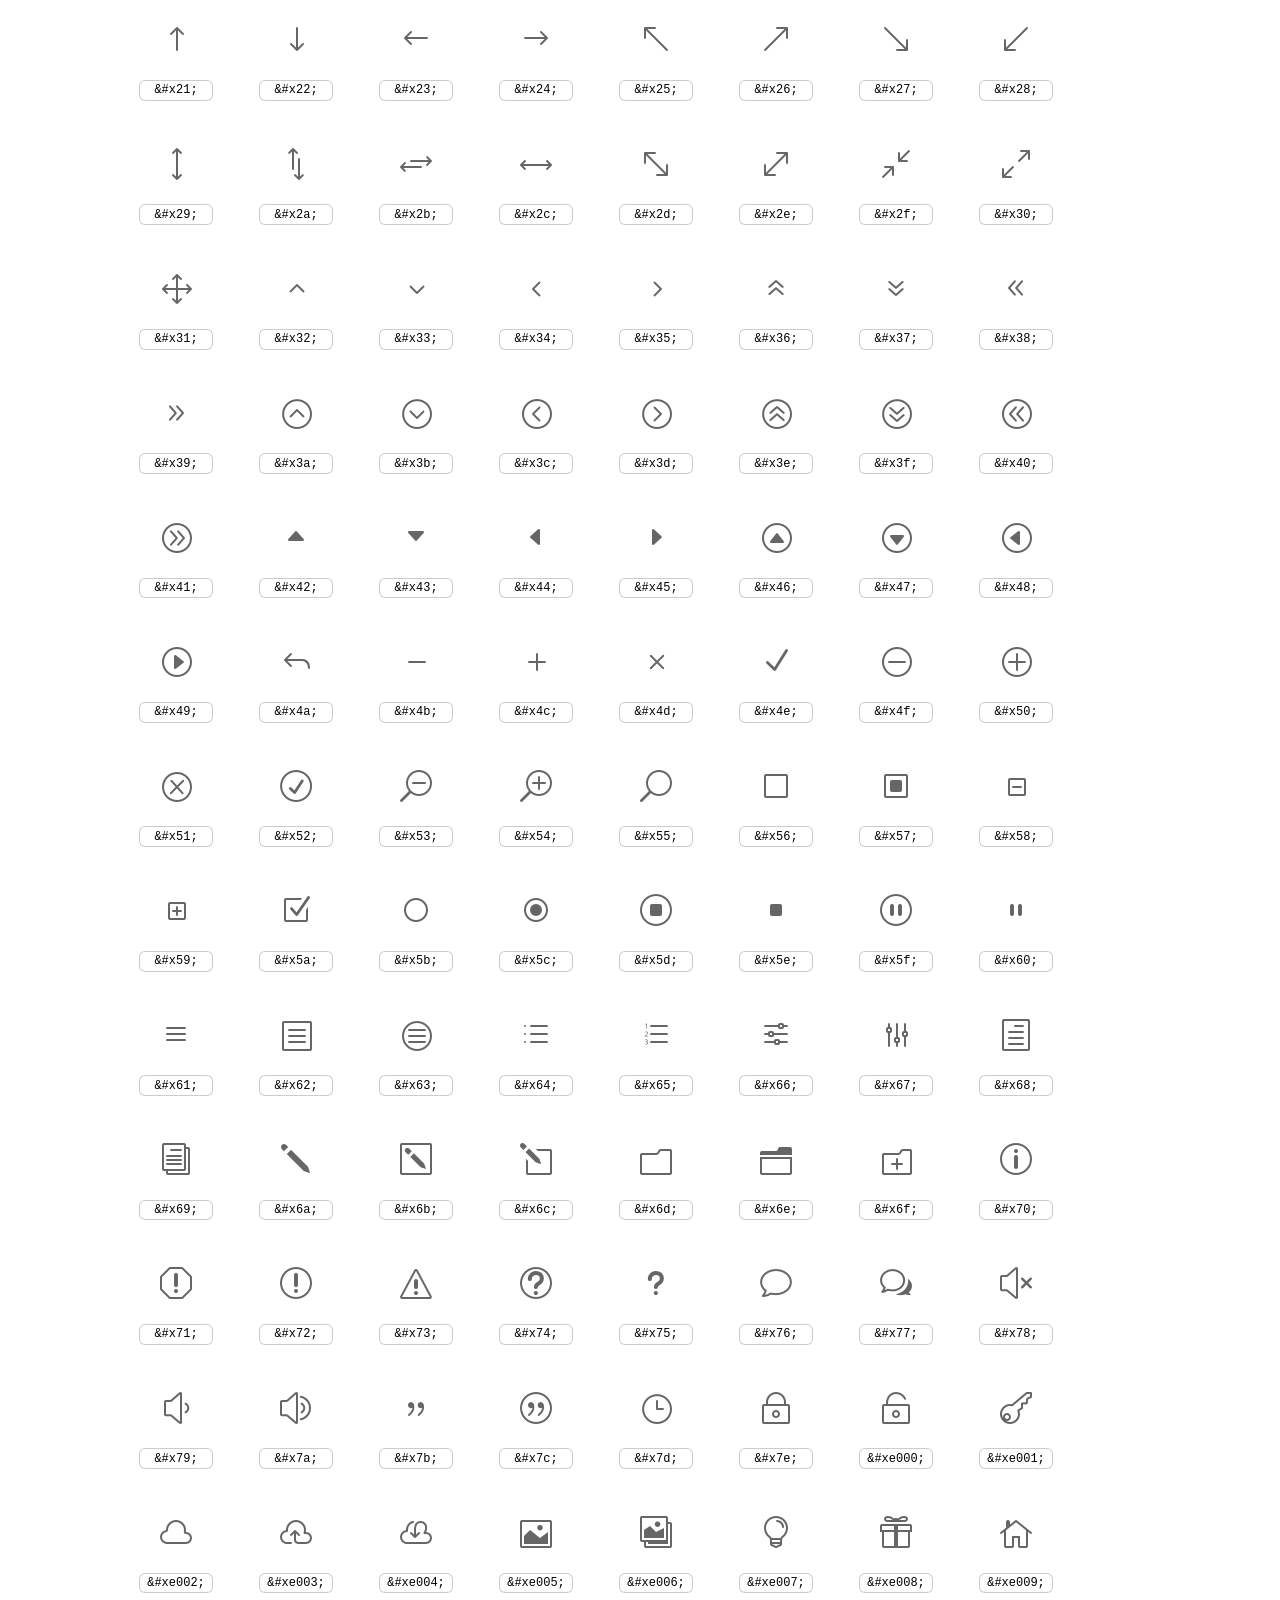
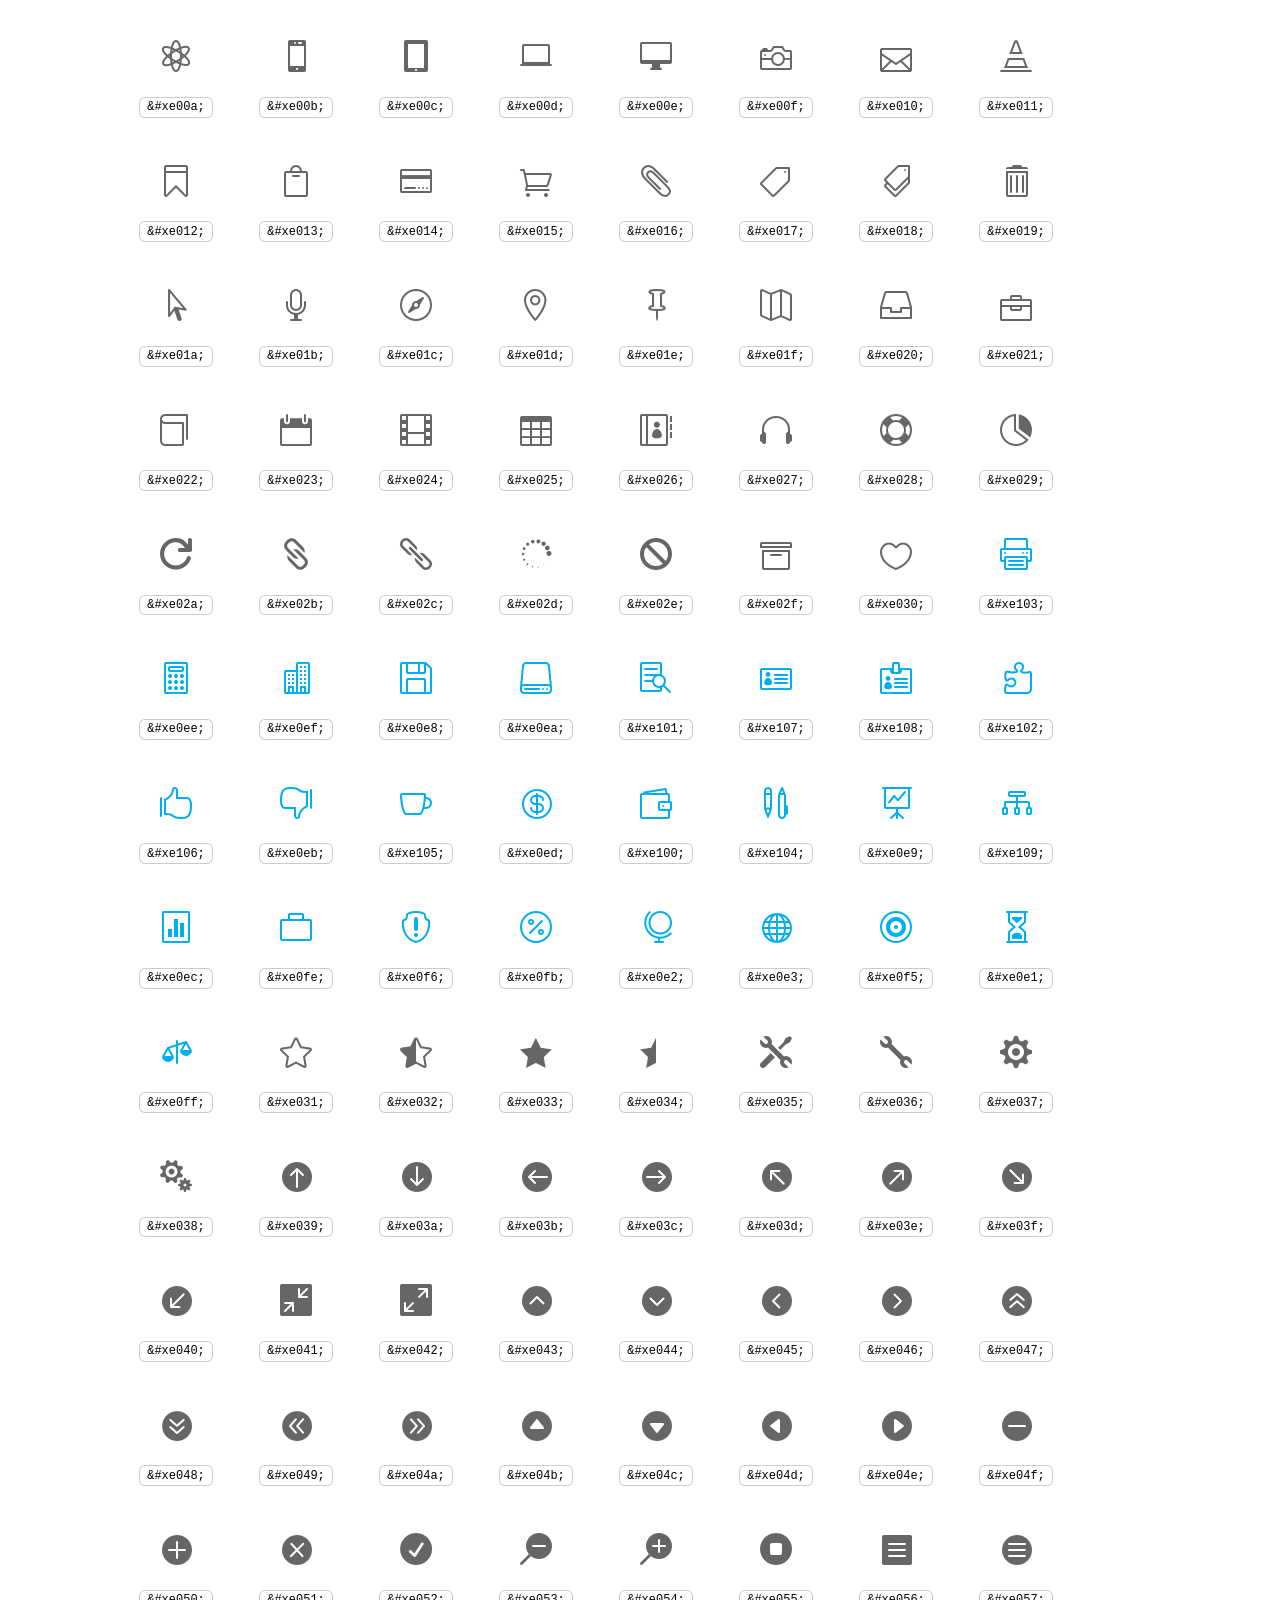
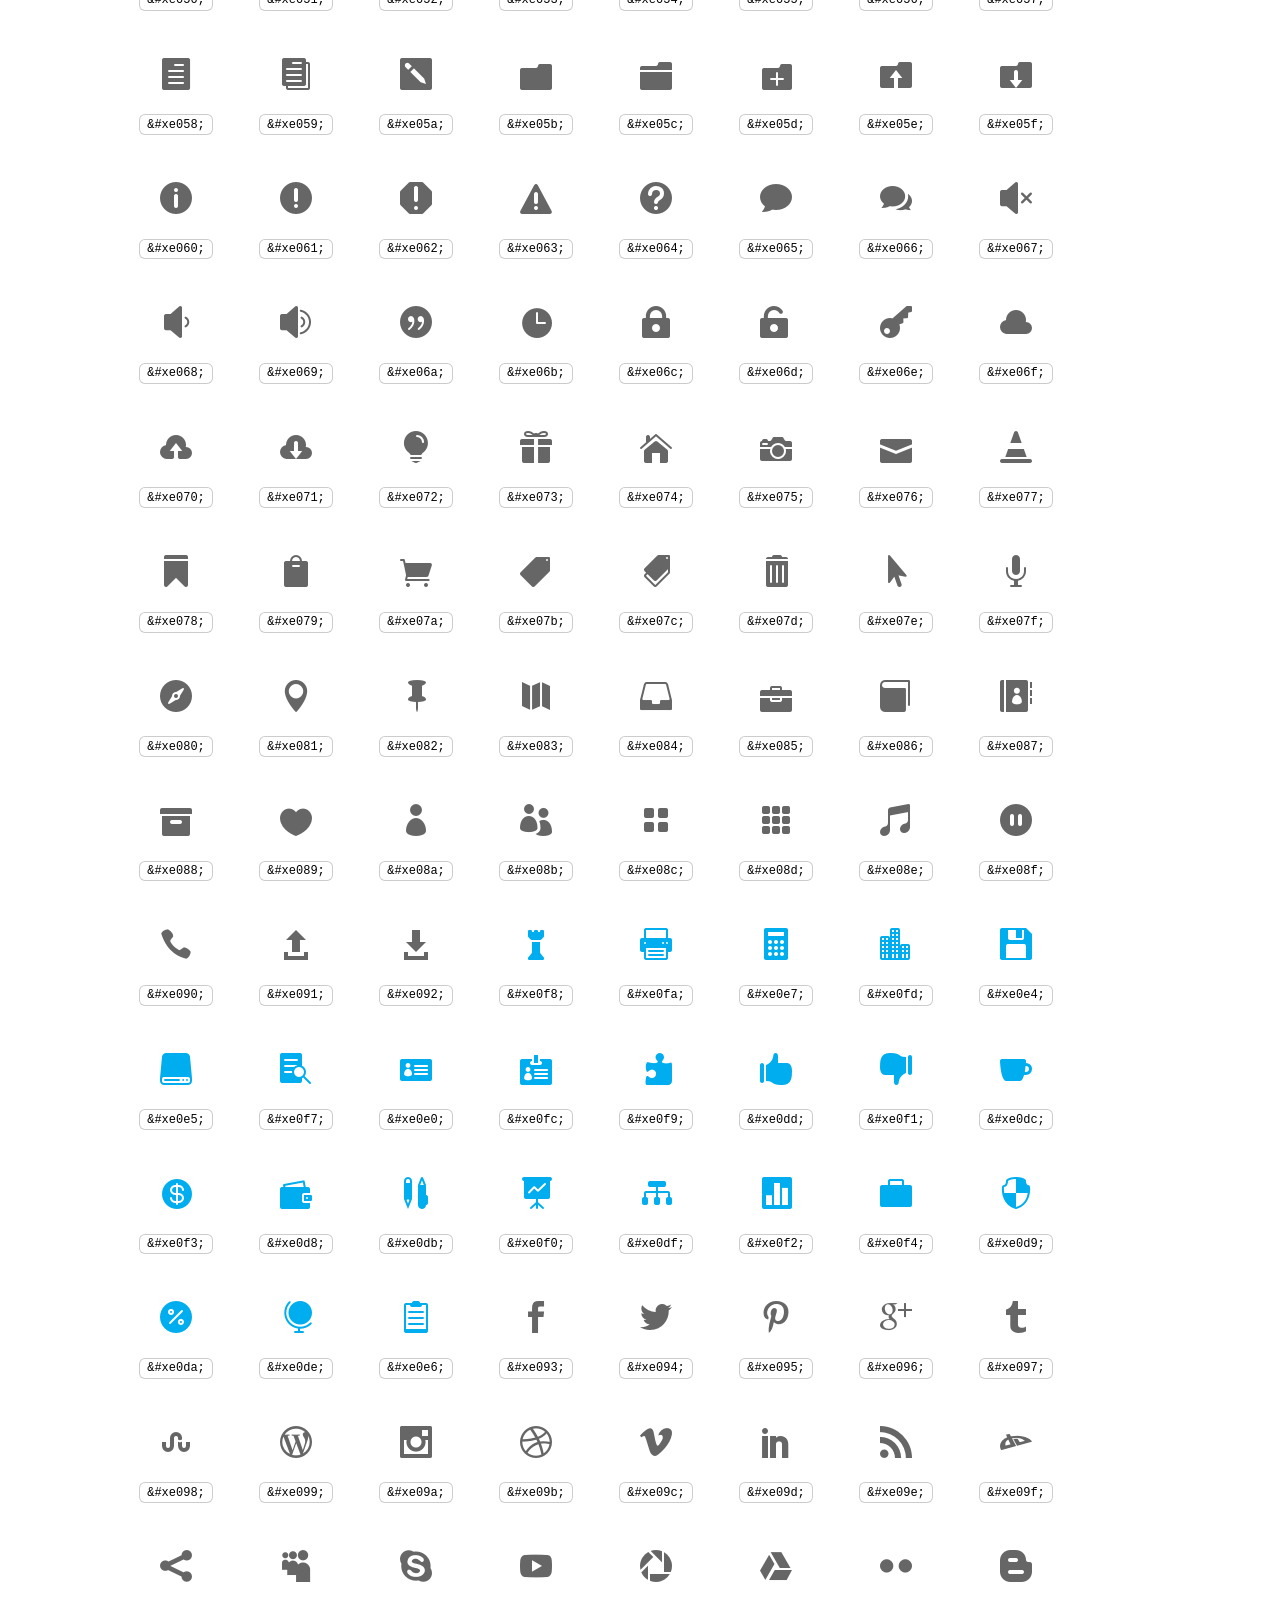
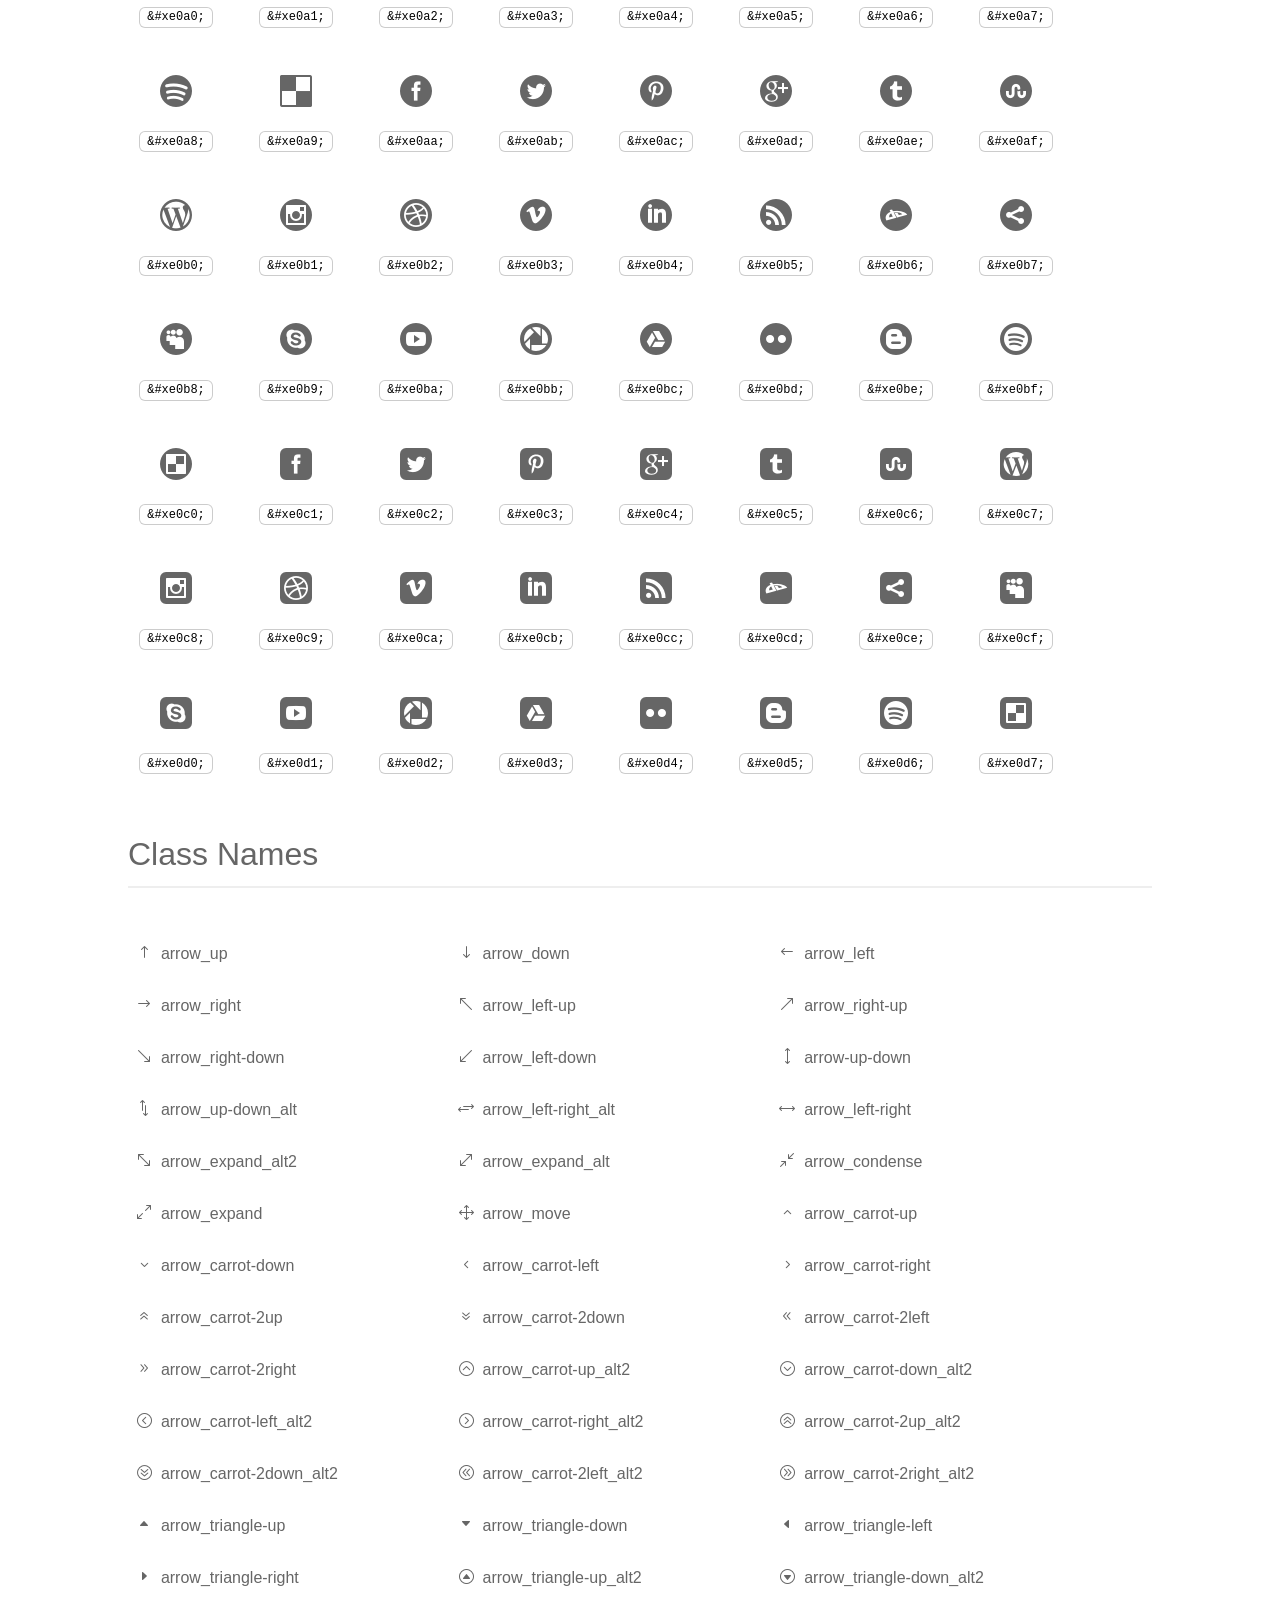
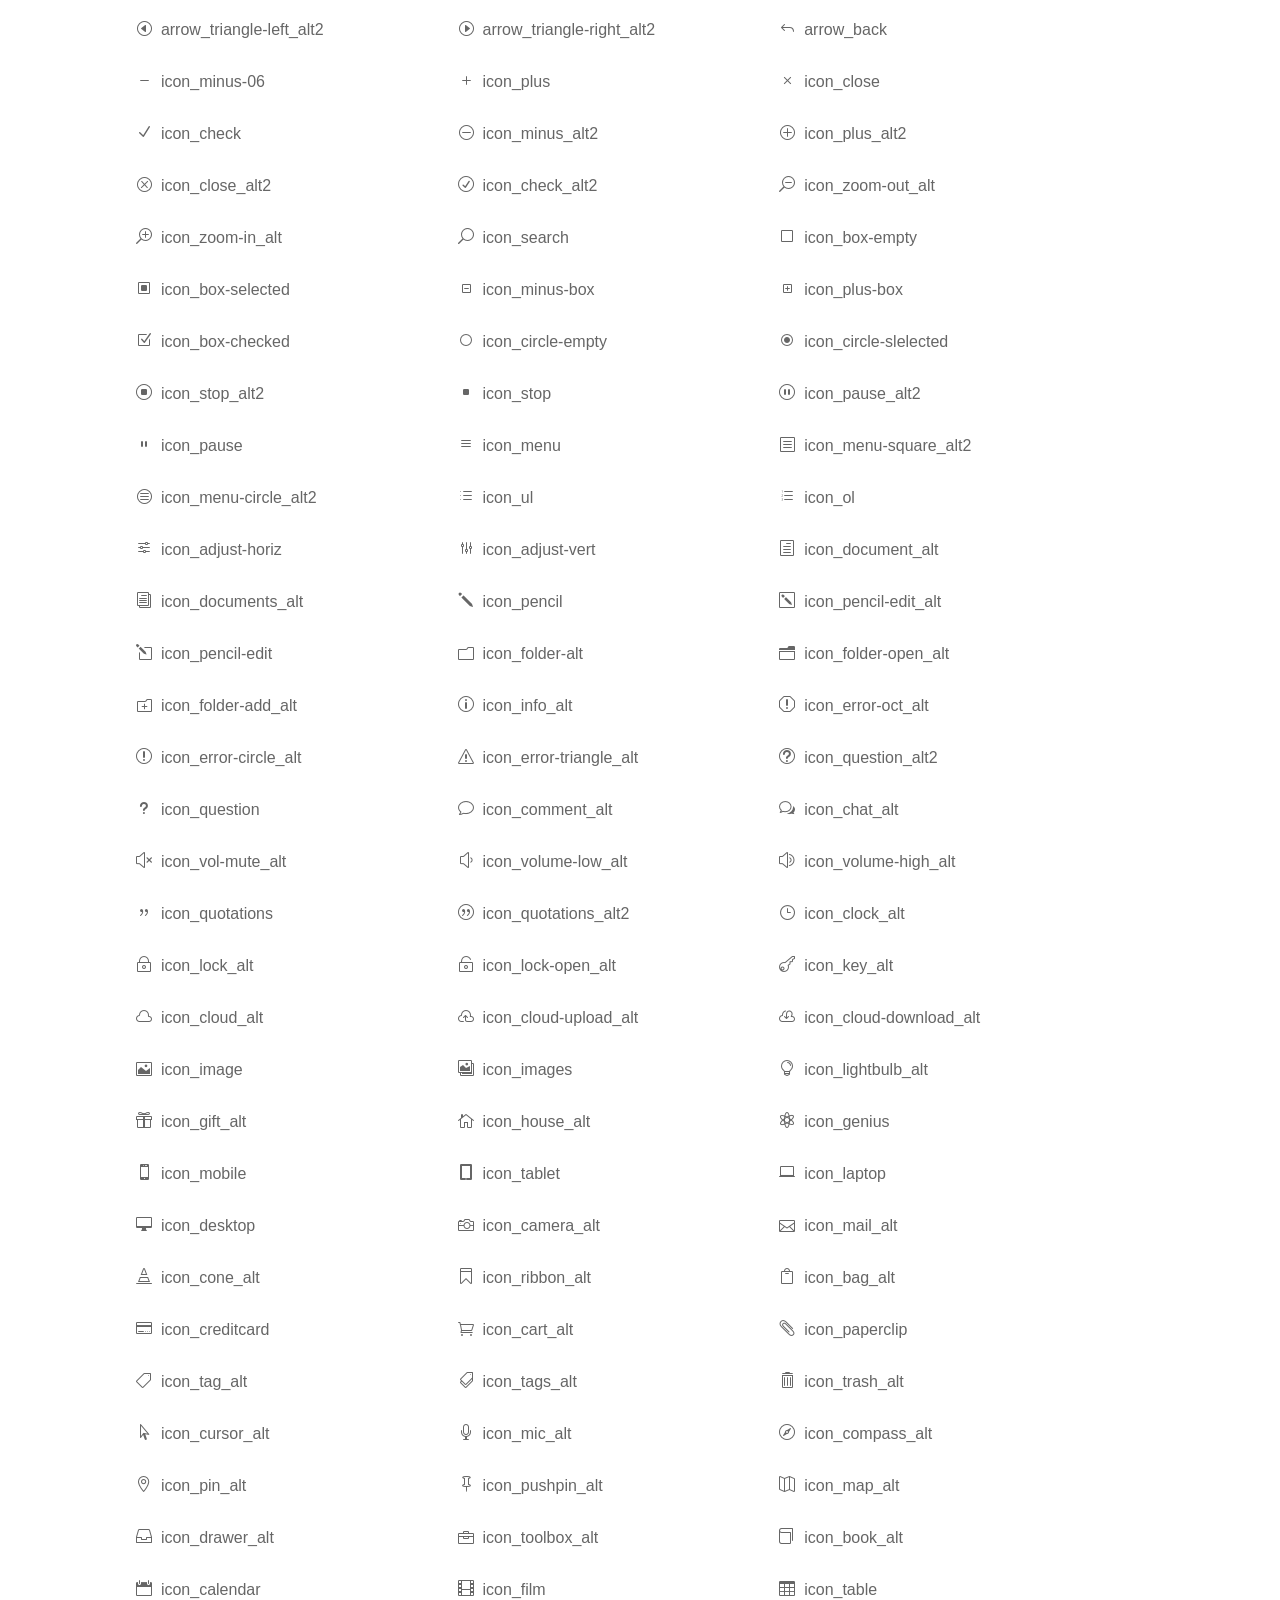
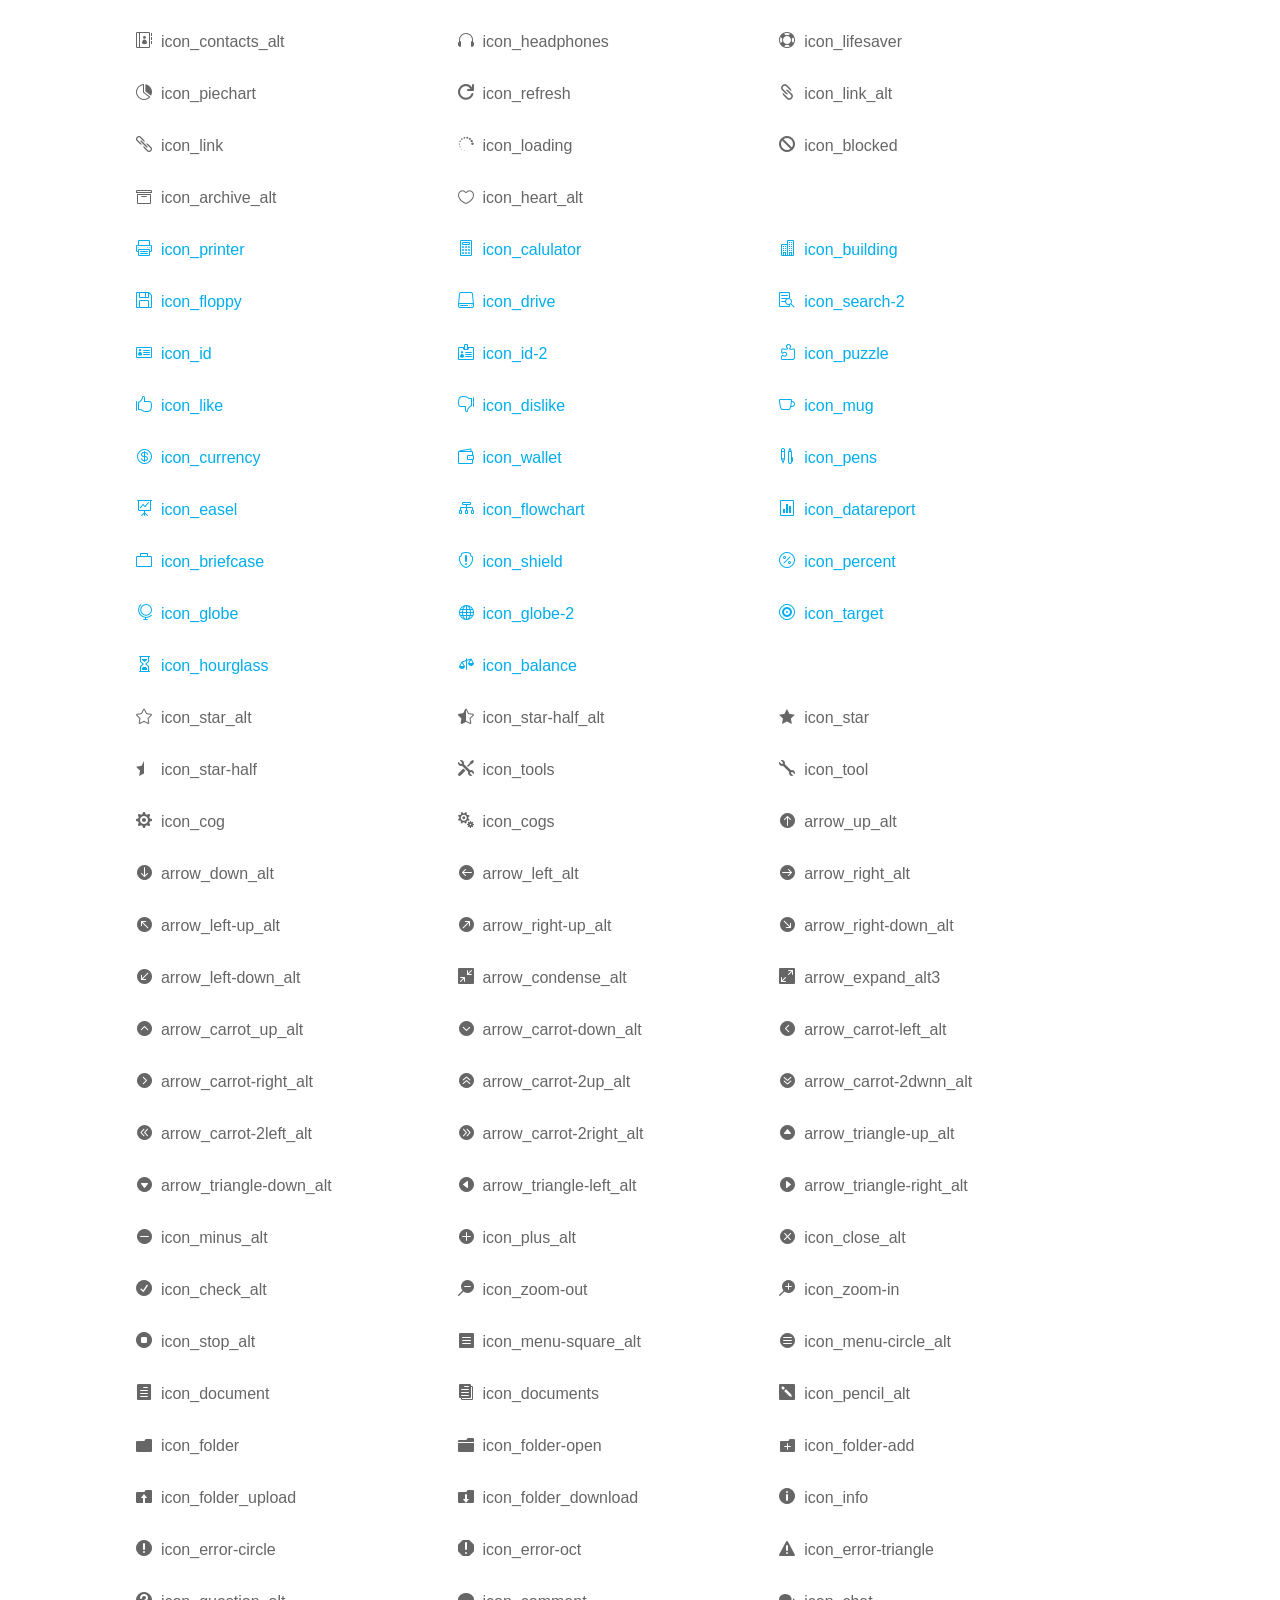
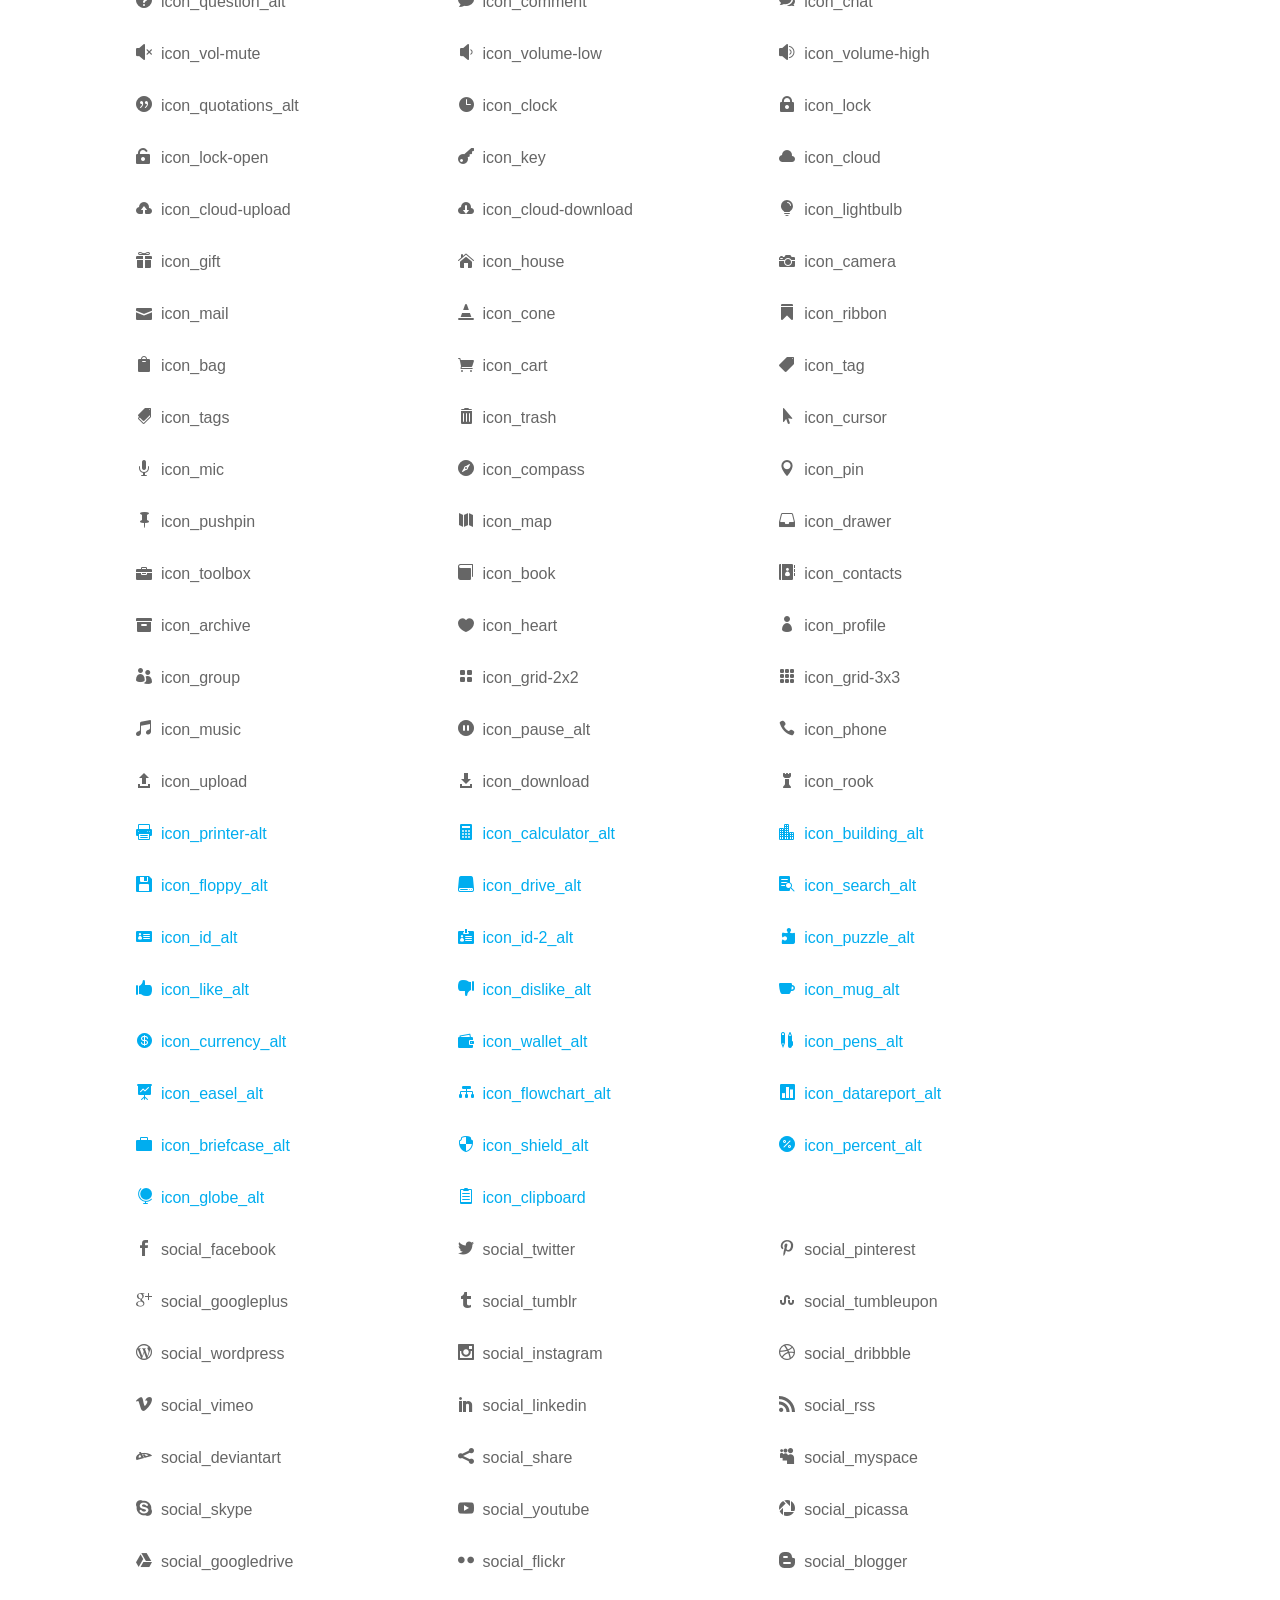
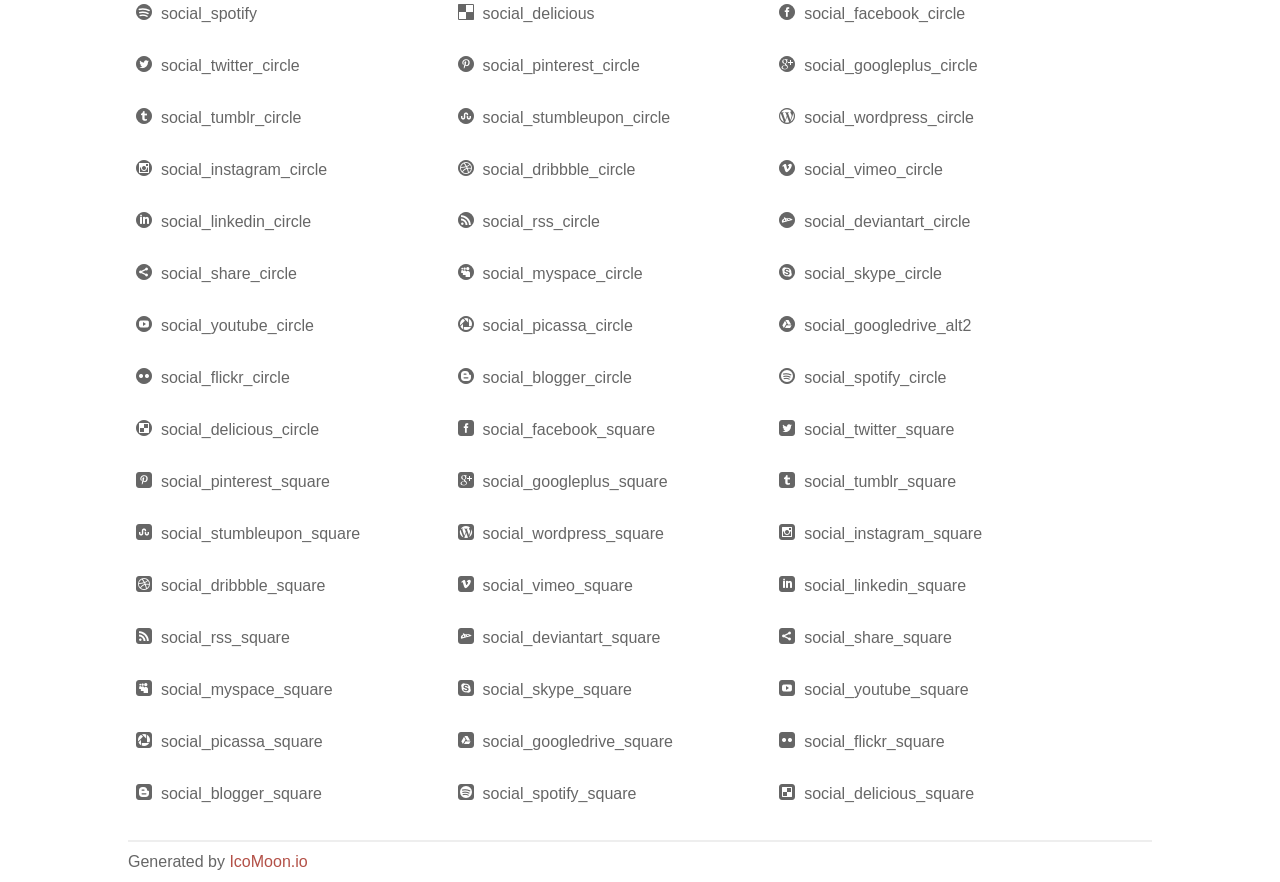
<file: assets/icons/Elegant/index.html>
<!doctype html>
<html>
<head>
<title>Your Font/Glyphs</title>
<link rel="stylesheet" href="style.css" />
<!--[if lte IE 7]><script src="lte-ie7.js"></script><![endif]-->
<style>
	section, header, footer {display: block;}
	body {
		font-family: sans-serif;
		color: #666;
		line-height: 1.5;
		font-size: 1em;
	}
	* {
		-moz-box-sizing: border-box;
		-webkit-box-sizing: border-box;
		box-sizing: border-box;
		margin: 0;
		padding: 0;
	}
	.glyph {
		float: left;
		text-align: center;
		padding: .75em;
		margin: .4em 1.5em .75em 0;
		width: 6em;
		text-shadow: none;
	}
	
	.glyph input {
		font-family: consolas, monospace;
		font-size: 12px;
		width: 100%;
		text-align: center;
		border: 0;
		box-shadow: 0 0 0 1px #ccc;
		padding: .2em;
                -moz-border-radius: 5px;
                -webkit-border-radius: 5px;
	}
	
	

	.new {
		color:#00adef !important;
	}

	
	.w-main {
		width: 80%;
	}
	.centered {
		margin-left: auto;
		margin-right: auto;
	}
	.fs1 {
		font-size: 2em;
	}
	header {
		margin: 2em 0;
		padding-bottom: .5em;
		color: #666;
		box-shadow: 0 2px #eee;
	}
	header h1 {
		font-size: 2em;
		font-weight: normal;
	}
	.clearfix:before, .clearfix:after { content: ""; display: table; }
	.clearfix:after, .clear { clear: both; }
	footer {
		margin-top: 2em;
		padding: .5em 0;
		box-shadow: 0 -2px #eee;
	}
	a, a:visited {
		color: #B35047;
		text-decoration: none;
	}
	a:hover, a:focus {color: #000;}
	
	.box1 {
		font-size: 16px;
		display: inline-block;
		width: 30%;
		padding: .25em .5em;
		margin: 20px 10px 0 0;
	}
</style>
</head>
<body>
	<div class="w-main centered">
	<section class="mtm clearfix" id="glyphs">
	<div class="glyph">
		<div class="fs1" aria-hidden="true" data-icon="&#x21;"></div>
		<input type="text" readonly value="&amp;#x21;" />
	</div>
	<div class="glyph">
		<div class="fs1" aria-hidden="true" data-icon="&#x22;"></div>
		<input type="text" readonly value="&amp;#x22;" />
	</div>
	<div class="glyph">
		<div class="fs1" aria-hidden="true" data-icon="&#x23;"></div>
		<input type="text" readonly value="&amp;#x23;" />
	</div>
	<div class="glyph">
		<div class="fs1" aria-hidden="true" data-icon="&#x24;"></div>
		<input type="text" readonly value="&amp;#x24;" />
	</div>
	<div class="glyph">
		<div class="fs1" aria-hidden="true" data-icon="&#x25;"></div>
		<input type="text" readonly value="&amp;#x25;" />
	</div>
	<div class="glyph">
		<div class="fs1" aria-hidden="true" data-icon="&#x26;"></div>
		<input type="text" readonly value="&amp;#x26;" />
	</div>
	<div class="glyph">
		<div class="fs1" aria-hidden="true" data-icon="&#x27;"></div>
		<input type="text" readonly value="&amp;#x27;" />
	</div>
	<div class="glyph">
		<div class="fs1" aria-hidden="true" data-icon="&#x28;"></div>
		<input type="text" readonly value="&amp;#x28;" />
	</div>
	<div class="glyph">
		<div class="fs1" aria-hidden="true" data-icon="&#x29;"></div>
		<input type="text" readonly value="&amp;#x29;" />
	</div>
	<div class="glyph">
		<div class="fs1" aria-hidden="true" data-icon="&#x2a;"></div>
		<input type="text" readonly value="&amp;#x2a;" />
	</div>
	<div class="glyph">
		<div class="fs1" aria-hidden="true" data-icon="&#x2b;"></div>
		<input type="text" readonly value="&amp;#x2b;" />
	</div>
	<div class="glyph">
		<div class="fs1" aria-hidden="true" data-icon="&#x2c;"></div>
		<input type="text" readonly value="&amp;#x2c;" />
	</div>
	<div class="glyph">
		<div class="fs1" aria-hidden="true" data-icon="&#x2d;"></div>
		<input type="text" readonly value="&amp;#x2d;" />
	</div>
	<div class="glyph">
		<div class="fs1" aria-hidden="true" data-icon="&#x2e;"></div>
		<input type="text" readonly value="&amp;#x2e;" />
	</div>
	<div class="glyph">
		<div class="fs1" aria-hidden="true" data-icon="&#x2f;"></div>
		<input type="text" readonly value="&amp;#x2f;" />
	</div>
	<div class="glyph">
		<div class="fs1" aria-hidden="true" data-icon="&#x30;"></div>
		<input type="text" readonly value="&amp;#x30;" />
	</div>
	<div class="glyph">
		<div class="fs1" aria-hidden="true" data-icon="&#x31;"></div>
		<input type="text" readonly value="&amp;#x31;" />
	</div>
	<div class="glyph">
		<div class="fs1" aria-hidden="true" data-icon="&#x32;"></div>
		<input type="text" readonly value="&amp;#x32;" />
	</div>
	<div class="glyph">
		<div class="fs1" aria-hidden="true" data-icon="&#x33;"></div>
		<input type="text" readonly value="&amp;#x33;" />
	</div>
	<div class="glyph">
		<div class="fs1" aria-hidden="true" data-icon="&#x34;"></div>
		<input type="text" readonly value="&amp;#x34;" />
	</div>
	<div class="glyph">
		<div class="fs1" aria-hidden="true" data-icon="&#x35;"></div>
		<input type="text" readonly value="&amp;#x35;" />
	</div>
	<div class="glyph">
		<div class="fs1" aria-hidden="true" data-icon="&#x36;"></div>
		<input type="text" readonly value="&amp;#x36;" />
	</div>
	<div class="glyph">
		<div class="fs1" aria-hidden="true" data-icon="&#x37;"></div>
		<input type="text" readonly value="&amp;#x37;" />
	</div>
	<div class="glyph">
		<div class="fs1" aria-hidden="true" data-icon="&#x38;"></div>
		<input type="text" readonly value="&amp;#x38;" />
	</div>
	<div class="glyph">
		<div class="fs1" aria-hidden="true" data-icon="&#x39;"></div>
		<input type="text" readonly value="&amp;#x39;" />
	</div>
	<div class="glyph">
		<div class="fs1" aria-hidden="true" data-icon="&#x3a;"></div>
		<input type="text" readonly value="&amp;#x3a;" />
	</div>
	<div class="glyph">
		<div class="fs1" aria-hidden="true" data-icon="&#x3b;"></div>
		<input type="text" readonly value="&amp;#x3b;" />
	</div>
	<div class="glyph">
		<div class="fs1" aria-hidden="true" data-icon="&#x3c;"></div>
		<input type="text" readonly value="&amp;#x3c;" />
	</div>
	<div class="glyph">
		<div class="fs1" aria-hidden="true" data-icon="&#x3d;"></div>
		<input type="text" readonly value="&amp;#x3d;" />
	</div>
	<div class="glyph">
		<div class="fs1" aria-hidden="true" data-icon="&#x3e;"></div>
		<input type="text" readonly value="&amp;#x3e;" />
	</div>
	<div class="glyph">
		<div class="fs1" aria-hidden="true" data-icon="&#x3f;"></div>
		<input type="text" readonly value="&amp;#x3f;" />
	</div>
	<div class="glyph">
		<div class="fs1" aria-hidden="true" data-icon="&#x40;"></div>
		<input type="text" readonly value="&amp;#x40;" />
	</div>
	<div class="glyph">
		<div class="fs1" aria-hidden="true" data-icon="&#x41;"></div>
		<input type="text" readonly value="&amp;#x41;" />
	</div>
	<div class="glyph">
		<div class="fs1" aria-hidden="true" data-icon="&#x42;"></div>
		<input type="text" readonly value="&amp;#x42;" />
	</div>
	<div class="glyph">
		<div class="fs1" aria-hidden="true" data-icon="&#x43;"></div>
		<input type="text" readonly value="&amp;#x43;" />
	</div>
	<div class="glyph">
		<div class="fs1" aria-hidden="true" data-icon="&#x44;"></div>
		<input type="text" readonly value="&amp;#x44;" />
	</div>
	<div class="glyph">
		<div class="fs1" aria-hidden="true" data-icon="&#x45;"></div>
		<input type="text" readonly value="&amp;#x45;" />
	</div>
	<div class="glyph">
		<div class="fs1" aria-hidden="true" data-icon="&#x46;"></div>
		<input type="text" readonly value="&amp;#x46;" />
	</div>
	<div class="glyph">
		<div class="fs1" aria-hidden="true" data-icon="&#x47;"></div>
		<input type="text" readonly value="&amp;#x47;" />
	</div>
	<div class="glyph">
		<div class="fs1" aria-hidden="true" data-icon="&#x48;"></div>
		<input type="text" readonly value="&amp;#x48;" />
	</div>
	<div class="glyph">
		<div class="fs1" aria-hidden="true" data-icon="&#x49;"></div>
		<input type="text" readonly value="&amp;#x49;" />
	</div>
	<div class="glyph">
		<div class="fs1" aria-hidden="true" data-icon="&#x4a;"></div>
		<input type="text" readonly value="&amp;#x4a;" />
	</div>
	<div class="glyph">
		<div class="fs1" aria-hidden="true" data-icon="&#x4b;"></div>
		<input type="text" readonly value="&amp;#x4b;" />
	</div>
	<div class="glyph">
		<div class="fs1" aria-hidden="true" data-icon="&#x4c;"></div>
		<input type="text" readonly value="&amp;#x4c;" />
	</div>
	<div class="glyph">
		<div class="fs1" aria-hidden="true" data-icon="&#x4d;"></div>
		<input type="text" readonly value="&amp;#x4d;" />
	</div>
	<div class="glyph">
		<div class="fs1" aria-hidden="true" data-icon="&#x4e;"></div>
		<input type="text" readonly value="&amp;#x4e;" />
	</div>
	<div class="glyph">
		<div class="fs1" aria-hidden="true" data-icon="&#x4f;"></div>
		<input type="text" readonly value="&amp;#x4f;" />
	</div>
	<div class="glyph">
		<div class="fs1" aria-hidden="true" data-icon="&#x50;"></div>
		<input type="text" readonly value="&amp;#x50;" />
	</div>
	<div class="glyph">
		<div class="fs1" aria-hidden="true" data-icon="&#x51;"></div>
		<input type="text" readonly value="&amp;#x51;" />
	</div>
	<div class="glyph">
		<div class="fs1" aria-hidden="true" data-icon="&#x52;"></div>
		<input type="text" readonly value="&amp;#x52;" />
	</div>
	<div class="glyph">
		<div class="fs1" aria-hidden="true" data-icon="&#x53;"></div>
		<input type="text" readonly value="&amp;#x53;" />
	</div>
	<div class="glyph">
		<div class="fs1" aria-hidden="true" data-icon="&#x54;"></div>
		<input type="text" readonly value="&amp;#x54;" />
	</div>
	<div class="glyph">
		<div class="fs1" aria-hidden="true" data-icon="&#x55;"></div>
		<input type="text" readonly value="&amp;#x55;" />
	</div>
	<div class="glyph">
		<div class="fs1" aria-hidden="true" data-icon="&#x56;"></div>
		<input type="text" readonly value="&amp;#x56;" />
	</div>
	<div class="glyph">
		<div class="fs1" aria-hidden="true" data-icon="&#x57;"></div>
		<input type="text" readonly value="&amp;#x57;" />
	</div>
	<div class="glyph">
		<div class="fs1" aria-hidden="true" data-icon="&#x58;"></div>
		<input type="text" readonly value="&amp;#x58;" />
	</div>
	<div class="glyph">
		<div class="fs1" aria-hidden="true" data-icon="&#x59;"></div>
		<input type="text" readonly value="&amp;#x59;" />
	</div>
	<div class="glyph">
		<div class="fs1" aria-hidden="true" data-icon="&#x5a;"></div>
		<input type="text" readonly value="&amp;#x5a;" />
	</div>
	<div class="glyph">
		<div class="fs1" aria-hidden="true" data-icon="&#x5b;"></div>
		<input type="text" readonly value="&amp;#x5b;" />
	</div>
	<div class="glyph">
		<div class="fs1" aria-hidden="true" data-icon="&#x5c;"></div>
		<input type="text" readonly value="&amp;#x5c;" />
	</div>
	<div class="glyph">
		<div class="fs1" aria-hidden="true" data-icon="&#x5d;"></div>
		<input type="text" readonly value="&amp;#x5d;" />
	</div>
	<div class="glyph">
		<div class="fs1" aria-hidden="true" data-icon="&#x5e;"></div>
		<input type="text" readonly value="&amp;#x5e;" />
	</div>
	<div class="glyph">
		<div class="fs1" aria-hidden="true" data-icon="&#x5f;"></div>
		<input type="text" readonly value="&amp;#x5f;" />
	</div>
	<div class="glyph">
		<div class="fs1" aria-hidden="true" data-icon="&#x60;"></div>
		<input type="text" readonly value="&amp;#x60;" />
	</div>
	<div class="glyph">
		<div class="fs1" aria-hidden="true" data-icon="&#x61;"></div>
		<input type="text" readonly value="&amp;#x61;" />
	</div>
	<div class="glyph">
		<div class="fs1" aria-hidden="true" data-icon="&#x62;"></div>
		<input type="text" readonly value="&amp;#x62;" />
	</div>
	<div class="glyph">
		<div class="fs1" aria-hidden="true" data-icon="&#x63;"></div>
		<input type="text" readonly value="&amp;#x63;" />
	</div>
	<div class="glyph">
		<div class="fs1" aria-hidden="true" data-icon="&#x64;"></div>
		<input type="text" readonly value="&amp;#x64;" />
	</div>
	<div class="glyph">
		<div class="fs1" aria-hidden="true" data-icon="&#x65;"></div>
		<input type="text" readonly value="&amp;#x65;" />
	</div>
	<div class="glyph">
		<div class="fs1" aria-hidden="true" data-icon="&#x66;"></div>
		<input type="text" readonly value="&amp;#x66;" />
	</div>
	<div class="glyph">
		<div class="fs1" aria-hidden="true" data-icon="&#x67;"></div>
		<input type="text" readonly value="&amp;#x67;" />
	</div>
	<div class="glyph">
		<div class="fs1" aria-hidden="true" data-icon="&#x68;"></div>
		<input type="text" readonly value="&amp;#x68;" />
	</div>
	<div class="glyph">
		<div class="fs1" aria-hidden="true" data-icon="&#x69;"></div>
		<input type="text" readonly value="&amp;#x69;" />
	</div>
	<div class="glyph">
		<div class="fs1" aria-hidden="true" data-icon="&#x6a;"></div>
		<input type="text" readonly value="&amp;#x6a;" />
	</div>
	<div class="glyph">
		<div class="fs1" aria-hidden="true" data-icon="&#x6b;"></div>
		<input type="text" readonly value="&amp;#x6b;" />
	</div>
	<div class="glyph">
		<div class="fs1" aria-hidden="true" data-icon="&#x6c;"></div>
		<input type="text" readonly value="&amp;#x6c;" />
	</div>
	<div class="glyph">
		<div class="fs1" aria-hidden="true" data-icon="&#x6d;"></div>
		<input type="text" readonly value="&amp;#x6d;" />
	</div>
	<div class="glyph">
		<div class="fs1" aria-hidden="true" data-icon="&#x6e;"></div>
		<input type="text" readonly value="&amp;#x6e;" />
	</div>
	<div class="glyph">
		<div class="fs1" aria-hidden="true" data-icon="&#x6f;"></div>
		<input type="text" readonly value="&amp;#x6f;" />
	</div>
	<div class="glyph">
		<div class="fs1" aria-hidden="true" data-icon="&#x70;"></div>
		<input type="text" readonly value="&amp;#x70;" />
	</div>
	<div class="glyph">
		<div class="fs1" aria-hidden="true" data-icon="&#x71;"></div>
		<input type="text" readonly value="&amp;#x71;" />
	</div>
	<div class="glyph">
		<div class="fs1" aria-hidden="true" data-icon="&#x72;"></div>
		<input type="text" readonly value="&amp;#x72;" />
	</div>
	<div class="glyph">
		<div class="fs1" aria-hidden="true" data-icon="&#x73;"></div>
		<input type="text" readonly value="&amp;#x73;" />
	</div>
	<div class="glyph">
		<div class="fs1" aria-hidden="true" data-icon="&#x74;"></div>
		<input type="text" readonly value="&amp;#x74;" />
	</div>
	<div class="glyph">
		<div class="fs1" aria-hidden="true" data-icon="&#x75;"></div>
		<input type="text" readonly value="&amp;#x75;" />
	</div>
	<div class="glyph">
		<div class="fs1" aria-hidden="true" data-icon="&#x76;"></div>
		<input type="text" readonly value="&amp;#x76;" />
	</div>
	<div class="glyph">
		<div class="fs1" aria-hidden="true" data-icon="&#x77;"></div>
		<input type="text" readonly value="&amp;#x77;" />
	</div>
	<div class="glyph">
		<div class="fs1" aria-hidden="true" data-icon="&#x78;"></div>
		<input type="text" readonly value="&amp;#x78;" />
	</div>
	<div class="glyph">
		<div class="fs1" aria-hidden="true" data-icon="&#x79;"></div>
		<input type="text" readonly value="&amp;#x79;" />
	</div>
	<div class="glyph">
		<div class="fs1" aria-hidden="true" data-icon="&#x7a;"></div>
		<input type="text" readonly value="&amp;#x7a;" />
	</div>
	<div class="glyph">
		<div class="fs1" aria-hidden="true" data-icon="&#x7b;"></div>
		<input type="text" readonly value="&amp;#x7b;" />
	</div>
	<div class="glyph">
		<div class="fs1" aria-hidden="true" data-icon="&#x7c;"></div>
		<input type="text" readonly value="&amp;#x7c;" />
	</div>
	<div class="glyph">
		<div class="fs1" aria-hidden="true" data-icon="&#x7d;"></div>
		<input type="text" readonly value="&amp;#x7d;" />
	</div>
	<div class="glyph">
		<div class="fs1" aria-hidden="true" data-icon="&#x7e;"></div>
		<input type="text" readonly value="&amp;#x7e;" />
	</div>
	<div class="glyph">
		<div class="fs1" aria-hidden="true" data-icon="&#xe000;"></div>
		<input type="text" readonly value="&amp;#xe000;" />
	</div>
	<div class="glyph">
		<div class="fs1" aria-hidden="true" data-icon="&#xe001;"></div>
		<input type="text" readonly value="&amp;#xe001;" />
	</div>
	<div class="glyph">
		<div class="fs1" aria-hidden="true" data-icon="&#xe002;"></div>
		<input type="text" readonly value="&amp;#xe002;" />
	</div>
	<div class="glyph">
		<div class="fs1" aria-hidden="true" data-icon="&#xe003;"></div>
		<input type="text" readonly value="&amp;#xe003;" />
	</div>
	<div class="glyph">
		<div class="fs1" aria-hidden="true" data-icon="&#xe004;"></div>
		<input type="text" readonly value="&amp;#xe004;" />
	</div>
	<div class="glyph">
		<div class="fs1" aria-hidden="true" data-icon="&#xe005;"></div>
		<input type="text" readonly value="&amp;#xe005;" />
	</div>
	<div class="glyph">
		<div class="fs1" aria-hidden="true" data-icon="&#xe006;"></div>
		<input type="text" readonly value="&amp;#xe006;" />
	</div>
	<div class="glyph">
		<div class="fs1" aria-hidden="true" data-icon="&#xe007;"></div>
		<input type="text" readonly value="&amp;#xe007;" />
	</div>
	<div class="glyph">
		<div class="fs1" aria-hidden="true" data-icon="&#xe008;"></div>
		<input type="text" readonly value="&amp;#xe008;" />
	</div>
	<div class="glyph">
		<div class="fs1" aria-hidden="true" data-icon="&#xe009;"></div>
		<input type="text" readonly value="&amp;#xe009;" />
	</div>
	<div class="glyph">
		<div class="fs1" aria-hidden="true" data-icon="&#xe00a;"></div>
		<input type="text" readonly value="&amp;#xe00a;" />
	</div>
	<div class="glyph">
		<div class="fs1" aria-hidden="true" data-icon="&#xe00b;"></div>
		<input type="text" readonly value="&amp;#xe00b;" />
	</div>
	<div class="glyph">
		<div class="fs1" aria-hidden="true" data-icon="&#xe00c;"></div>
		<input type="text" readonly value="&amp;#xe00c;" />
	</div>
	<div class="glyph">
		<div class="fs1" aria-hidden="true" data-icon="&#xe00d;"></div>
		<input type="text" readonly value="&amp;#xe00d;" />
	</div>
	<div class="glyph">
		<div class="fs1" aria-hidden="true" data-icon="&#xe00e;"></div>
		<input type="text" readonly value="&amp;#xe00e;" />
	</div>
	<div class="glyph">
		<div class="fs1" aria-hidden="true" data-icon="&#xe00f;"></div>
		<input type="text" readonly value="&amp;#xe00f;" />
	</div>
	<div class="glyph">
		<div class="fs1" aria-hidden="true" data-icon="&#xe010;"></div>
		<input type="text" readonly value="&amp;#xe010;" />
	</div>
	<div class="glyph">
		<div class="fs1" aria-hidden="true" data-icon="&#xe011;"></div>
		<input type="text" readonly value="&amp;#xe011;" />
	</div>
	<div class="glyph">
		<div class="fs1" aria-hidden="true" data-icon="&#xe012;"></div>
		<input type="text" readonly value="&amp;#xe012;" />
	</div>
	<div class="glyph">
		<div class="fs1" aria-hidden="true" data-icon="&#xe013;"></div>
		<input type="text" readonly value="&amp;#xe013;" />
	</div>
	<div class="glyph">
		<div class="fs1" aria-hidden="true" data-icon="&#xe014;"></div>
		<input type="text" readonly value="&amp;#xe014;" />
	</div>
	<div class="glyph">
		<div class="fs1" aria-hidden="true" data-icon="&#xe015;"></div>
		<input type="text" readonly value="&amp;#xe015;" />
	</div>
	<div class="glyph">
		<div class="fs1" aria-hidden="true" data-icon="&#xe016;"></div>
		<input type="text" readonly value="&amp;#xe016;" />
	</div>
	<div class="glyph">
		<div class="fs1" aria-hidden="true" data-icon="&#xe017;"></div>
		<input type="text" readonly value="&amp;#xe017;" />
	</div>
	<div class="glyph">
		<div class="fs1" aria-hidden="true" data-icon="&#xe018;"></div>
		<input type="text" readonly value="&amp;#xe018;" />
	</div>
	<div class="glyph">
		<div class="fs1" aria-hidden="true" data-icon="&#xe019;"></div>
		<input type="text" readonly value="&amp;#xe019;" />
	</div>
	<div class="glyph">
		<div class="fs1" aria-hidden="true" data-icon="&#xe01a;"></div>
		<input type="text" readonly value="&amp;#xe01a;" />
	</div>
	<div class="glyph">
		<div class="fs1" aria-hidden="true" data-icon="&#xe01b;"></div>
		<input type="text" readonly value="&amp;#xe01b;" />
	</div>
	<div class="glyph">
		<div class="fs1" aria-hidden="true" data-icon="&#xe01c;"></div>
		<input type="text" readonly value="&amp;#xe01c;" />
	</div>
	<div class="glyph">
		<div class="fs1" aria-hidden="true" data-icon="&#xe01d;"></div>
		<input type="text" readonly value="&amp;#xe01d;" />
	</div>
	<div class="glyph">
		<div class="fs1" aria-hidden="true" data-icon="&#xe01e;"></div>
		<input type="text" readonly value="&amp;#xe01e;" />
	</div>
	<div class="glyph">
		<div class="fs1" aria-hidden="true" data-icon="&#xe01f;"></div>
		<input type="text" readonly value="&amp;#xe01f;" />
	</div>
	<div class="glyph">
		<div class="fs1" aria-hidden="true" data-icon="&#xe020;"></div>
		<input type="text" readonly value="&amp;#xe020;" />
	</div>
	<div class="glyph">
		<div class="fs1" aria-hidden="true" data-icon="&#xe021;"></div>
		<input type="text" readonly value="&amp;#xe021;" />
	</div>
	<div class="glyph">
		<div class="fs1" aria-hidden="true" data-icon="&#xe022;"></div>
		<input type="text" readonly value="&amp;#xe022;" />
	</div>
	<div class="glyph">
		<div class="fs1" aria-hidden="true" data-icon="&#xe023;"></div>
		<input type="text" readonly value="&amp;#xe023;" />
	</div>
	<div class="glyph">
		<div class="fs1" aria-hidden="true" data-icon="&#xe024;"></div>
		<input type="text" readonly value="&amp;#xe024;" />
	</div>
	<div class="glyph">
		<div class="fs1" aria-hidden="true" data-icon="&#xe025;"></div>
		<input type="text" readonly value="&amp;#xe025;" />
	</div>
	<div class="glyph">
		<div class="fs1" aria-hidden="true" data-icon="&#xe026;"></div>
		<input type="text" readonly value="&amp;#xe026;" />
	</div>
	<div class="glyph">
		<div class="fs1" aria-hidden="true" data-icon="&#xe027;"></div>
		<input type="text" readonly value="&amp;#xe027;" />
	</div>
	<div class="glyph">
		<div class="fs1" aria-hidden="true" data-icon="&#xe028;"></div>
		<input type="text" readonly value="&amp;#xe028;" />
	</div>
	<div class="glyph">
		<div class="fs1" aria-hidden="true" data-icon="&#xe029;"></div>
		<input type="text" readonly value="&amp;#xe029;" />
	</div>
	<div class="glyph">
		<div class="fs1" aria-hidden="true" data-icon="&#xe02a;"></div>
		<input type="text" readonly value="&amp;#xe02a;" />
	</div>
	<div class="glyph">
		<div class="fs1" aria-hidden="true" data-icon="&#xe02b;"></div>
		<input type="text" readonly value="&amp;#xe02b;" />
	</div>
	<div class="glyph">
		<div class="fs1" aria-hidden="true" data-icon="&#xe02c;"></div>
		<input type="text" readonly value="&amp;#xe02c;" />
	</div>
	<div class="glyph">
		<div class="fs1" aria-hidden="true" data-icon="&#xe02d;"></div>
		<input type="text" readonly value="&amp;#xe02d;" />
	</div>
	<div class="glyph">
		<div class="fs1" aria-hidden="true" data-icon="&#xe02e;"></div>
		<input type="text" readonly value="&amp;#xe02e;" />
	</div>
	<div class="glyph">
		<div class="fs1" aria-hidden="true" data-icon="&#xe02f;"></div>
		<input type="text" readonly value="&amp;#xe02f;" />
	</div>
	<div class="glyph">
		<div class="fs1" aria-hidden="true" data-icon="&#xe030;"></div>
		<input type="text" readonly value="&amp;#xe030;" />
	</div>
    
    <div class="new">
    
    <div class="glyph">
		<div class="fs1" aria-hidden="true" data-icon="&#xe103;"></div>
		<input type="text" readonly value="&amp;#xe103;" />
	</div>
	<div class="glyph">
		<div class="fs1" aria-hidden="true" data-icon="&#xe0ee;"></div>
		<input type="text" readonly value="&amp;#xe0ee;" />
	</div>
	<div class="glyph">
		<div class="fs1" aria-hidden="true" data-icon="&#xe0ef;"></div>
		<input type="text" readonly value="&amp;#xe0ef;" />
	</div>
	<div class="glyph">
		<div class="fs1" aria-hidden="true" data-icon="&#xe0e8;"></div>
		<input type="text" readonly value="&amp;#xe0e8;" />
	</div>
	<div class="glyph">
		<div class="fs1" aria-hidden="true" data-icon="&#xe0ea;"></div>
		<input type="text" readonly value="&amp;#xe0ea;" />
	</div>
	<div class="glyph">
		<div class="fs1" aria-hidden="true" data-icon="&#xe101;"></div>
		<input type="text" readonly value="&amp;#xe101;" />
	</div>
	<div class="glyph">
		<div class="fs1" aria-hidden="true" data-icon="&#xe107;"></div>
		<input type="text" readonly value="&amp;#xe107;" />
	</div>
	<div class="glyph">
		<div class="fs1" aria-hidden="true" data-icon="&#xe108;"></div>
		<input type="text" readonly value="&amp;#xe108;" />
	</div>
	<div class="glyph">
		<div class="fs1" aria-hidden="true" data-icon="&#xe102;"></div>
		<input type="text" readonly value="&amp;#xe102;" />
	</div>
	<div class="glyph">
		<div class="fs1" aria-hidden="true" data-icon="&#xe106;"></div>
		<input type="text" readonly value="&amp;#xe106;" />
	</div>
	<div class="glyph">
		<div class="fs1" aria-hidden="true" data-icon="&#xe0eb;"></div>
		<input type="text" readonly value="&amp;#xe0eb;" />
	</div>
	<div class="glyph">
		<div class="fs1" aria-hidden="true" data-icon="&#xe105;"></div>
		<input type="text" readonly value="&amp;#xe105;" />
	</div>
	<div class="glyph">
		<div class="fs1" aria-hidden="true" data-icon="&#xe0ed;"></div>
		<input type="text" readonly value="&amp;#xe0ed;" />
	</div>
	<div class="glyph">
		<div class="fs1" aria-hidden="true" data-icon="&#xe100;"></div>
		<input type="text" readonly value="&amp;#xe100;" />
	</div>
	<div class="glyph">
		<div class="fs1" aria-hidden="true" data-icon="&#xe104;"></div>
		<input type="text" readonly value="&amp;#xe104;" />
	</div>
	<div class="glyph">
		<div class="fs1" aria-hidden="true" data-icon="&#xe0e9;"></div>
		<input type="text" readonly value="&amp;#xe0e9;" />
	</div>
	<div class="glyph">
		<div class="fs1" aria-hidden="true" data-icon="&#xe109;"></div>
		<input type="text" readonly value="&amp;#xe109;" />
	</div>
	<div class="glyph">
		<div class="fs1" aria-hidden="true" data-icon="&#xe0ec;"></div>
		<input type="text" readonly value="&amp;#xe0ec;" />
	</div>
	<div class="glyph">
		<div class="fs1" aria-hidden="true" data-icon="&#xe0fe;"></div>
		<input type="text" readonly value="&amp;#xe0fe;" />
	</div>
	<div class="glyph">
		<div class="fs1" aria-hidden="true" data-icon="&#xe0f6;"></div>
		<input type="text" readonly value="&amp;#xe0f6;" />
	</div>
	<div class="glyph">
		<div class="fs1" aria-hidden="true" data-icon="&#xe0fb;"></div>
		<input type="text" readonly value="&amp;#xe0fb;" />
	</div>
	<div class="glyph">
		<div class="fs1" aria-hidden="true" data-icon="&#xe0e2;"></div>
		<input type="text" readonly value="&amp;#xe0e2;" />
	</div>
	<div class="glyph">
		<div class="fs1" aria-hidden="true" data-icon="&#xe0e3;"></div>
		<input type="text" readonly value="&amp;#xe0e3;" />
	</div>
	<div class="glyph">
		<div class="fs1" aria-hidden="true" data-icon="&#xe0f5;"></div>
		<input type="text" readonly value="&amp;#xe0f5;" />
	</div>
	<div class="glyph">
		<div class="fs1" aria-hidden="true" data-icon="&#xe0e1;"></div>
		<input type="text" readonly value="&amp;#xe0e1;" />
	</div>
	<div class="glyph">
		<div class="fs1" aria-hidden="true" data-icon="&#xe0ff;"></div>
		<input type="text" readonly value="&amp;#xe0ff;" />
	</div>
    
    </div>
    
	<div class="glyph">
		<div class="fs1" aria-hidden="true" data-icon="&#xe031;"></div>
		<input type="text" readonly value="&amp;#xe031;" />
	</div>
	<div class="glyph">
		<div class="fs1" aria-hidden="true" data-icon="&#xe032;"></div>
		<input type="text" readonly value="&amp;#xe032;" />
	</div>
	<div class="glyph">
		<div class="fs1" aria-hidden="true" data-icon="&#xe033;"></div>
		<input type="text" readonly value="&amp;#xe033;" />
	</div>
	<div class="glyph">
		<div class="fs1" aria-hidden="true" data-icon="&#xe034;"></div>
		<input type="text" readonly value="&amp;#xe034;" />
	</div>
	<div class="glyph">
		<div class="fs1" aria-hidden="true" data-icon="&#xe035;"></div>
		<input type="text" readonly value="&amp;#xe035;" />
	</div>
	<div class="glyph">
		<div class="fs1" aria-hidden="true" data-icon="&#xe036;"></div>
		<input type="text" readonly value="&amp;#xe036;" />
	</div>
	<div class="glyph">
		<div class="fs1" aria-hidden="true" data-icon="&#xe037;"></div>
		<input type="text" readonly value="&amp;#xe037;" />
	</div>
	<div class="glyph">
		<div class="fs1" aria-hidden="true" data-icon="&#xe038;"></div>
		<input type="text" readonly value="&amp;#xe038;" />
	</div>
	<div class="glyph">
		<div class="fs1" aria-hidden="true" data-icon="&#xe039;"></div>
		<input type="text" readonly value="&amp;#xe039;" />
	</div>
	<div class="glyph">
		<div class="fs1" aria-hidden="true" data-icon="&#xe03a;"></div>
		<input type="text" readonly value="&amp;#xe03a;" />
	</div>
	<div class="glyph">
		<div class="fs1" aria-hidden="true" data-icon="&#xe03b;"></div>
		<input type="text" readonly value="&amp;#xe03b;" />
	</div>
	<div class="glyph">
		<div class="fs1" aria-hidden="true" data-icon="&#xe03c;"></div>
		<input type="text" readonly value="&amp;#xe03c;" />
	</div>
	<div class="glyph">
		<div class="fs1" aria-hidden="true" data-icon="&#xe03d;"></div>
		<input type="text" readonly value="&amp;#xe03d;" />
	</div>
	<div class="glyph">
		<div class="fs1" aria-hidden="true" data-icon="&#xe03e;"></div>
		<input type="text" readonly value="&amp;#xe03e;" />
	</div>
	<div class="glyph">
		<div class="fs1" aria-hidden="true" data-icon="&#xe03f;"></div>
		<input type="text" readonly value="&amp;#xe03f;" />
	</div>
	<div class="glyph">
		<div class="fs1" aria-hidden="true" data-icon="&#xe040;"></div>
		<input type="text" readonly value="&amp;#xe040;" />
	</div>
	<div class="glyph">
		<div class="fs1" aria-hidden="true" data-icon="&#xe041;"></div>
		<input type="text" readonly value="&amp;#xe041;" />
	</div>
	<div class="glyph">
		<div class="fs1" aria-hidden="true" data-icon="&#xe042;"></div>
		<input type="text" readonly value="&amp;#xe042;" />
	</div>
	<div class="glyph">
		<div class="fs1" aria-hidden="true" data-icon="&#xe043;"></div>
		<input type="text" readonly value="&amp;#xe043;" />
	</div>
	<div class="glyph">
		<div class="fs1" aria-hidden="true" data-icon="&#xe044;"></div>
		<input type="text" readonly value="&amp;#xe044;" />
	</div>
	<div class="glyph">
		<div class="fs1" aria-hidden="true" data-icon="&#xe045;"></div>
		<input type="text" readonly value="&amp;#xe045;" />
	</div>
	<div class="glyph">
		<div class="fs1" aria-hidden="true" data-icon="&#xe046;"></div>
		<input type="text" readonly value="&amp;#xe046;" />
	</div>
	<div class="glyph">
		<div class="fs1" aria-hidden="true" data-icon="&#xe047;"></div>
		<input type="text" readonly value="&amp;#xe047;" />
	</div>
	<div class="glyph">
		<div class="fs1" aria-hidden="true" data-icon="&#xe048;"></div>
		<input type="text" readonly value="&amp;#xe048;" />
	</div>
	<div class="glyph">
		<div class="fs1" aria-hidden="true" data-icon="&#xe049;"></div>
		<input type="text" readonly value="&amp;#xe049;" />
	</div>
	<div class="glyph">
		<div class="fs1" aria-hidden="true" data-icon="&#xe04a;"></div>
		<input type="text" readonly value="&amp;#xe04a;" />
	</div>
	<div class="glyph">
		<div class="fs1" aria-hidden="true" data-icon="&#xe04b;"></div>
		<input type="text" readonly value="&amp;#xe04b;" />
	</div>
	<div class="glyph">
		<div class="fs1" aria-hidden="true" data-icon="&#xe04c;"></div>
		<input type="text" readonly value="&amp;#xe04c;" />
	</div>
	<div class="glyph">
		<div class="fs1" aria-hidden="true" data-icon="&#xe04d;"></div>
		<input type="text" readonly value="&amp;#xe04d;" />
	</div>
	<div class="glyph">
		<div class="fs1" aria-hidden="true" data-icon="&#xe04e;"></div>
		<input type="text" readonly value="&amp;#xe04e;" />
	</div>
	<div class="glyph">
		<div class="fs1" aria-hidden="true" data-icon="&#xe04f;"></div>
		<input type="text" readonly value="&amp;#xe04f;" />
	</div>
	<div class="glyph">
		<div class="fs1" aria-hidden="true" data-icon="&#xe050;"></div>
		<input type="text" readonly value="&amp;#xe050;" />
	</div>
	<div class="glyph">
		<div class="fs1" aria-hidden="true" data-icon="&#xe051;"></div>
		<input type="text" readonly value="&amp;#xe051;" />
	</div>
	<div class="glyph">
		<div class="fs1" aria-hidden="true" data-icon="&#xe052;"></div>
		<input type="text" readonly value="&amp;#xe052;" />
	</div>
	<div class="glyph">
		<div class="fs1" aria-hidden="true" data-icon="&#xe053;"></div>
		<input type="text" readonly value="&amp;#xe053;" />
	</div>
	<div class="glyph">
		<div class="fs1" aria-hidden="true" data-icon="&#xe054;"></div>
		<input type="text" readonly value="&amp;#xe054;" />
	</div>
	<div class="glyph">
		<div class="fs1" aria-hidden="true" data-icon="&#xe055;"></div>
		<input type="text" readonly value="&amp;#xe055;" />
	</div>
	<div class="glyph">
		<div class="fs1" aria-hidden="true" data-icon="&#xe056;"></div>
		<input type="text" readonly value="&amp;#xe056;" />
	</div>
	<div class="glyph">
		<div class="fs1" aria-hidden="true" data-icon="&#xe057;"></div>
		<input type="text" readonly value="&amp;#xe057;" />
	</div>
	<div class="glyph">
		<div class="fs1" aria-hidden="true" data-icon="&#xe058;"></div>
		<input type="text" readonly value="&amp;#xe058;" />
	</div>
	<div class="glyph">
		<div class="fs1" aria-hidden="true" data-icon="&#xe059;"></div>
		<input type="text" readonly value="&amp;#xe059;" />
	</div>
	<div class="glyph">
		<div class="fs1" aria-hidden="true" data-icon="&#xe05a;"></div>
		<input type="text" readonly value="&amp;#xe05a;" />
	</div>
	<div class="glyph">
		<div class="fs1" aria-hidden="true" data-icon="&#xe05b;"></div>
		<input type="text" readonly value="&amp;#xe05b;" />
	</div>
	<div class="glyph">
		<div class="fs1" aria-hidden="true" data-icon="&#xe05c;"></div>
		<input type="text" readonly value="&amp;#xe05c;" />
	</div>
	<div class="glyph">
		<div class="fs1" aria-hidden="true" data-icon="&#xe05d;"></div>
		<input type="text" readonly value="&amp;#xe05d;" />
	</div>
	<div class="glyph">
		<div class="fs1" aria-hidden="true" data-icon="&#xe05e;"></div>
		<input type="text" readonly value="&amp;#xe05e;" />
	</div>
	<div class="glyph">
		<div class="fs1" aria-hidden="true" data-icon="&#xe05f;"></div>
		<input type="text" readonly value="&amp;#xe05f;" />
	</div>
	<div class="glyph">
		<div class="fs1" aria-hidden="true" data-icon="&#xe060;"></div>
		<input type="text" readonly value="&amp;#xe060;" />
	</div>
	<div class="glyph">
		<div class="fs1" aria-hidden="true" data-icon="&#xe061;"></div>
		<input type="text" readonly value="&amp;#xe061;" />
	</div>
	<div class="glyph">
		<div class="fs1" aria-hidden="true" data-icon="&#xe062;"></div>
		<input type="text" readonly value="&amp;#xe062;" />
	</div>
	<div class="glyph">
		<div class="fs1" aria-hidden="true" data-icon="&#xe063;"></div>
		<input type="text" readonly value="&amp;#xe063;" />
	</div>
	<div class="glyph">
		<div class="fs1" aria-hidden="true" data-icon="&#xe064;"></div>
		<input type="text" readonly value="&amp;#xe064;" />
	</div>
	<div class="glyph">
		<div class="fs1" aria-hidden="true" data-icon="&#xe065;"></div>
		<input type="text" readonly value="&amp;#xe065;" />
	</div>
	<div class="glyph">
		<div class="fs1" aria-hidden="true" data-icon="&#xe066;"></div>
		<input type="text" readonly value="&amp;#xe066;" />
	</div>
	<div class="glyph">
		<div class="fs1" aria-hidden="true" data-icon="&#xe067;"></div>
		<input type="text" readonly value="&amp;#xe067;" />
	</div>
	<div class="glyph">
		<div class="fs1" aria-hidden="true" data-icon="&#xe068;"></div>
		<input type="text" readonly value="&amp;#xe068;" />
	</div>
	<div class="glyph">
		<div class="fs1" aria-hidden="true" data-icon="&#xe069;"></div>
		<input type="text" readonly value="&amp;#xe069;" />
	</div>
	<div class="glyph">
		<div class="fs1" aria-hidden="true" data-icon="&#xe06a;"></div>
		<input type="text" readonly value="&amp;#xe06a;" />
	</div>
	<div class="glyph">
		<div class="fs1" aria-hidden="true" data-icon="&#xe06b;"></div>
		<input type="text" readonly value="&amp;#xe06b;" />
	</div>
	<div class="glyph">
		<div class="fs1" aria-hidden="true" data-icon="&#xe06c;"></div>
		<input type="text" readonly value="&amp;#xe06c;" />
	</div>
	<div class="glyph">
		<div class="fs1" aria-hidden="true" data-icon="&#xe06d;"></div>
		<input type="text" readonly value="&amp;#xe06d;" />
	</div>
	<div class="glyph">
		<div class="fs1" aria-hidden="true" data-icon="&#xe06e;"></div>
		<input type="text" readonly value="&amp;#xe06e;" />
	</div>
	<div class="glyph">
		<div class="fs1" aria-hidden="true" data-icon="&#xe06f;"></div>
		<input type="text" readonly value="&amp;#xe06f;" />
	</div>
	<div class="glyph">
		<div class="fs1" aria-hidden="true" data-icon="&#xe070;"></div>
		<input type="text" readonly value="&amp;#xe070;" />
	</div>
	<div class="glyph">
		<div class="fs1" aria-hidden="true" data-icon="&#xe071;"></div>
		<input type="text" readonly value="&amp;#xe071;" />
	</div>
	<div class="glyph">
		<div class="fs1" aria-hidden="true" data-icon="&#xe072;"></div>
		<input type="text" readonly value="&amp;#xe072;" />
	</div>
	<div class="glyph">
		<div class="fs1" aria-hidden="true" data-icon="&#xe073;"></div>
		<input type="text" readonly value="&amp;#xe073;" />
	</div>
	<div class="glyph">
		<div class="fs1" aria-hidden="true" data-icon="&#xe074;"></div>
		<input type="text" readonly value="&amp;#xe074;" />
	</div>
	<div class="glyph">
		<div class="fs1" aria-hidden="true" data-icon="&#xe075;"></div>
		<input type="text" readonly value="&amp;#xe075;" />
	</div>
	<div class="glyph">
		<div class="fs1" aria-hidden="true" data-icon="&#xe076;"></div>
		<input type="text" readonly value="&amp;#xe076;" />
	</div>
	<div class="glyph">
		<div class="fs1" aria-hidden="true" data-icon="&#xe077;"></div>
		<input type="text" readonly value="&amp;#xe077;" />
	</div>
	<div class="glyph">
		<div class="fs1" aria-hidden="true" data-icon="&#xe078;"></div>
		<input type="text" readonly value="&amp;#xe078;" />
	</div>
	<div class="glyph">
		<div class="fs1" aria-hidden="true" data-icon="&#xe079;"></div>
		<input type="text" readonly value="&amp;#xe079;" />
	</div>
	<div class="glyph">
		<div class="fs1" aria-hidden="true" data-icon="&#xe07a;"></div>
		<input type="text" readonly value="&amp;#xe07a;" />
	</div>
	<div class="glyph">
		<div class="fs1" aria-hidden="true" data-icon="&#xe07b;"></div>
		<input type="text" readonly value="&amp;#xe07b;" />
	</div>
	<div class="glyph">
		<div class="fs1" aria-hidden="true" data-icon="&#xe07c;"></div>
		<input type="text" readonly value="&amp;#xe07c;" />
	</div>
	<div class="glyph">
		<div class="fs1" aria-hidden="true" data-icon="&#xe07d;"></div>
		<input type="text" readonly value="&amp;#xe07d;" />
	</div>
	<div class="glyph">
		<div class="fs1" aria-hidden="true" data-icon="&#xe07e;"></div>
		<input type="text" readonly value="&amp;#xe07e;" />
	</div>
	<div class="glyph">
		<div class="fs1" aria-hidden="true" data-icon="&#xe07f;"></div>
		<input type="text" readonly value="&amp;#xe07f;" />
	</div>
	<div class="glyph">
		<div class="fs1" aria-hidden="true" data-icon="&#xe080;"></div>
		<input type="text" readonly value="&amp;#xe080;" />
	</div>
	<div class="glyph">
		<div class="fs1" aria-hidden="true" data-icon="&#xe081;"></div>
		<input type="text" readonly value="&amp;#xe081;" />
	</div>
	<div class="glyph">
		<div class="fs1" aria-hidden="true" data-icon="&#xe082;"></div>
		<input type="text" readonly value="&amp;#xe082;" />
	</div>
	<div class="glyph">
		<div class="fs1" aria-hidden="true" data-icon="&#xe083;"></div>
		<input type="text" readonly value="&amp;#xe083;" />
	</div>
	<div class="glyph">
		<div class="fs1" aria-hidden="true" data-icon="&#xe084;"></div>
		<input type="text" readonly value="&amp;#xe084;" />
	</div>
	<div class="glyph">
		<div class="fs1" aria-hidden="true" data-icon="&#xe085;"></div>
		<input type="text" readonly value="&amp;#xe085;" />
	</div>
	<div class="glyph">
		<div class="fs1" aria-hidden="true" data-icon="&#xe086;"></div>
		<input type="text" readonly value="&amp;#xe086;" />
	</div>
	<div class="glyph">
		<div class="fs1" aria-hidden="true" data-icon="&#xe087;"></div>
		<input type="text" readonly value="&amp;#xe087;" />
	</div>
	<div class="glyph">
		<div class="fs1" aria-hidden="true" data-icon="&#xe088;"></div>
		<input type="text" readonly value="&amp;#xe088;" />
	</div>
	<div class="glyph">
		<div class="fs1" aria-hidden="true" data-icon="&#xe089;"></div>
		<input type="text" readonly value="&amp;#xe089;" />
	</div>
	<div class="glyph">
		<div class="fs1" aria-hidden="true" data-icon="&#xe08a;"></div>
		<input type="text" readonly value="&amp;#xe08a;" />
	</div>
	<div class="glyph">
		<div class="fs1" aria-hidden="true" data-icon="&#xe08b;"></div>
		<input type="text" readonly value="&amp;#xe08b;" />
	</div>
	<div class="glyph">
		<div class="fs1" aria-hidden="true" data-icon="&#xe08c;"></div>
		<input type="text" readonly value="&amp;#xe08c;" />
	</div>
	<div class="glyph">
		<div class="fs1" aria-hidden="true" data-icon="&#xe08d;"></div>
		<input type="text" readonly value="&amp;#xe08d;" />
	</div>
	<div class="glyph">
		<div class="fs1" aria-hidden="true" data-icon="&#xe08e;"></div>
		<input type="text" readonly value="&amp;#xe08e;" />
	</div>
	<div class="glyph">
		<div class="fs1" aria-hidden="true" data-icon="&#xe08f;"></div>
		<input type="text" readonly value="&amp;#xe08f;" />
	</div>
	<div class="glyph">
		<div class="fs1" aria-hidden="true" data-icon="&#xe090;"></div>
		<input type="text" readonly value="&amp;#xe090;" />
	</div>
	<div class="glyph">
		<div class="fs1" aria-hidden="true" data-icon="&#xe091;"></div>
		<input type="text" readonly value="&amp;#xe091;" />
	</div>
	<div class="glyph">
		<div class="fs1" aria-hidden="true" data-icon="&#xe092;"></div>
		<input type="text" readonly value="&amp;#xe092;" />
	</div>
    
    <div class="new">
    
    <div class="glyph">
		<div class="fs1" aria-hidden="true" data-icon="&#xe0f8;"></div>
		<input type="text" readonly value="&amp;#xe0f8;" />
	</div>
	<div class="glyph">
		<div class="fs1" aria-hidden="true" data-icon="&#xe0fa;"></div>
		<input type="text" readonly value="&amp;#xe0fa;" />
	</div>
	<div class="glyph">
		<div class="fs1" aria-hidden="true" data-icon="&#xe0e7;"></div>
		<input type="text" readonly value="&amp;#xe0e7;" />
	</div>
	<div class="glyph">
		<div class="fs1" aria-hidden="true" data-icon="&#xe0fd;"></div>
		<input type="text" readonly value="&amp;#xe0fd;" />
	</div>
	<div class="glyph">
		<div class="fs1" aria-hidden="true" data-icon="&#xe0e4;"></div>
		<input type="text" readonly value="&amp;#xe0e4;" />
	</div>
	<div class="glyph">
		<div class="fs1" aria-hidden="true" data-icon="&#xe0e5;"></div>
		<input type="text" readonly value="&amp;#xe0e5;" />
	</div>
	<div class="glyph">
		<div class="fs1" aria-hidden="true" data-icon="&#xe0f7;"></div>
		<input type="text" readonly value="&amp;#xe0f7;" />
	</div>
	<div class="glyph">
		<div class="fs1" aria-hidden="true" data-icon="&#xe0e0;"></div>
		<input type="text" readonly value="&amp;#xe0e0;" />
	</div>
	<div class="glyph">
		<div class="fs1" aria-hidden="true" data-icon="&#xe0fc;"></div>
		<input type="text" readonly value="&amp;#xe0fc;" />
	</div>
	<div class="glyph">
		<div class="fs1" aria-hidden="true" data-icon="&#xe0f9;"></div>
		<input type="text" readonly value="&amp;#xe0f9;" />
	</div>
	<div class="glyph">
		<div class="fs1" aria-hidden="true" data-icon="&#xe0dd;"></div>
		<input type="text" readonly value="&amp;#xe0dd;" />
	</div>
	<div class="glyph">
		<div class="fs1" aria-hidden="true" data-icon="&#xe0f1;"></div>
		<input type="text" readonly value="&amp;#xe0f1;" />
	</div>
	<div class="glyph">
		<div class="fs1" aria-hidden="true" data-icon="&#xe0dc;"></div>
		<input type="text" readonly value="&amp;#xe0dc;" />
	</div>
	<div class="glyph">
		<div class="fs1" aria-hidden="true" data-icon="&#xe0f3;"></div>
		<input type="text" readonly value="&amp;#xe0f3;" />
	</div>
	<div class="glyph">
		<div class="fs1" aria-hidden="true" data-icon="&#xe0d8;"></div>
		<input type="text" readonly value="&amp;#xe0d8;" />
	</div>
	<div class="glyph">
		<div class="fs1" aria-hidden="true" data-icon="&#xe0db;"></div>
		<input type="text" readonly value="&amp;#xe0db;" />
	</div>
	<div class="glyph">
		<div class="fs1" aria-hidden="true" data-icon="&#xe0f0;"></div>
		<input type="text" readonly value="&amp;#xe0f0;" />
	</div>
	<div class="glyph">
		<div class="fs1" aria-hidden="true" data-icon="&#xe0df;"></div>
		<input type="text" readonly value="&amp;#xe0df;" />
	</div>
	<div class="glyph">
		<div class="fs1" aria-hidden="true" data-icon="&#xe0f2;"></div>
		<input type="text" readonly value="&amp;#xe0f2;" />
	</div>
	<div class="glyph">
		<div class="fs1" aria-hidden="true" data-icon="&#xe0f4;"></div>
		<input type="text" readonly value="&amp;#xe0f4;" />
	</div>
	<div class="glyph">
		<div class="fs1" aria-hidden="true" data-icon="&#xe0d9;"></div>
		<input type="text" readonly value="&amp;#xe0d9;" />
	</div>
	<div class="glyph">
		<div class="fs1" aria-hidden="true" data-icon="&#xe0da;"></div>
		<input type="text" readonly value="&amp;#xe0da;" />
	</div>
	<div class="glyph">
		<div class="fs1" aria-hidden="true" data-icon="&#xe0de;"></div>
		<input type="text" readonly value="&amp;#xe0de;" />
	</div>
	<div class="glyph">
		<div class="fs1" aria-hidden="true" data-icon="&#xe0e6;"></div>
		<input type="text" readonly value="&amp;#xe0e6;" />
	</div>
    
    </div>
    
	<div class="glyph">
		<div class="fs1" aria-hidden="true" data-icon="&#xe093;"></div>
		<input type="text" readonly value="&amp;#xe093;" />
	</div>
	<div class="glyph">
		<div class="fs1" aria-hidden="true" data-icon="&#xe094;"></div>
		<input type="text" readonly value="&amp;#xe094;" />
	</div>
	<div class="glyph">
		<div class="fs1" aria-hidden="true" data-icon="&#xe095;"></div>
		<input type="text" readonly value="&amp;#xe095;" />
	</div>
	<div class="glyph">
		<div class="fs1" aria-hidden="true" data-icon="&#xe096;"></div>
		<input type="text" readonly value="&amp;#xe096;" />
	</div>
	<div class="glyph">
		<div class="fs1" aria-hidden="true" data-icon="&#xe097;"></div>
		<input type="text" readonly value="&amp;#xe097;" />
	</div>
	<div class="glyph">
		<div class="fs1" aria-hidden="true" data-icon="&#xe098;"></div>
		<input type="text" readonly value="&amp;#xe098;" />
	</div>
	<div class="glyph">
		<div class="fs1" aria-hidden="true" data-icon="&#xe099;"></div>
		<input type="text" readonly value="&amp;#xe099;" />
	</div>
	<div class="glyph">
		<div class="fs1" aria-hidden="true" data-icon="&#xe09a;"></div>
		<input type="text" readonly value="&amp;#xe09a;" />
	</div>
	<div class="glyph">
		<div class="fs1" aria-hidden="true" data-icon="&#xe09b;"></div>
		<input type="text" readonly value="&amp;#xe09b;" />
	</div>
	<div class="glyph">
		<div class="fs1" aria-hidden="true" data-icon="&#xe09c;"></div>
		<input type="text" readonly value="&amp;#xe09c;" />
	</div>
	<div class="glyph">
		<div class="fs1" aria-hidden="true" data-icon="&#xe09d;"></div>
		<input type="text" readonly value="&amp;#xe09d;" />
	</div>
	<div class="glyph">
		<div class="fs1" aria-hidden="true" data-icon="&#xe09e;"></div>
		<input type="text" readonly value="&amp;#xe09e;" />
	</div>
	<div class="glyph">
		<div class="fs1" aria-hidden="true" data-icon="&#xe09f;"></div>
		<input type="text" readonly value="&amp;#xe09f;" />
	</div>
	<div class="glyph">
		<div class="fs1" aria-hidden="true" data-icon="&#xe0a0;"></div>
		<input type="text" readonly value="&amp;#xe0a0;" />
	</div>
	<div class="glyph">
		<div class="fs1" aria-hidden="true" data-icon="&#xe0a1;"></div>
		<input type="text" readonly value="&amp;#xe0a1;" />
	</div>
	<div class="glyph">
		<div class="fs1" aria-hidden="true" data-icon="&#xe0a2;"></div>
		<input type="text" readonly value="&amp;#xe0a2;" />
	</div>
	<div class="glyph">
		<div class="fs1" aria-hidden="true" data-icon="&#xe0a3;"></div>
		<input type="text" readonly value="&amp;#xe0a3;" />
	</div>
	<div class="glyph">
		<div class="fs1" aria-hidden="true" data-icon="&#xe0a4;"></div>
		<input type="text" readonly value="&amp;#xe0a4;" />
	</div>
	<div class="glyph">
		<div class="fs1" aria-hidden="true" data-icon="&#xe0a5;"></div>
		<input type="text" readonly value="&amp;#xe0a5;" />
	</div>
	<div class="glyph">
		<div class="fs1" aria-hidden="true" data-icon="&#xe0a6;"></div>
		<input type="text" readonly value="&amp;#xe0a6;" />
	</div>
	<div class="glyph">
		<div class="fs1" aria-hidden="true" data-icon="&#xe0a7;"></div>
		<input type="text" readonly value="&amp;#xe0a7;" />
	</div>
	<div class="glyph">
		<div class="fs1" aria-hidden="true" data-icon="&#xe0a8;"></div>
		<input type="text" readonly value="&amp;#xe0a8;" />
	</div>
	<div class="glyph">
		<div class="fs1" aria-hidden="true" data-icon="&#xe0a9;"></div>
		<input type="text" readonly value="&amp;#xe0a9;" />
	</div>
	<div class="glyph">
		<div class="fs1" aria-hidden="true" data-icon="&#xe0aa;"></div>
		<input type="text" readonly value="&amp;#xe0aa;" />
	</div>
	<div class="glyph">
		<div class="fs1" aria-hidden="true" data-icon="&#xe0ab;"></div>
		<input type="text" readonly value="&amp;#xe0ab;" />
	</div>
	<div class="glyph">
		<div class="fs1" aria-hidden="true" data-icon="&#xe0ac;"></div>
		<input type="text" readonly value="&amp;#xe0ac;" />
	</div>
	<div class="glyph">
		<div class="fs1" aria-hidden="true" data-icon="&#xe0ad;"></div>
		<input type="text" readonly value="&amp;#xe0ad;" />
	</div>
	<div class="glyph">
		<div class="fs1" aria-hidden="true" data-icon="&#xe0ae;"></div>
		<input type="text" readonly value="&amp;#xe0ae;" />
	</div>
	<div class="glyph">
		<div class="fs1" aria-hidden="true" data-icon="&#xe0af;"></div>
		<input type="text" readonly value="&amp;#xe0af;" />
	</div>
	<div class="glyph">
		<div class="fs1" aria-hidden="true" data-icon="&#xe0b0;"></div>
		<input type="text" readonly value="&amp;#xe0b0;" />
	</div>
	<div class="glyph">
		<div class="fs1" aria-hidden="true" data-icon="&#xe0b1;"></div>
		<input type="text" readonly value="&amp;#xe0b1;" />
	</div>
	<div class="glyph">
		<div class="fs1" aria-hidden="true" data-icon="&#xe0b2;"></div>
		<input type="text" readonly value="&amp;#xe0b2;" />
	</div>
	<div class="glyph">
		<div class="fs1" aria-hidden="true" data-icon="&#xe0b3;"></div>
		<input type="text" readonly value="&amp;#xe0b3;" />
	</div>
	<div class="glyph">
		<div class="fs1" aria-hidden="true" data-icon="&#xe0b4;"></div>
		<input type="text" readonly value="&amp;#xe0b4;" />
	</div>
	<div class="glyph">
		<div class="fs1" aria-hidden="true" data-icon="&#xe0b5;"></div>
		<input type="text" readonly value="&amp;#xe0b5;" />
	</div>
	<div class="glyph">
		<div class="fs1" aria-hidden="true" data-icon="&#xe0b6;"></div>
		<input type="text" readonly value="&amp;#xe0b6;" />
	</div>
	<div class="glyph">
		<div class="fs1" aria-hidden="true" data-icon="&#xe0b7;"></div>
		<input type="text" readonly value="&amp;#xe0b7;" />
	</div>
	<div class="glyph">
		<div class="fs1" aria-hidden="true" data-icon="&#xe0b8;"></div>
		<input type="text" readonly value="&amp;#xe0b8;" />
	</div>
	<div class="glyph">
		<div class="fs1" aria-hidden="true" data-icon="&#xe0b9;"></div>
		<input type="text" readonly value="&amp;#xe0b9;" />
	</div>
	<div class="glyph">
		<div class="fs1" aria-hidden="true" data-icon="&#xe0ba;"></div>
		<input type="text" readonly value="&amp;#xe0ba;" />
	</div>
	<div class="glyph">
		<div class="fs1" aria-hidden="true" data-icon="&#xe0bb;"></div>
		<input type="text" readonly value="&amp;#xe0bb;" />
	</div>
	<div class="glyph">
		<div class="fs1" aria-hidden="true" data-icon="&#xe0bc;"></div>
		<input type="text" readonly value="&amp;#xe0bc;" />
	</div>
	<div class="glyph">
		<div class="fs1" aria-hidden="true" data-icon="&#xe0bd;"></div>
		<input type="text" readonly value="&amp;#xe0bd;" />
	</div>
	<div class="glyph">
		<div class="fs1" aria-hidden="true" data-icon="&#xe0be;"></div>
		<input type="text" readonly value="&amp;#xe0be;" />
	</div>
	<div class="glyph">
		<div class="fs1" aria-hidden="true" data-icon="&#xe0bf;"></div>
		<input type="text" readonly value="&amp;#xe0bf;" />
	</div>
	<div class="glyph">
		<div class="fs1" aria-hidden="true" data-icon="&#xe0c0;"></div>
		<input type="text" readonly value="&amp;#xe0c0;" />
	</div>
	<div class="glyph">
		<div class="fs1" aria-hidden="true" data-icon="&#xe0c1;"></div>
		<input type="text" readonly value="&amp;#xe0c1;" />
	</div>
	<div class="glyph">
		<div class="fs1" aria-hidden="true" data-icon="&#xe0c2;"></div>
		<input type="text" readonly value="&amp;#xe0c2;" />
	</div>
	<div class="glyph">
		<div class="fs1" aria-hidden="true" data-icon="&#xe0c3;"></div>
		<input type="text" readonly value="&amp;#xe0c3;" />
	</div>
	<div class="glyph">
		<div class="fs1" aria-hidden="true" data-icon="&#xe0c4;"></div>
		<input type="text" readonly value="&amp;#xe0c4;" />
	</div>
	<div class="glyph">
		<div class="fs1" aria-hidden="true" data-icon="&#xe0c5;"></div>
		<input type="text" readonly value="&amp;#xe0c5;" />
	</div>
	<div class="glyph">
		<div class="fs1" aria-hidden="true" data-icon="&#xe0c6;"></div>
		<input type="text" readonly value="&amp;#xe0c6;" />
	</div>
	<div class="glyph">
		<div class="fs1" aria-hidden="true" data-icon="&#xe0c7;"></div>
		<input type="text" readonly value="&amp;#xe0c7;" />
	</div>
	<div class="glyph">
		<div class="fs1" aria-hidden="true" data-icon="&#xe0c8;"></div>
		<input type="text" readonly value="&amp;#xe0c8;" />
	</div>
	<div class="glyph">
		<div class="fs1" aria-hidden="true" data-icon="&#xe0c9;"></div>
		<input type="text" readonly value="&amp;#xe0c9;" />
	</div>
	<div class="glyph">
		<div class="fs1" aria-hidden="true" data-icon="&#xe0ca;"></div>
		<input type="text" readonly value="&amp;#xe0ca;" />
	</div>
	<div class="glyph">
		<div class="fs1" aria-hidden="true" data-icon="&#xe0cb;"></div>
		<input type="text" readonly value="&amp;#xe0cb;" />
	</div>
	<div class="glyph">
		<div class="fs1" aria-hidden="true" data-icon="&#xe0cc;"></div>
		<input type="text" readonly value="&amp;#xe0cc;" />
	</div>
	<div class="glyph">
		<div class="fs1" aria-hidden="true" data-icon="&#xe0cd;"></div>
		<input type="text" readonly value="&amp;#xe0cd;" />
	</div>
	<div class="glyph">
		<div class="fs1" aria-hidden="true" data-icon="&#xe0ce;"></div>
		<input type="text" readonly value="&amp;#xe0ce;" />
	</div>
	<div class="glyph">
		<div class="fs1" aria-hidden="true" data-icon="&#xe0cf;"></div>
		<input type="text" readonly value="&amp;#xe0cf;" />
	</div>
	<div class="glyph">
		<div class="fs1" aria-hidden="true" data-icon="&#xe0d0;"></div>
		<input type="text" readonly value="&amp;#xe0d0;" />
	</div>
	<div class="glyph">
		<div class="fs1" aria-hidden="true" data-icon="&#xe0d1;"></div>
		<input type="text" readonly value="&amp;#xe0d1;" />
	</div>
	<div class="glyph">
		<div class="fs1" aria-hidden="true" data-icon="&#xe0d2;"></div>
		<input type="text" readonly value="&amp;#xe0d2;" />
	</div>
	<div class="glyph">
		<div class="fs1" aria-hidden="true" data-icon="&#xe0d3;"></div>
		<input type="text" readonly value="&amp;#xe0d3;" />
	</div>    
	<div class="glyph">
		<div class="fs1" aria-hidden="true" data-icon="&#xe0d4;"></div>
		<input type="text" readonly value="&amp;#xe0d4;" />
	</div>
	<div class="glyph">
		<div class="fs1" aria-hidden="true" data-icon="&#xe0d5;"></div>
		<input type="text" readonly value="&amp;#xe0d5;" />
	</div>
	<div class="glyph">
		<div class="fs1" aria-hidden="true" data-icon="&#xe0d6;"></div>
		<input type="text" readonly value="&amp;#xe0d6;" />
	</div>
	<div class="glyph">
		<div class="fs1" aria-hidden="true" data-icon="&#xe0d7;"></div>
		<input type="text" readonly value="&amp;#xe0d7;" />
	</div>    
	</section>
	<div class="clear"></div>
	<section class="mtm clearfix" id="glyphs">
	<header>
		<h1>Class Names</h1>
	</header>
	<span class="box1">
		<span aria-hidden="true" class="arrow_up"></span>
		&nbsp;arrow_up
	</span>
	<span class="box1">
		<span aria-hidden="true" class="arrow_down"></span>
		&nbsp;arrow_down
	</span>
	<span class="box1">
		<span aria-hidden="true" class="arrow_left"></span>
		&nbsp;arrow_left
	</span>
	<span class="box1">
		<span aria-hidden="true" class="arrow_right"></span>
		&nbsp;arrow_right
	</span>
	<span class="box1">
		<span aria-hidden="true" class="arrow_left-up"></span>
		&nbsp;arrow_left-up
	</span>
	<span class="box1">
		<span aria-hidden="true" class="arrow_right-up"></span>
		&nbsp;arrow_right-up
	</span>
	<span class="box1">
		<span aria-hidden="true" class="arrow_right-down"></span>
		&nbsp;arrow_right-down
	</span>
	<span class="box1">
		<span aria-hidden="true" class="arrow_left-down"></span>
		&nbsp;arrow_left-down
	</span>
	<span class="box1">
		<span aria-hidden="true" class="arrow-up-down"></span>
		&nbsp;arrow-up-down
	</span>
	<span class="box1">
		<span aria-hidden="true" class="arrow_up-down_alt"></span>
		&nbsp;arrow_up-down_alt
	</span>
	<span class="box1">
		<span aria-hidden="true" class="arrow_left-right_alt"></span>
		&nbsp;arrow_left-right_alt
	</span>
	<span class="box1">
		<span aria-hidden="true" class="arrow_left-right"></span>
		&nbsp;arrow_left-right
	</span>
	<span class="box1">
		<span aria-hidden="true" class="arrow_expand_alt2"></span>
		&nbsp;arrow_expand_alt2
	</span>
	<span class="box1">
		<span aria-hidden="true" class="arrow_expand_alt"></span>
		&nbsp;arrow_expand_alt
	</span>
	<span class="box1">
		<span aria-hidden="true" class="arrow_condense"></span>
		&nbsp;arrow_condense
	</span>
	<span class="box1">
		<span aria-hidden="true" class="arrow_expand"></span>
		&nbsp;arrow_expand
	</span>
	<span class="box1">
		<span aria-hidden="true" class="arrow_move"></span>
		&nbsp;arrow_move
	</span>
	<span class="box1">
		<span aria-hidden="true" class="arrow_carrot-up"></span>
		&nbsp;arrow_carrot-up
	</span>
	<span class="box1">
		<span aria-hidden="true" class="arrow_carrot-down"></span>
		&nbsp;arrow_carrot-down
	</span>
	<span class="box1">
		<span aria-hidden="true" class="arrow_carrot-left"></span>
		&nbsp;arrow_carrot-left
	</span>
	<span class="box1">
		<span aria-hidden="true" class="arrow_carrot-right"></span>
		&nbsp;arrow_carrot-right
	</span>
	<span class="box1">
		<span aria-hidden="true" class="arrow_carrot-2up"></span>
		&nbsp;arrow_carrot-2up
	</span>
	<span class="box1">
		<span aria-hidden="true" class="arrow_carrot-2down"></span>
		&nbsp;arrow_carrot-2down
	</span>
	<span class="box1">
		<span aria-hidden="true" class="arrow_carrot-2left"></span>
		&nbsp;arrow_carrot-2left
	</span>
	<span class="box1">
		<span aria-hidden="true" class="arrow_carrot-2right"></span>
		&nbsp;arrow_carrot-2right
	</span>
	<span class="box1">
		<span aria-hidden="true" class="arrow_carrot-up_alt2"></span>
		&nbsp;arrow_carrot-up_alt2
	</span>
	<span class="box1">
		<span aria-hidden="true" class="arrow_carrot-down_alt2"></span>
		&nbsp;arrow_carrot-down_alt2
	</span>
	<span class="box1">
		<span aria-hidden="true" class="arrow_carrot-left_alt2"></span>
		&nbsp;arrow_carrot-left_alt2
	</span>
	<span class="box1">
		<span aria-hidden="true" class="arrow_carrot-right_alt2"></span>
		&nbsp;arrow_carrot-right_alt2
	</span>
	<span class="box1">
		<span aria-hidden="true" class="arrow_carrot-2up_alt2"></span>
		&nbsp;arrow_carrot-2up_alt2
	</span>
	<span class="box1">
		<span aria-hidden="true" class="arrow_carrot-2down_alt2"></span>
		&nbsp;arrow_carrot-2down_alt2
	</span>
	<span class="box1">
		<span aria-hidden="true" class="arrow_carrot-2left_alt2"></span>
		&nbsp;arrow_carrot-2left_alt2
	</span>
	<span class="box1">
		<span aria-hidden="true" class="arrow_carrot-2right_alt2"></span>
		&nbsp;arrow_carrot-2right_alt2
	</span>
	<span class="box1">
		<span aria-hidden="true" class="arrow_triangle-up"></span>
		&nbsp;arrow_triangle-up
	</span>
	<span class="box1">
		<span aria-hidden="true" class="arrow_triangle-down"></span>
		&nbsp;arrow_triangle-down
	</span>
	<span class="box1">
		<span aria-hidden="true" class="arrow_triangle-left"></span>
		&nbsp;arrow_triangle-left
	</span>
	<span class="box1">
		<span aria-hidden="true" class="arrow_triangle-right"></span>
		&nbsp;arrow_triangle-right
	</span>
	<span class="box1">
		<span aria-hidden="true" class="arrow_triangle-up_alt2"></span>
		&nbsp;arrow_triangle-up_alt2
	</span>
	<span class="box1">
		<span aria-hidden="true" class="arrow_triangle-down_alt2"></span>
		&nbsp;arrow_triangle-down_alt2
	</span>
	<span class="box1">
		<span aria-hidden="true" class="arrow_triangle-left_alt2"></span>
		&nbsp;arrow_triangle-left_alt2
	</span>
	<span class="box1">
		<span aria-hidden="true" class="arrow_triangle-right_alt2"></span>
		&nbsp;arrow_triangle-right_alt2
	</span>
	<span class="box1">
		<span aria-hidden="true" class="arrow_back"></span>
		&nbsp;arrow_back
	</span>
	<span class="box1">
		<span aria-hidden="true" class="icon_minus-06"></span>
		&nbsp;icon_minus-06
	</span>
	<span class="box1">
		<span aria-hidden="true" class="icon_plus"></span>
		&nbsp;icon_plus
	</span>
	<span class="box1">
		<span aria-hidden="true" class="icon_close"></span>
		&nbsp;icon_close
	</span>
	<span class="box1">
		<span aria-hidden="true" class="icon_check"></span>
		&nbsp;icon_check
	</span>
	<span class="box1">
		<span aria-hidden="true" class="icon_minus_alt2"></span>
		&nbsp;icon_minus_alt2
	</span>
	<span class="box1">
		<span aria-hidden="true" class="icon_plus_alt2"></span>
		&nbsp;icon_plus_alt2
	</span>
	<span class="box1">
		<span aria-hidden="true" class="icon_close_alt2"></span>
		&nbsp;icon_close_alt2
	</span>
	<span class="box1">
		<span aria-hidden="true" class="icon_check_alt2"></span>
		&nbsp;icon_check_alt2
	</span>
	<span class="box1">
		<span aria-hidden="true" class="icon_zoom-out_alt"></span>
		&nbsp;icon_zoom-out_alt
	</span>
	<span class="box1">
		<span aria-hidden="true" class="icon_zoom-in_alt"></span>
		&nbsp;icon_zoom-in_alt
	</span>
	<span class="box1">
		<span aria-hidden="true" class="icon_search"></span>
		&nbsp;icon_search
	</span>
	<span class="box1">
		<span aria-hidden="true" class="icon_box-empty"></span>
		&nbsp;icon_box-empty
	</span>
	<span class="box1">
		<span aria-hidden="true" class="icon_box-selected"></span>
		&nbsp;icon_box-selected
	</span>
	<span class="box1">
		<span aria-hidden="true" class="icon_minus-box"></span>
		&nbsp;icon_minus-box
	</span>
	<span class="box1">
		<span aria-hidden="true" class="icon_plus-box"></span>
		&nbsp;icon_plus-box
	</span>
	<span class="box1">
		<span aria-hidden="true" class="icon_box-checked"></span>
		&nbsp;icon_box-checked
	</span>
	<span class="box1">
		<span aria-hidden="true" class="icon_circle-empty"></span>
		&nbsp;icon_circle-empty
	</span>
	<span class="box1">
		<span aria-hidden="true" class="icon_circle-slelected"></span>
		&nbsp;icon_circle-slelected
	</span>
	<span class="box1">
		<span aria-hidden="true" class="icon_stop_alt2"></span>
		&nbsp;icon_stop_alt2
	</span>
	<span class="box1">
		<span aria-hidden="true" class="icon_stop"></span>
		&nbsp;icon_stop
	</span>
	<span class="box1">
		<span aria-hidden="true" class="icon_pause_alt2"></span>
		&nbsp;icon_pause_alt2
	</span>
	<span class="box1">
		<span aria-hidden="true" class="icon_pause"></span>
		&nbsp;icon_pause
	</span>
	<span class="box1">
		<span aria-hidden="true" class="icon_menu"></span>
		&nbsp;icon_menu
	</span>
	<span class="box1">
		<span aria-hidden="true" class="icon_menu-square_alt2"></span>
		&nbsp;icon_menu-square_alt2
	</span>
	<span class="box1">
		<span aria-hidden="true" class="icon_menu-circle_alt2"></span>
		&nbsp;icon_menu-circle_alt2
	</span>
	<span class="box1">
		<span aria-hidden="true" class="icon_ul"></span>
		&nbsp;icon_ul
	</span>
	<span class="box1">
		<span aria-hidden="true" class="icon_ol"></span>
		&nbsp;icon_ol
	</span>
	<span class="box1">
		<span aria-hidden="true" class="icon_adjust-horiz"></span>
		&nbsp;icon_adjust-horiz
	</span>
	<span class="box1">
		<span aria-hidden="true" class="icon_adjust-vert"></span>
		&nbsp;icon_adjust-vert
	</span>
	<span class="box1">
		<span aria-hidden="true" class="icon_document_alt"></span>
		&nbsp;icon_document_alt
	</span>
	<span class="box1">
		<span aria-hidden="true" class="icon_documents_alt"></span>
		&nbsp;icon_documents_alt
	</span>
	<span class="box1">
		<span aria-hidden="true" class="icon_pencil"></span>
		&nbsp;icon_pencil
	</span>
	<span class="box1">
		<span aria-hidden="true" class="icon_pencil-edit_alt"></span>
		&nbsp;icon_pencil-edit_alt
	</span>
	<span class="box1">
		<span aria-hidden="true" class="icon_pencil-edit"></span>
		&nbsp;icon_pencil-edit
	</span>
	<span class="box1">
		<span aria-hidden="true" class="icon_folder-alt"></span>
		&nbsp;icon_folder-alt
	</span>
	<span class="box1">
		<span aria-hidden="true" class="icon_folder-open_alt"></span>
		&nbsp;icon_folder-open_alt
	</span>
	<span class="box1">
		<span aria-hidden="true" class="icon_folder-add_alt"></span>
		&nbsp;icon_folder-add_alt
	</span>
	<span class="box1">
		<span aria-hidden="true" class="icon_info_alt"></span>
		&nbsp;icon_info_alt
	</span>
	<span class="box1">
		<span aria-hidden="true" class="icon_error-oct_alt"></span>
		&nbsp;icon_error-oct_alt
	</span>
	<span class="box1">
		<span aria-hidden="true" class="icon_error-circle_alt"></span>
		&nbsp;icon_error-circle_alt
	</span>
	<span class="box1">
		<span aria-hidden="true" class="icon_error-triangle_alt"></span>
		&nbsp;icon_error-triangle_alt
	</span>
	<span class="box1">
		<span aria-hidden="true" class="icon_question_alt2"></span>
		&nbsp;icon_question_alt2
	</span>
	<span class="box1">
		<span aria-hidden="true" class="icon_question"></span>
		&nbsp;icon_question
	</span>
	<span class="box1">
		<span aria-hidden="true" class="icon_comment_alt"></span>
		&nbsp;icon_comment_alt
	</span>
	<span class="box1">
		<span aria-hidden="true" class="icon_chat_alt"></span>
		&nbsp;icon_chat_alt
	</span>
	<span class="box1">
		<span aria-hidden="true" class="icon_vol-mute_alt"></span>
		&nbsp;icon_vol-mute_alt
	</span>
	<span class="box1">
		<span aria-hidden="true" class="icon_volume-low_alt"></span>
		&nbsp;icon_volume-low_alt
	</span>
	<span class="box1">
		<span aria-hidden="true" class="icon_volume-high_alt"></span>
		&nbsp;icon_volume-high_alt
	</span>
	<span class="box1">
		<span aria-hidden="true" class="icon_quotations"></span>
		&nbsp;icon_quotations
	</span>
	<span class="box1">
		<span aria-hidden="true" class="icon_quotations_alt2"></span>
		&nbsp;icon_quotations_alt2
	</span>
	<span class="box1">
		<span aria-hidden="true" class="icon_clock_alt"></span>
		&nbsp;icon_clock_alt
	</span>
	<span class="box1">
		<span aria-hidden="true" class="icon_lock_alt"></span>
		&nbsp;icon_lock_alt
	</span>
	<span class="box1">
		<span aria-hidden="true" class="icon_lock-open_alt"></span>
		&nbsp;icon_lock-open_alt
	</span>
	<span class="box1">
		<span aria-hidden="true" class="icon_key_alt"></span>
		&nbsp;icon_key_alt
	</span>
	<span class="box1">
		<span aria-hidden="true" class="icon_cloud_alt"></span>
		&nbsp;icon_cloud_alt
	</span>
	<span class="box1">
		<span aria-hidden="true" class="icon_cloud-upload_alt"></span>
		&nbsp;icon_cloud-upload_alt
	</span>
	<span class="box1">
		<span aria-hidden="true" class="icon_cloud-download_alt"></span>
		&nbsp;icon_cloud-download_alt
	</span>
	<span class="box1">
		<span aria-hidden="true" class="icon_image"></span>
		&nbsp;icon_image
	</span>
	<span class="box1">
		<span aria-hidden="true" class="icon_images"></span>
		&nbsp;icon_images
	</span>
	<span class="box1">
		<span aria-hidden="true" class="icon_lightbulb_alt"></span>
		&nbsp;icon_lightbulb_alt
	</span>
	<span class="box1">
		<span aria-hidden="true" class="icon_gift_alt"></span>
		&nbsp;icon_gift_alt
	</span>
	<span class="box1">
		<span aria-hidden="true" class="icon_house_alt"></span>
		&nbsp;icon_house_alt
	</span>
	<span class="box1">
		<span aria-hidden="true" class="icon_genius"></span>
		&nbsp;icon_genius
	</span>
	<span class="box1">
		<span aria-hidden="true" class="icon_mobile"></span>
		&nbsp;icon_mobile
	</span>
	<span class="box1">
		<span aria-hidden="true" class="icon_tablet"></span>
		&nbsp;icon_tablet
	</span>
	<span class="box1">
		<span aria-hidden="true" class="icon_laptop"></span>
		&nbsp;icon_laptop
	</span>
	<span class="box1">
		<span aria-hidden="true" class="icon_desktop"></span>
		&nbsp;icon_desktop
	</span>
	<span class="box1">
		<span aria-hidden="true" class="icon_camera_alt"></span>
		&nbsp;icon_camera_alt
	</span>
	<span class="box1">
		<span aria-hidden="true" class="icon_mail_alt"></span>
		&nbsp;icon_mail_alt
	</span>
	<span class="box1">
		<span aria-hidden="true" class="icon_cone_alt"></span>
		&nbsp;icon_cone_alt
	</span>
	<span class="box1">
		<span aria-hidden="true" class="icon_ribbon_alt"></span>
		&nbsp;icon_ribbon_alt
	</span>
	<span class="box1">
		<span aria-hidden="true" class="icon_bag_alt"></span>
		&nbsp;icon_bag_alt
	</span>
	<span class="box1">
		<span aria-hidden="true" class="icon_creditcard"></span>
		&nbsp;icon_creditcard
	</span>
	<span class="box1">
		<span aria-hidden="true" class="icon_cart_alt"></span>
		&nbsp;icon_cart_alt
	</span>
	<span class="box1">
		<span aria-hidden="true" class="icon_paperclip"></span>
		&nbsp;icon_paperclip
	</span>
	<span class="box1">
		<span aria-hidden="true" class="icon_tag_alt"></span>
		&nbsp;icon_tag_alt
	</span>
	<span class="box1">
		<span aria-hidden="true" class="icon_tags_alt"></span>
		&nbsp;icon_tags_alt
	</span>
	<span class="box1">
		<span aria-hidden="true" class="icon_trash_alt"></span>
		&nbsp;icon_trash_alt
	</span>
	<span class="box1">
		<span aria-hidden="true" class="icon_cursor_alt"></span>
		&nbsp;icon_cursor_alt
	</span>
	<span class="box1">
		<span aria-hidden="true" class="icon_mic_alt"></span>
		&nbsp;icon_mic_alt
	</span>
	<span class="box1">
		<span aria-hidden="true" class="icon_compass_alt"></span>
		&nbsp;icon_compass_alt
	</span>
	<span class="box1">
		<span aria-hidden="true" class="icon_pin_alt"></span>
		&nbsp;icon_pin_alt
	</span>
	<span class="box1">
		<span aria-hidden="true" class="icon_pushpin_alt"></span>
		&nbsp;icon_pushpin_alt
	</span>
	<span class="box1">
		<span aria-hidden="true" class="icon_map_alt"></span>
		&nbsp;icon_map_alt
	</span>
	<span class="box1">
		<span aria-hidden="true" class="icon_drawer_alt"></span>
		&nbsp;icon_drawer_alt
	</span>
	<span class="box1">
		<span aria-hidden="true" class="icon_toolbox_alt"></span>
		&nbsp;icon_toolbox_alt
	</span>
	<span class="box1">
		<span aria-hidden="true" class="icon_book_alt"></span>
		&nbsp;icon_book_alt
	</span>
	<span class="box1">
		<span aria-hidden="true" class="icon_calendar"></span>
		&nbsp;icon_calendar
	</span>
	<span class="box1">
		<span aria-hidden="true" class="icon_film"></span>
		&nbsp;icon_film
	</span>
	<span class="box1">
		<span aria-hidden="true" class="icon_table"></span>
		&nbsp;icon_table
	</span>
	<span class="box1">
		<span aria-hidden="true" class="icon_contacts_alt"></span>
		&nbsp;icon_contacts_alt
	</span>
	<span class="box1">
		<span aria-hidden="true" class="icon_headphones"></span>
		&nbsp;icon_headphones
	</span>
	<span class="box1">
		<span aria-hidden="true" class="icon_lifesaver"></span>
		&nbsp;icon_lifesaver
	</span>
	<span class="box1">
		<span aria-hidden="true" class="icon_piechart"></span>
		&nbsp;icon_piechart
	</span>
	<span class="box1">
		<span aria-hidden="true" class="icon_refresh"></span>
		&nbsp;icon_refresh
	</span>
	<span class="box1">
		<span aria-hidden="true" class="icon_link_alt"></span>
		&nbsp;icon_link_alt
	</span>
	<span class="box1">
		<span aria-hidden="true" class="icon_link"></span>
		&nbsp;icon_link
	</span>
	<span class="box1">
		<span aria-hidden="true" class="icon_loading"></span>
		&nbsp;icon_loading
	</span>
	<span class="box1">
		<span aria-hidden="true" class="icon_blocked"></span>
		&nbsp;icon_blocked
	</span>
	<span class="box1">
		<span aria-hidden="true" class="icon_archive_alt"></span>
		&nbsp;icon_archive_alt
	</span>
	<span class="box1">
		<span aria-hidden="true" class="icon_heart_alt"></span>
		&nbsp;icon_heart_alt
	</span>
    
    <div class="new">
    
    <span class="box1">
		<span aria-hidden="true" class="icon_printer"></span>
		&nbsp;icon_printer
	</span>
	<span class="box1">
		<span aria-hidden="true" class="icon_calulator"></span>
		&nbsp;icon_calulator
	</span>
	<span class="box1">
		<span aria-hidden="true" class="icon_building"></span>
		&nbsp;icon_building
	</span>
	<span class="box1">
		<span aria-hidden="true" class="icon_floppy"></span>
		&nbsp;icon_floppy
	</span>
	<span class="box1">
		<span aria-hidden="true" class="icon_drive"></span>
		&nbsp;icon_drive
	</span>
	<span class="box1">
		<span aria-hidden="true" class="icon_search-2"></span>
		&nbsp;icon_search-2
	</span>
	<span class="box1">
		<span aria-hidden="true" class="icon_id"></span>
		&nbsp;icon_id
	</span>
	<span class="box1">
		<span aria-hidden="true" class="icon_id-2"></span>
		&nbsp;icon_id-2
	</span>
	<span class="box1">
		<span aria-hidden="true" class="icon_puzzle"></span>
		&nbsp;icon_puzzle
	</span>
	<span class="box1">
		<span aria-hidden="true" class="icon_like"></span>
		&nbsp;icon_like
	</span>
	<span class="box1">
		<span aria-hidden="true" class="icon_dislike"></span>
		&nbsp;icon_dislike
	</span>
	<span class="box1">
		<span aria-hidden="true" class="icon_mug"></span>
		&nbsp;icon_mug
	</span>
	<span class="box1">
		<span aria-hidden="true" class="icon_currency"></span>
		&nbsp;icon_currency
	</span>
	<span class="box1">
		<span aria-hidden="true" class="icon_wallet"></span>
		&nbsp;icon_wallet
	</span>
	<span class="box1">
		<span aria-hidden="true" class="icon_pens"></span>
		&nbsp;icon_pens
	</span>
	<span class="box1">
		<span aria-hidden="true" class="icon_easel"></span>
		&nbsp;icon_easel
	</span>
	<span class="box1">
		<span aria-hidden="true" class="icon_flowchart"></span>
		&nbsp;icon_flowchart
	</span>
	<span class="box1">
		<span aria-hidden="true" class="icon_datareport"></span>
		&nbsp;icon_datareport
	</span>
	<span class="box1">
		<span aria-hidden="true" class="icon_briefcase"></span>
		&nbsp;icon_briefcase
	</span>
	<span class="box1">
		<span aria-hidden="true" class="icon_shield"></span>
		&nbsp;icon_shield
	</span>
	<span class="box1">
		<span aria-hidden="true" class="icon_percent"></span>
		&nbsp;icon_percent
	</span>
	<span class="box1">
		<span aria-hidden="true" class="icon_globe"></span>
		&nbsp;icon_globe
	</span>
	<span class="box1">
		<span aria-hidden="true" class="icon_globe-2"></span>
		&nbsp;icon_globe-2
	</span>
	<span class="box1">
		<span aria-hidden="true" class="icon_target"></span>
		&nbsp;icon_target
	</span>
	<span class="box1">
		<span aria-hidden="true" class="icon_hourglass"></span>
		&nbsp;icon_hourglass
	</span>
	<span class="box1">
		<span aria-hidden="true" class="icon_balance"></span>
		&nbsp;icon_balance
	</span>
    
    </div>
    
	<span class="box1">
		<span aria-hidden="true" class="icon_star_alt"></span>
		&nbsp;icon_star_alt
	</span>
	<span class="box1">
		<span aria-hidden="true" class="icon_star-half_alt"></span>
		&nbsp;icon_star-half_alt
	</span>
	<span class="box1">
		<span aria-hidden="true" class="icon_star"></span>
		&nbsp;icon_star
	</span>
	<span class="box1">
		<span aria-hidden="true" class="icon_star-half"></span>
		&nbsp;icon_star-half
	</span>
	<span class="box1">
		<span aria-hidden="true" class="icon_tools"></span>
		&nbsp;icon_tools
	</span>
	<span class="box1">
		<span aria-hidden="true" class="icon_tool"></span>
		&nbsp;icon_tool
	</span>
	<span class="box1">
		<span aria-hidden="true" class="icon_cog"></span>
		&nbsp;icon_cog
	</span>
	<span class="box1">
		<span aria-hidden="true" class="icon_cogs"></span>
		&nbsp;icon_cogs
	</span>
	<span class="box1">
		<span aria-hidden="true" class="arrow_up_alt"></span>
		&nbsp;arrow_up_alt
	</span>
	<span class="box1">
		<span aria-hidden="true" class="arrow_down_alt"></span>
		&nbsp;arrow_down_alt
	</span>
	<span class="box1">
		<span aria-hidden="true" class="arrow_left_alt"></span>
		&nbsp;arrow_left_alt
	</span>
	<span class="box1">
		<span aria-hidden="true" class="arrow_right_alt"></span>
		&nbsp;arrow_right_alt
	</span>
	<span class="box1">
		<span aria-hidden="true" class="arrow_left-up_alt"></span>
		&nbsp;arrow_left-up_alt
	</span>
	<span class="box1">
		<span aria-hidden="true" class="arrow_right-up_alt"></span>
		&nbsp;arrow_right-up_alt
	</span>
	<span class="box1">
		<span aria-hidden="true" class="arrow_right-down_alt"></span>
		&nbsp;arrow_right-down_alt
	</span>
	<span class="box1">
		<span aria-hidden="true" class="arrow_left-down_alt"></span>
		&nbsp;arrow_left-down_alt
	</span>
	<span class="box1">
		<span aria-hidden="true" class="arrow_condense_alt"></span>
		&nbsp;arrow_condense_alt
	</span>
	<span class="box1">
		<span aria-hidden="true" class="arrow_expand_alt3"></span>
		&nbsp;arrow_expand_alt3
	</span>
	<span class="box1">
		<span aria-hidden="true" class="arrow_carrot_up_alt"></span>
		&nbsp;arrow_carrot_up_alt
	</span>
	<span class="box1">
		<span aria-hidden="true" class="arrow_carrot-down_alt"></span>
		&nbsp;arrow_carrot-down_alt
	</span>
	<span class="box1">
		<span aria-hidden="true" class="arrow_carrot-left_alt"></span>
		&nbsp;arrow_carrot-left_alt
	</span>
	<span class="box1">
		<span aria-hidden="true" class="arrow_carrot-right_alt"></span>
		&nbsp;arrow_carrot-right_alt
	</span>
	<span class="box1">
		<span aria-hidden="true" class="arrow_carrot-2up_alt"></span>
		&nbsp;arrow_carrot-2up_alt
	</span>
	<span class="box1">
		<span aria-hidden="true" class="arrow_carrot-2dwnn_alt"></span>
		&nbsp;arrow_carrot-2dwnn_alt
	</span>
	<span class="box1">
		<span aria-hidden="true" class="arrow_carrot-2left_alt"></span>
		&nbsp;arrow_carrot-2left_alt
	</span>
	<span class="box1">
		<span aria-hidden="true" class="arrow_carrot-2right_alt"></span>
		&nbsp;arrow_carrot-2right_alt
	</span>
	<span class="box1">
		<span aria-hidden="true" class="arrow_triangle-up_alt"></span>
		&nbsp;arrow_triangle-up_alt
	</span>
	<span class="box1">
		<span aria-hidden="true" class="arrow_triangle-down_alt"></span>
		&nbsp;arrow_triangle-down_alt
	</span>
	<span class="box1">
		<span aria-hidden="true" class="arrow_triangle-left_alt"></span>
		&nbsp;arrow_triangle-left_alt
	</span>
	<span class="box1">
		<span aria-hidden="true" class="arrow_triangle-right_alt"></span>
		&nbsp;arrow_triangle-right_alt
	</span>
	<span class="box1">
		<span aria-hidden="true" class="icon_minus_alt"></span>
		&nbsp;icon_minus_alt
	</span>
	<span class="box1">
		<span aria-hidden="true" class="icon_plus_alt"></span>
		&nbsp;icon_plus_alt
	</span>
	<span class="box1">
		<span aria-hidden="true" class="icon_close_alt"></span>
		&nbsp;icon_close_alt
	</span>
	<span class="box1">
		<span aria-hidden="true" class="icon_check_alt"></span>
		&nbsp;icon_check_alt
	</span>
	<span class="box1">
		<span aria-hidden="true" class="icon_zoom-out"></span>
		&nbsp;icon_zoom-out
	</span>
	<span class="box1">
		<span aria-hidden="true" class="icon_zoom-in"></span>
		&nbsp;icon_zoom-in
	</span>
	<span class="box1">
		<span aria-hidden="true" class="icon_stop_alt"></span>
		&nbsp;icon_stop_alt
	</span>
	<span class="box1">
		<span aria-hidden="true" class="icon_menu-square_alt"></span>
		&nbsp;icon_menu-square_alt
	</span>
	<span class="box1">
		<span aria-hidden="true" class="icon_menu-circle_alt"></span>
		&nbsp;icon_menu-circle_alt
	</span>
	<span class="box1">
		<span aria-hidden="true" class="icon_document"></span>
		&nbsp;icon_document
	</span>
	<span class="box1">
		<span aria-hidden="true" class="icon_documents"></span>
		&nbsp;icon_documents
	</span>
	<span class="box1">
		<span aria-hidden="true" class="icon_pencil_alt"></span>
		&nbsp;icon_pencil_alt
	</span>
	<span class="box1">
		<span aria-hidden="true" class="icon_folder"></span>
		&nbsp;icon_folder
	</span>
	<span class="box1">
		<span aria-hidden="true" class="icon_folder-open"></span>
		&nbsp;icon_folder-open
	</span>
	<span class="box1">
		<span aria-hidden="true" class="icon_folder-add"></span>
		&nbsp;icon_folder-add
	</span>
	<span class="box1">
		<span aria-hidden="true" class="icon_folder_upload"></span>
		&nbsp;icon_folder_upload
	</span>
	<span class="box1">
		<span aria-hidden="true" class="icon_folder_download"></span>
		&nbsp;icon_folder_download
	</span>
	<span class="box1">
		<span aria-hidden="true" class="icon_info"></span>
		&nbsp;icon_info
	</span>
	<span class="box1">
		<span aria-hidden="true" class="icon_error-circle"></span>
		&nbsp;icon_error-circle
	</span>
	<span class="box1">
		<span aria-hidden="true" class="icon_error-oct"></span>
		&nbsp;icon_error-oct
	</span>
	<span class="box1">
		<span aria-hidden="true" class="icon_error-triangle"></span>
		&nbsp;icon_error-triangle
	</span>
	<span class="box1">
		<span aria-hidden="true" class="icon_question_alt"></span>
		&nbsp;icon_question_alt
	</span>
	<span class="box1">
		<span aria-hidden="true" class="icon_comment"></span>
		&nbsp;icon_comment
	</span>
	<span class="box1">
		<span aria-hidden="true" class="icon_chat"></span>
		&nbsp;icon_chat
	</span>
	<span class="box1">
		<span aria-hidden="true" class="icon_vol-mute"></span>
		&nbsp;icon_vol-mute
	</span>
	<span class="box1">
		<span aria-hidden="true" class="icon_volume-low"></span>
		&nbsp;icon_volume-low
	</span>
	<span class="box1">
		<span aria-hidden="true" class="icon_volume-high"></span>
		&nbsp;icon_volume-high
	</span>
	<span class="box1">
		<span aria-hidden="true" class="icon_quotations_alt"></span>
		&nbsp;icon_quotations_alt
	</span>
	<span class="box1">
		<span aria-hidden="true" class="icon_clock"></span>
		&nbsp;icon_clock
	</span>
	<span class="box1">
		<span aria-hidden="true" class="icon_lock"></span>
		&nbsp;icon_lock
	</span>
	<span class="box1">
		<span aria-hidden="true" class="icon_lock-open"></span>
		&nbsp;icon_lock-open
	</span>
	<span class="box1">
		<span aria-hidden="true" class="icon_key"></span>
		&nbsp;icon_key
	</span>
	<span class="box1">
		<span aria-hidden="true" class="icon_cloud"></span>
		&nbsp;icon_cloud
	</span>
	<span class="box1">
		<span aria-hidden="true" class="icon_cloud-upload"></span>
		&nbsp;icon_cloud-upload
	</span>
	<span class="box1">
		<span aria-hidden="true" class="icon_cloud-download"></span>
		&nbsp;icon_cloud-download
	</span>
	<span class="box1">
		<span aria-hidden="true" class="icon_lightbulb"></span>
		&nbsp;icon_lightbulb
	</span>
	<span class="box1">
		<span aria-hidden="true" class="icon_gift"></span>
		&nbsp;icon_gift
	</span>
	<span class="box1">
		<span aria-hidden="true" class="icon_house"></span>
		&nbsp;icon_house
	</span>
	<span class="box1">
		<span aria-hidden="true" class="icon_camera"></span>
		&nbsp;icon_camera
	</span>
	<span class="box1">
		<span aria-hidden="true" class="icon_mail"></span>
		&nbsp;icon_mail
	</span>
	<span class="box1">
		<span aria-hidden="true" class="icon_cone"></span>
		&nbsp;icon_cone
	</span>
	<span class="box1">
		<span aria-hidden="true" class="icon_ribbon"></span>
		&nbsp;icon_ribbon
	</span>
	<span class="box1">
		<span aria-hidden="true" class="icon_bag"></span>
		&nbsp;icon_bag
	</span>
	<span class="box1">
		<span aria-hidden="true" class="icon_cart"></span>
		&nbsp;icon_cart
	</span>
	<span class="box1">
		<span aria-hidden="true" class="icon_tag"></span>
		&nbsp;icon_tag
	</span>
	<span class="box1">
		<span aria-hidden="true" class="icon_tags"></span>
		&nbsp;icon_tags
	</span>
	<span class="box1">
		<span aria-hidden="true" class="icon_trash"></span>
		&nbsp;icon_trash
	</span>
	<span class="box1">
		<span aria-hidden="true" class="icon_cursor"></span>
		&nbsp;icon_cursor
	</span>
	<span class="box1">
		<span aria-hidden="true" class="icon_mic"></span>
		&nbsp;icon_mic
	</span>
	<span class="box1">
		<span aria-hidden="true" class="icon_compass"></span>
		&nbsp;icon_compass
	</span>
	<span class="box1">
		<span aria-hidden="true" class="icon_pin"></span>
		&nbsp;icon_pin
	</span>
	<span class="box1">
		<span aria-hidden="true" class="icon_pushpin"></span>
		&nbsp;icon_pushpin
	</span>
	<span class="box1">
		<span aria-hidden="true" class="icon_map"></span>
		&nbsp;icon_map
	</span>
	<span class="box1">
		<span aria-hidden="true" class="icon_drawer"></span>
		&nbsp;icon_drawer
	</span>
	<span class="box1">
		<span aria-hidden="true" class="icon_toolbox"></span>
		&nbsp;icon_toolbox
	</span>
	<span class="box1">
		<span aria-hidden="true" class="icon_book"></span>
		&nbsp;icon_book
	</span>
	<span class="box1">
		<span aria-hidden="true" class="icon_contacts"></span>
		&nbsp;icon_contacts
	</span>
	<span class="box1">
		<span aria-hidden="true" class="icon_archive"></span>
		&nbsp;icon_archive
	</span>
	<span class="box1">
		<span aria-hidden="true" class="icon_heart"></span>
		&nbsp;icon_heart
	</span>
	<span class="box1">
		<span aria-hidden="true" class="icon_profile"></span>
		&nbsp;icon_profile
	</span>
	<span class="box1">
		<span aria-hidden="true" class="icon_group"></span>
		&nbsp;icon_group
	</span>
	<span class="box1">
		<span aria-hidden="true" class="icon_grid-2x2"></span>
		&nbsp;icon_grid-2x2
	</span>
	<span class="box1">
		<span aria-hidden="true" class="icon_grid-3x3"></span>
		&nbsp;icon_grid-3x3
	</span>
	<span class="box1">
		<span aria-hidden="true" class="icon_music"></span>
		&nbsp;icon_music
	</span>
	<span class="box1">
		<span aria-hidden="true" class="icon_pause_alt"></span>
		&nbsp;icon_pause_alt
	</span>
	<span class="box1">
		<span aria-hidden="true" class="icon_phone"></span>
		&nbsp;icon_phone
	</span>
	<span class="box1">
		<span aria-hidden="true" class="icon_upload"></span>
		&nbsp;icon_upload
	</span>
	<span class="box1">
		<span aria-hidden="true" class="icon_download"></span>
		&nbsp;icon_download
	</span>
    <span class="box1">
		<span aria-hidden="true" class="icon_rook"></span>
		&nbsp;icon_rook
	</span>
    
    <div class="new">
    
	<span class="box1">
		<span aria-hidden="true" class="icon_printer-alt"></span>
		&nbsp;icon_printer-alt
	</span>
	<span class="box1">
		<span aria-hidden="true" class="icon_calculator_alt"></span>
		&nbsp;icon_calculator_alt
	</span>
	<span class="box1">
		<span aria-hidden="true" class="icon_building_alt"></span>
		&nbsp;icon_building_alt
	</span>
	<span class="box1">
		<span aria-hidden="true" class="icon_floppy_alt"></span>
		&nbsp;icon_floppy_alt
	</span>
	<span class="box1">
		<span aria-hidden="true" class="icon_drive_alt"></span>
		&nbsp;icon_drive_alt
	</span>
	<span class="box1">
		<span aria-hidden="true" class="icon_search_alt"></span>
		&nbsp;icon_search_alt
	</span>
	<span class="box1">
		<span aria-hidden="true" class="icon_id_alt"></span>
		&nbsp;icon_id_alt
	</span>
	<span class="box1">
		<span aria-hidden="true" class="icon_id-2_alt"></span>
		&nbsp;icon_id-2_alt
	</span>
	<span class="box1">
		<span aria-hidden="true" class="icon_puzzle_alt"></span>
		&nbsp;icon_puzzle_alt
	</span>
	<span class="box1">
		<span aria-hidden="true" class="icon_like_alt"></span>
		&nbsp;icon_like_alt
	</span>
	<span class="box1">
		<span aria-hidden="true" class="icon_dislike_alt"></span>
		&nbsp;icon_dislike_alt
	</span>
	<span class="box1">
		<span aria-hidden="true" class="icon_mug_alt"></span>
		&nbsp;icon_mug_alt
	</span>
	<span class="box1">
		<span aria-hidden="true" class="icon_currency_alt"></span>
		&nbsp;icon_currency_alt
	</span>
	<span class="box1">
		<span aria-hidden="true" class="icon_wallet_alt"></span>
		&nbsp;icon_wallet_alt
	</span>
	<span class="box1">
		<span aria-hidden="true" class="icon_pens_alt"></span>
		&nbsp;icon_pens_alt
	</span>
	<span class="box1">
		<span aria-hidden="true" class="icon_easel_alt"></span>
		&nbsp;icon_easel_alt
	</span>
	<span class="box1">
		<span aria-hidden="true" class="icon_flowchart_alt"></span>
		&nbsp;icon_flowchart_alt
	</span>
	<span class="box1">
		<span aria-hidden="true" class="icon_datareport_alt"></span>
		&nbsp;icon_datareport_alt
	</span>
	<span class="box1">
		<span aria-hidden="true" class="icon_briefcase_alt"></span>
		&nbsp;icon_briefcase_alt
	</span>
	<span class="box1">
		<span aria-hidden="true" class="icon_shield_alt"></span>
		&nbsp;icon_shield_alt
	</span>
	<span class="box1">
		<span aria-hidden="true" class="icon_percent_alt"></span>
		&nbsp;icon_percent_alt
	</span>
	<span class="box1">
		<span aria-hidden="true" class="icon_globe_alt"></span>
		&nbsp;icon_globe_alt
	</span>
	<span class="box1">
		<span aria-hidden="true" class="icon_clipboard"></span>
		&nbsp;icon_clipboard
	</span>
    
    </div>
    
	<span class="box1">
		<span aria-hidden="true" class="social_facebook"></span>
		&nbsp;social_facebook
	</span>
	<span class="box1">
		<span aria-hidden="true" class="social_twitter"></span>
		&nbsp;social_twitter
	</span>
	<span class="box1">
		<span aria-hidden="true" class="social_pinterest"></span>
		&nbsp;social_pinterest
	</span>
	<span class="box1">
		<span aria-hidden="true" class="social_googleplus"></span>
		&nbsp;social_googleplus
	</span>
	<span class="box1">
		<span aria-hidden="true" class="social_tumblr"></span>
		&nbsp;social_tumblr
	</span>
	<span class="box1">
		<span aria-hidden="true" class="social_tumbleupon"></span>
		&nbsp;social_tumbleupon
	</span>
	<span class="box1">
		<span aria-hidden="true" class="social_wordpress"></span>
		&nbsp;social_wordpress
	</span>
	<span class="box1">
		<span aria-hidden="true" class="social_instagram"></span>
		&nbsp;social_instagram
	</span>
	<span class="box1">
		<span aria-hidden="true" class="social_dribbble"></span>
		&nbsp;social_dribbble
	</span>
	<span class="box1">
		<span aria-hidden="true" class="social_vimeo"></span>
		&nbsp;social_vimeo
	</span>
	<span class="box1">
		<span aria-hidden="true" class="social_linkedin"></span>
		&nbsp;social_linkedin
	</span>
	<span class="box1">
		<span aria-hidden="true" class="social_rss"></span>
		&nbsp;social_rss
	</span>
	<span class="box1">
		<span aria-hidden="true" class="social_deviantart"></span>
		&nbsp;social_deviantart
	</span>
	<span class="box1">
		<span aria-hidden="true" class="social_share"></span>
		&nbsp;social_share
	</span>
	<span class="box1">
		<span aria-hidden="true" class="social_myspace"></span>
		&nbsp;social_myspace
	</span>
	<span class="box1">
		<span aria-hidden="true" class="social_skype"></span>
		&nbsp;social_skype
	</span>
	<span class="box1">
		<span aria-hidden="true" class="social_youtube"></span>
		&nbsp;social_youtube
	</span>
	<span class="box1">
		<span aria-hidden="true" class="social_picassa"></span>
		&nbsp;social_picassa
	</span>
	<span class="box1">
		<span aria-hidden="true" class="social_googledrive"></span>
		&nbsp;social_googledrive
	</span>
	<span class="box1">
		<span aria-hidden="true" class="social_flickr"></span>
		&nbsp;social_flickr
	</span>
	<span class="box1">
		<span aria-hidden="true" class="social_blogger"></span>
		&nbsp;social_blogger
	</span>
	<span class="box1">
		<span aria-hidden="true" class="social_spotify"></span>
		&nbsp;social_spotify
	</span>
	<span class="box1">
		<span aria-hidden="true" class="social_delicious"></span>
		&nbsp;social_delicious
	</span>
	<span class="box1">
		<span aria-hidden="true" class="social_facebook_circle"></span>
		&nbsp;social_facebook_circle
	</span>
	<span class="box1">
		<span aria-hidden="true" class="social_twitter_circle"></span>
		&nbsp;social_twitter_circle
	</span>
	<span class="box1">
		<span aria-hidden="true" class="social_pinterest_circle"></span>
		&nbsp;social_pinterest_circle
	</span>
	<span class="box1">
		<span aria-hidden="true" class="social_googleplus_circle"></span>
		&nbsp;social_googleplus_circle
	</span>
	<span class="box1">
		<span aria-hidden="true" class="social_tumblr_circle"></span>
		&nbsp;social_tumblr_circle
	</span>
	<span class="box1">
		<span aria-hidden="true" class="social_stumbleupon_circle"></span>
		&nbsp;social_stumbleupon_circle
	</span>
	<span class="box1">
		<span aria-hidden="true" class="social_wordpress_circle"></span>
		&nbsp;social_wordpress_circle
	</span>
	<span class="box1">
		<span aria-hidden="true" class="social_instagram_circle"></span>
		&nbsp;social_instagram_circle
	</span>
	<span class="box1">
		<span aria-hidden="true" class="social_dribbble_circle"></span>
		&nbsp;social_dribbble_circle
	</span>
	<span class="box1">
		<span aria-hidden="true" class="social_vimeo_circle"></span>
		&nbsp;social_vimeo_circle
	</span>
	<span class="box1">
		<span aria-hidden="true" class="social_linkedin_circle"></span>
		&nbsp;social_linkedin_circle
	</span>
	<span class="box1">
		<span aria-hidden="true" class="social_rss_circle"></span>
		&nbsp;social_rss_circle
	</span>
	<span class="box1">
		<span aria-hidden="true" class="social_deviantart_circle"></span>
		&nbsp;social_deviantart_circle
	</span>
	<span class="box1">
		<span aria-hidden="true" class="social_share_circle"></span>
		&nbsp;social_share_circle
	</span>
	<span class="box1">
		<span aria-hidden="true" class="social_myspace_circle"></span>
		&nbsp;social_myspace_circle
	</span>
	<span class="box1">
		<span aria-hidden="true" class="social_skype_circle"></span>
		&nbsp;social_skype_circle
	</span>
	<span class="box1">
		<span aria-hidden="true" class="social_youtube_circle"></span>
		&nbsp;social_youtube_circle
	</span>
	<span class="box1">
		<span aria-hidden="true" class="social_picassa_circle"></span>
		&nbsp;social_picassa_circle
	</span>
	<span class="box1">
		<span aria-hidden="true" class="social_googledrive_alt2"></span>
		&nbsp;social_googledrive_alt2
	</span>
	<span class="box1">
		<span aria-hidden="true" class="social_flickr_circle"></span>
		&nbsp;social_flickr_circle
	</span>
	<span class="box1">
		<span aria-hidden="true" class="social_blogger_circle"></span>
		&nbsp;social_blogger_circle
	</span>
	<span class="box1">
		<span aria-hidden="true" class="social_spotify_circle"></span>
		&nbsp;social_spotify_circle
	</span>
	<span class="box1">
		<span aria-hidden="true" class="social_delicious_circle"></span>
		&nbsp;social_delicious_circle
	</span>
	<span class="box1">
		<span aria-hidden="true" class="social_facebook_square"></span>
		&nbsp;social_facebook_square
	</span>
	<span class="box1">
		<span aria-hidden="true" class="social_twitter_square"></span>
		&nbsp;social_twitter_square
	</span>
	<span class="box1">
		<span aria-hidden="true" class="social_pinterest_square"></span>
		&nbsp;social_pinterest_square
	</span>
	<span class="box1">
		<span aria-hidden="true" class="social_googleplus_square"></span>
		&nbsp;social_googleplus_square
	</span>
	<span class="box1">
		<span aria-hidden="true" class="social_tumblr_square"></span>
		&nbsp;social_tumblr_square
	</span>
	<span class="box1">
		<span aria-hidden="true" class="social_stumbleupon_square"></span>
		&nbsp;social_stumbleupon_square
	</span>
	<span class="box1">
		<span aria-hidden="true" class="social_wordpress_square"></span>
		&nbsp;social_wordpress_square
	</span>
	<span class="box1">
		<span aria-hidden="true" class="social_instagram_square"></span>
		&nbsp;social_instagram_square
	</span>
	<span class="box1">
		<span aria-hidden="true" class="social_dribbble_square"></span>
		&nbsp;social_dribbble_square
	</span>
	<span class="box1">
		<span aria-hidden="true" class="social_vimeo_square"></span>
		&nbsp;social_vimeo_square
	</span>
	<span class="box1">
		<span aria-hidden="true" class="social_linkedin_square"></span>
		&nbsp;social_linkedin_square
	</span>
	<span class="box1">
		<span aria-hidden="true" class="social_rss_square"></span>
		&nbsp;social_rss_square
	</span>
	<span class="box1">
		<span aria-hidden="true" class="social_deviantart_square"></span>
		&nbsp;social_deviantart_square
	</span>
	<span class="box1">
		<span aria-hidden="true" class="social_share_square"></span>
		&nbsp;social_share_square
	</span>
	<span class="box1">
		<span aria-hidden="true" class="social_myspace_square"></span>
		&nbsp;social_myspace_square
	</span>
	<span class="box1">
		<span aria-hidden="true" class="social_skype_square"></span>
		&nbsp;social_skype_square
	</span>
	<span class="box1">
		<span aria-hidden="true" class="social_youtube_square"></span>
		&nbsp;social_youtube_square
	</span>
	<span class="box1">
		<span aria-hidden="true" class="social_picassa_square"></span>
		&nbsp;social_picassa_square
	</span>
	<span class="box1">
		<span aria-hidden="true" class="social_googledrive_square"></span>
		&nbsp;social_googledrive_square
	</span>
	<span class="box1">
		<span aria-hidden="true" class="social_flickr_square"></span>
		&nbsp;social_flickr_square
	</span>
	<span class="box1">
		<span aria-hidden="true" class="social_blogger_square"></span>
		&nbsp;social_blogger_square
	</span>
	<span class="box1">
		<span aria-hidden="true" class="social_spotify_square"></span>
		&nbsp;social_spotify_square
	</span>
	<span class="box1">
		<span aria-hidden="true" class="social_delicious_square"></span>
		&nbsp;social_delicious_square
	</span>
	</section>
	<footer>
		<p>Generated by <a href="http://icomoon.io">IcoMoon.io</a></p>
	</footer>
	</div>
	<script>
	document.getElementById("glyphs").addEventListener("click", function(e) {
		var target = e.target;
		if (target.tagName === "INPUT") {
			target.select();
		}
	});
	</script>
</body>
</html>
</file>
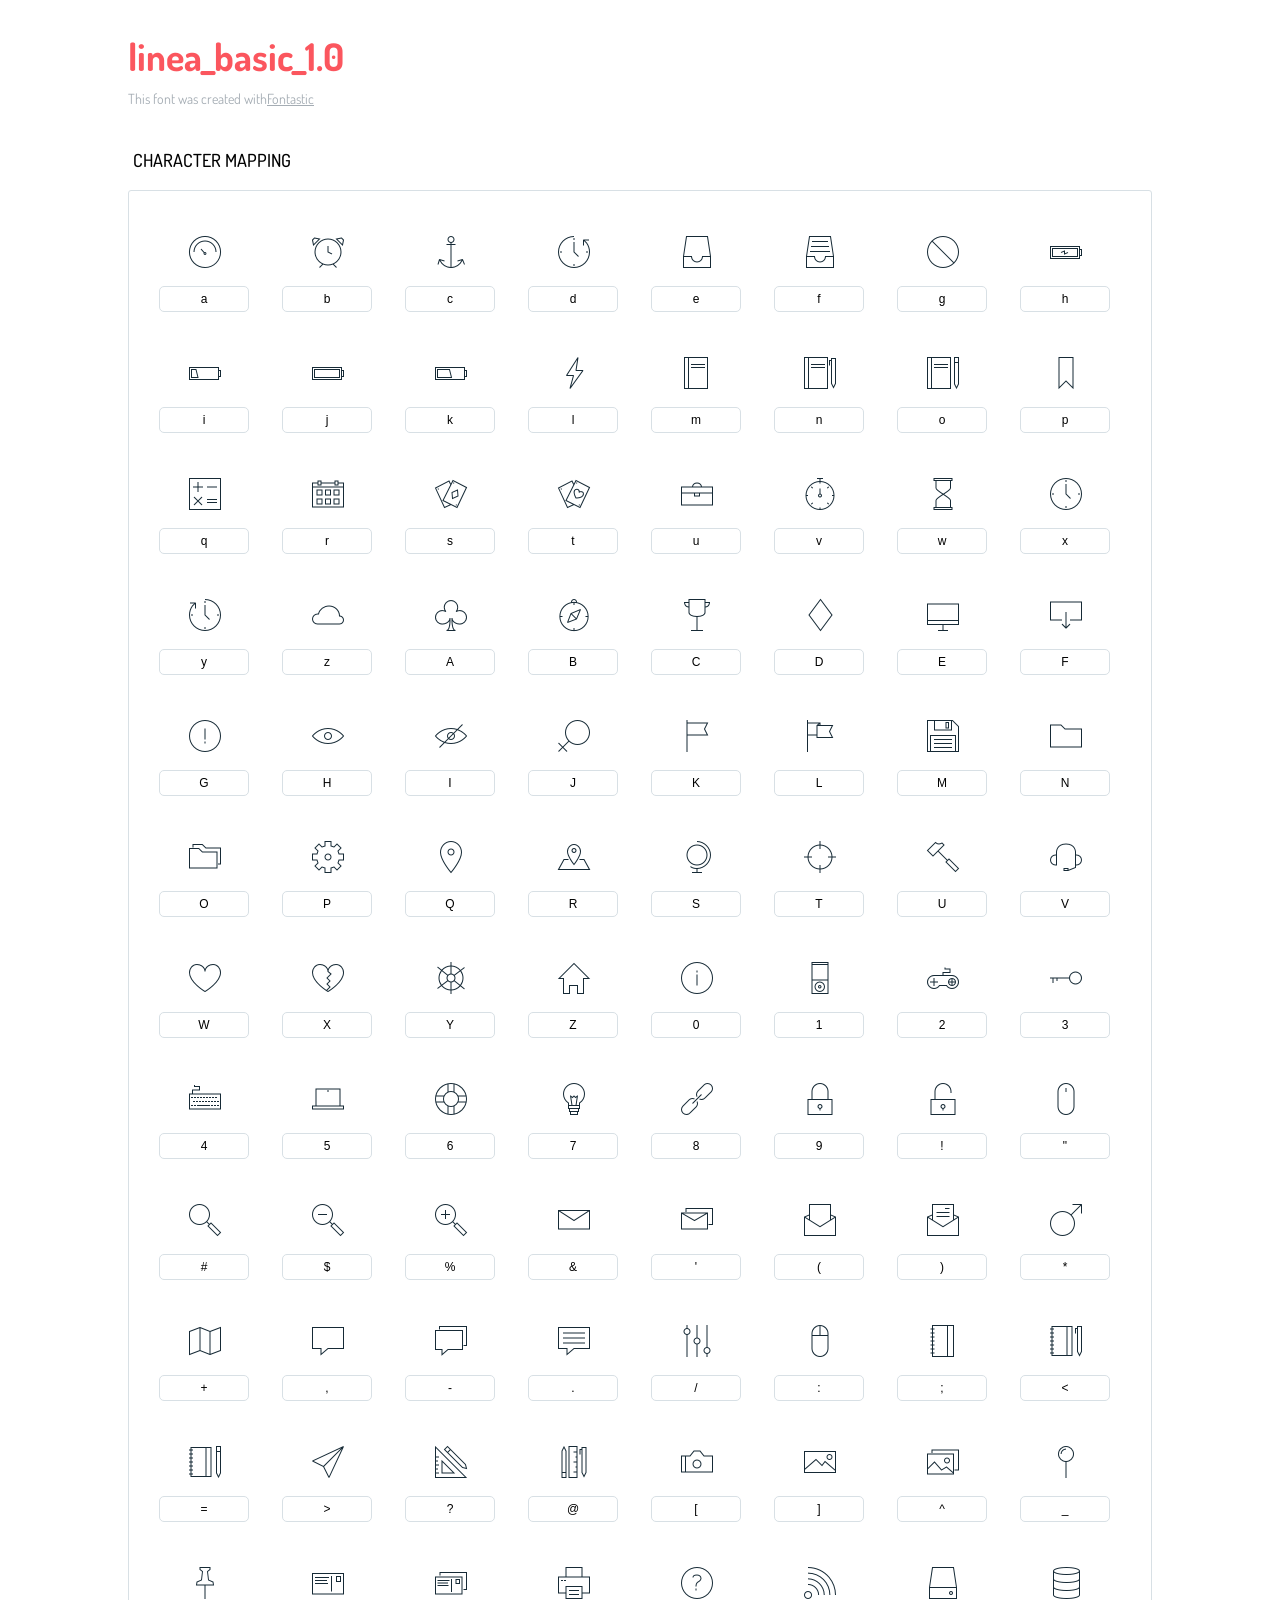
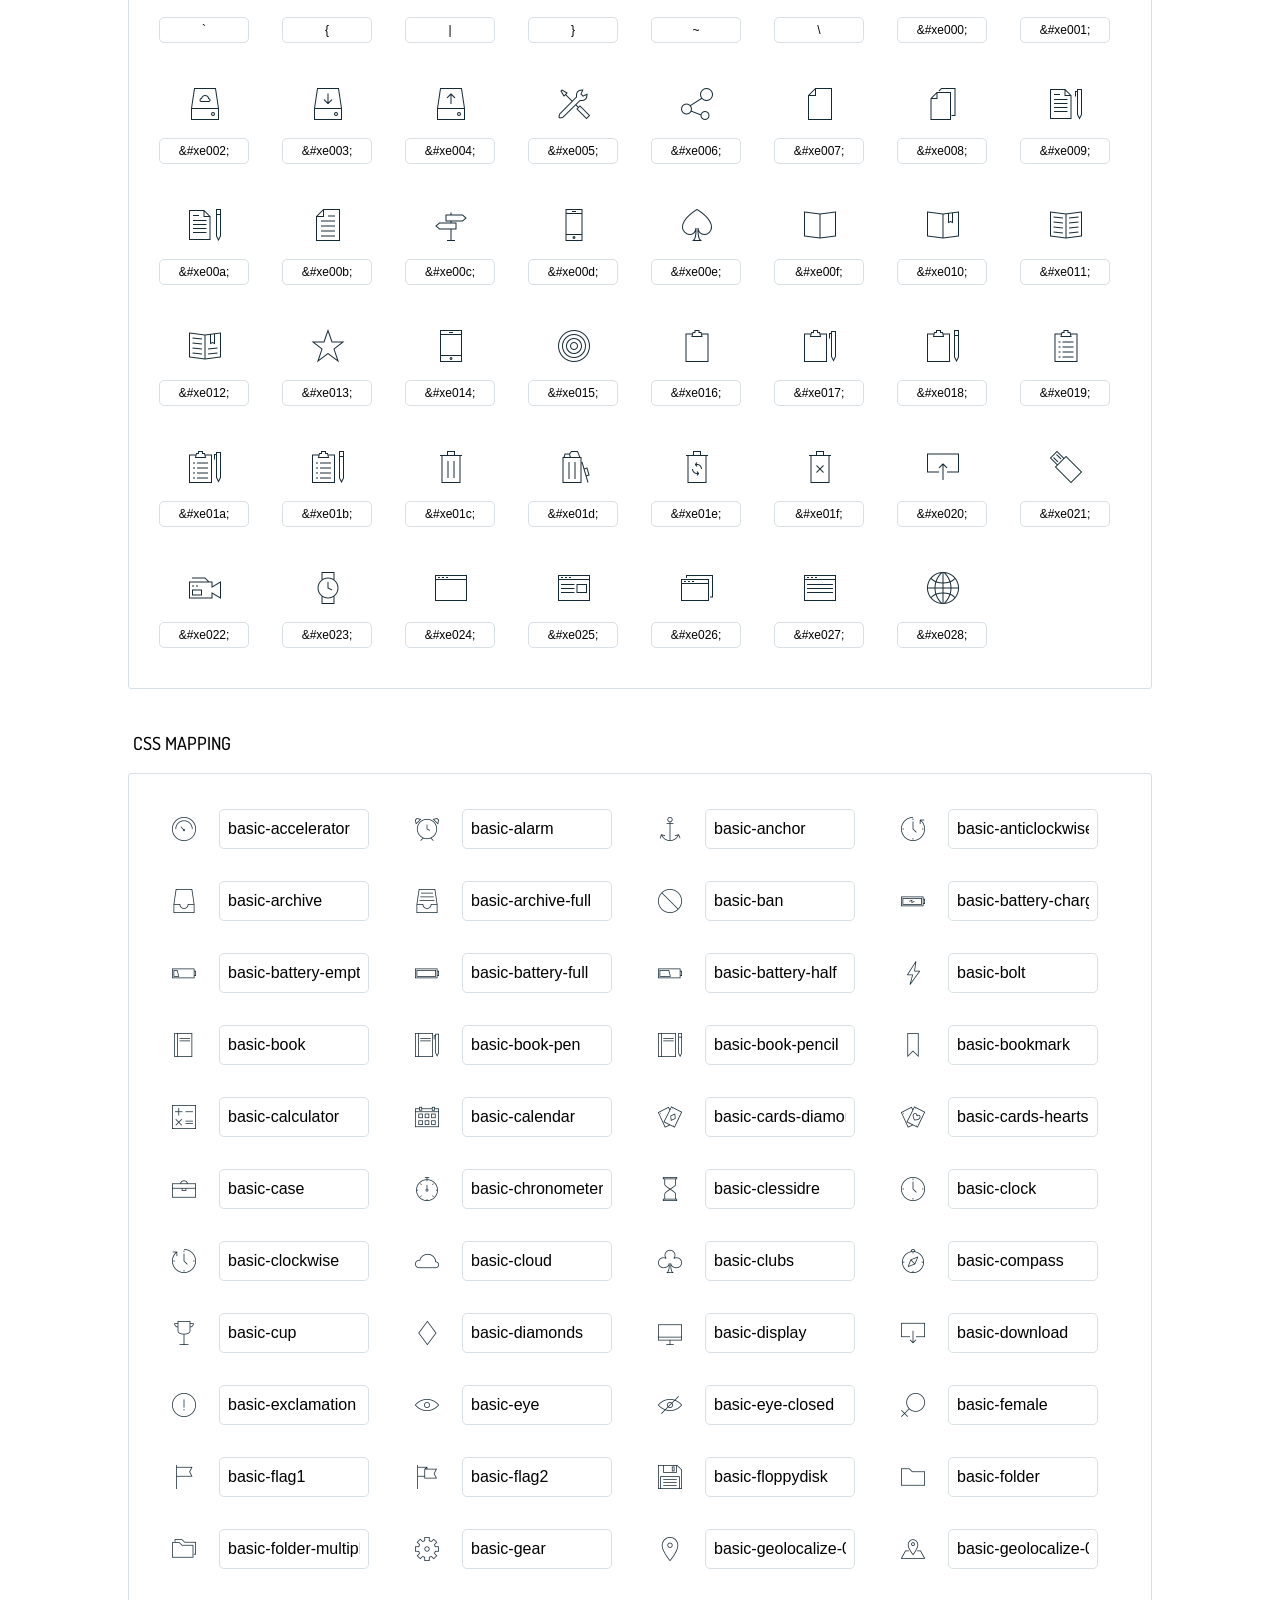
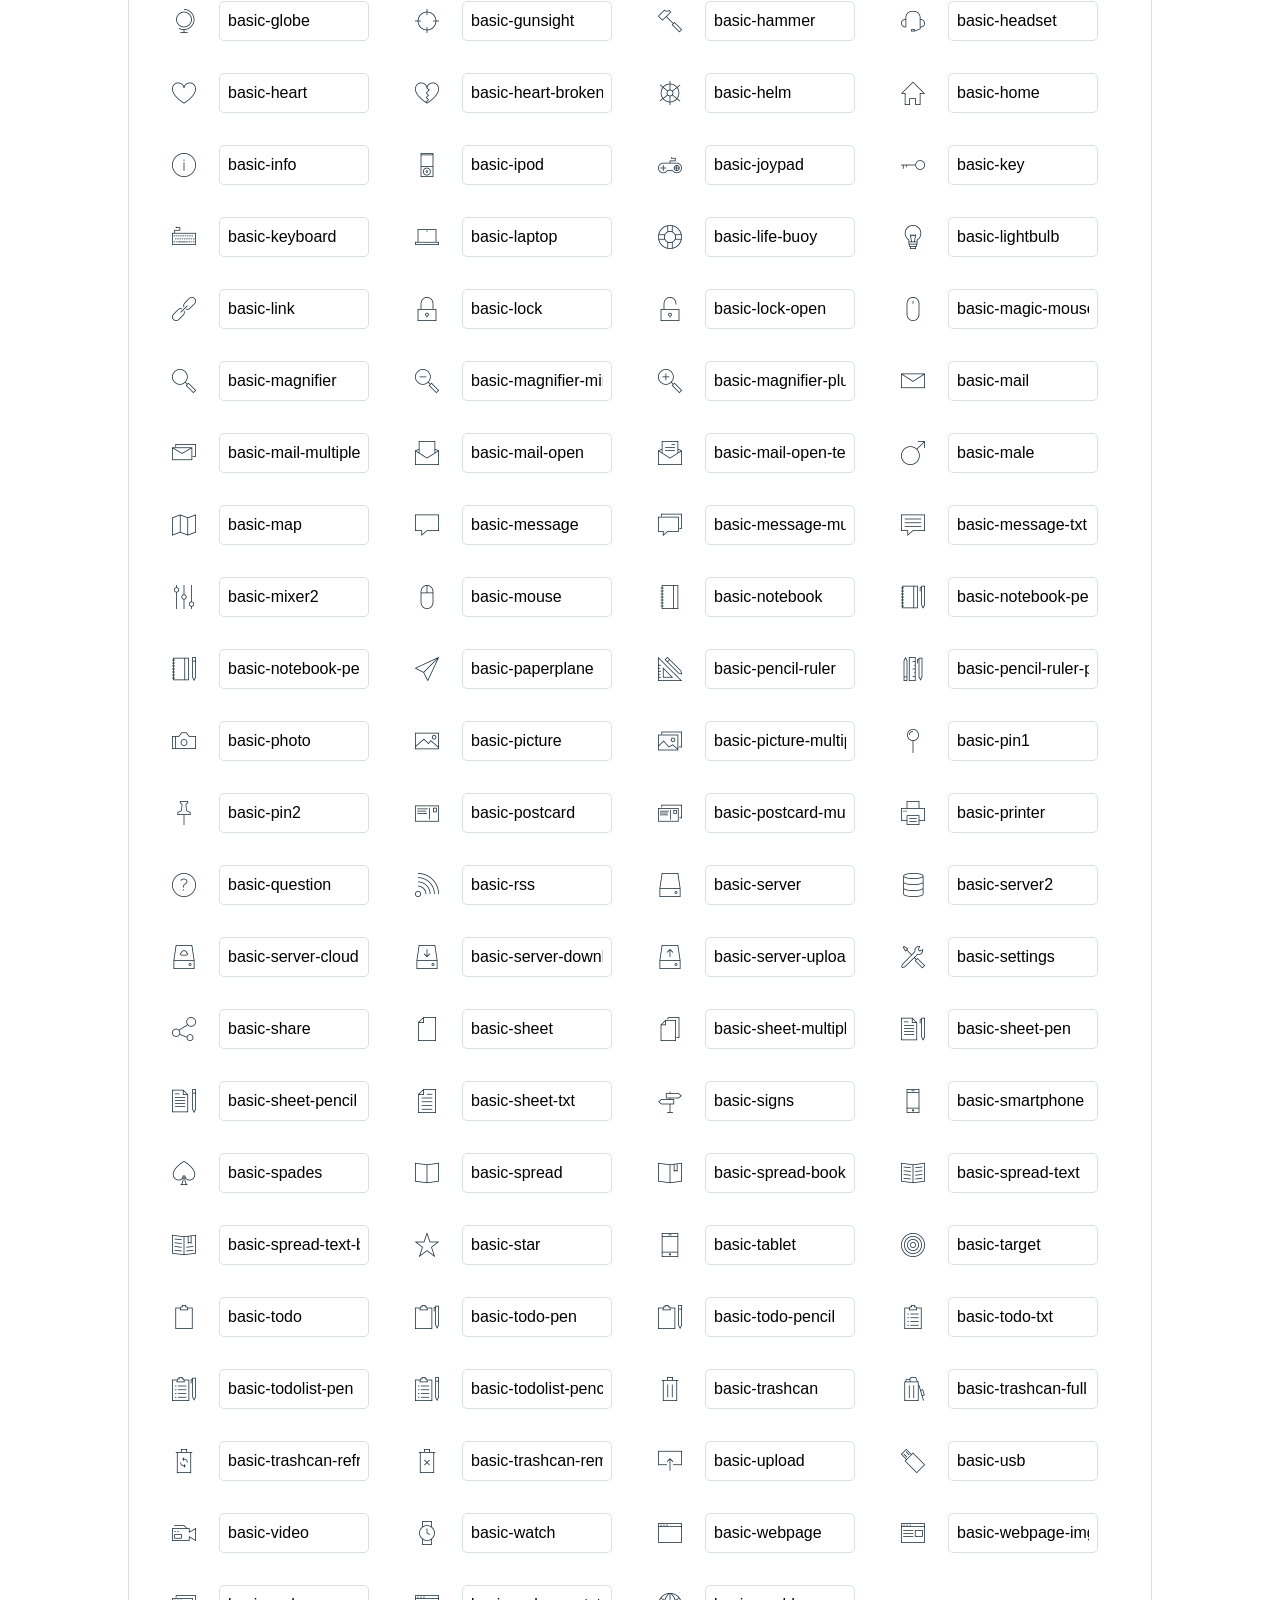
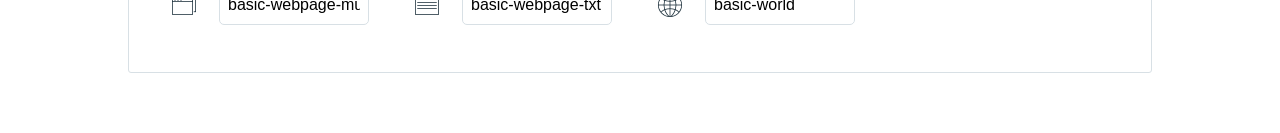
<file: assets/icons/Linea/icons-reference.html>
<!DOCTYPE html>
<html lang="en">
  <head>
    <meta charset="utf-8">
    <meta http-equiv="X-UA-Compatible" content="IE=edge,chrome=1">
    <meta name="viewport" content="width=device-width,initial-scale=1">
    <title>Font Reference - linea_basic_1.0</title>
    <link href="http://fonts.googleapis.com/css?family=Dosis:400,500,700" rel="stylesheet" type="text/css">
    <link rel="stylesheet" href="styles.css">
    <style type="text/css">
      html,body,div,span,applet,object,iframe,h1,h2,h3,h4,h5,h6,p,blockquote,pre,a,abbr,acronym,address,big,cite,code,del,dfn,em,img,ins,kbd,q,s,samp,small,strike,strong,sub,sup,tt,var,dl,dt,dd,ol,ul,li,fieldset,form,label,legend,table,caption,tbody,tfoot,thead,tr,th,td{margin:0;padding:0;border:0;outline:0;font-weight:inherit;font-style:inherit;font-family:inherit;font-size:100%;vertical-align:baseline}
body{line-height:1;color:#000;background:#fff}
ol,ul{list-style:none}
table{border-collapse:separate;border-spacing:0;vertical-align:middle}
caption,th,td{text-align:left;font-weight:normal;vertical-align:middle}
a img{border:none}
*{-webkit-box-sizing:border-box;-moz-box-sizing:border-box;box-sizing:border-box}
body{font-family:'Dosis','Tahoma',sans-serif}
.container{margin:15px auto;width:80%}
h1{margin:40px 0 20px;font-weight:700;font-size:38px;line-height:32px;color:#fb565e}
h2{font-size:18px;padding:0 0 21px 5px;margin:45px 0 0 0;text-transform:uppercase;font-weight:500}
.small{font-size:14px;color:#a5adb4;}
.small a{color:#a5adb4;}
.small a:hover{color:#fb565e}
.glyphs.character-mapping{margin:0 0 20px 0;padding:20px 0 20px 30px;color:rgba(0,0,0,0.5);border:1px solid #d8e0e5;-webkit-border-radius:3px;border-radius:3px;}
.glyphs.character-mapping li{margin:0 30px 20px 0;display:inline-block;width:90px}
.glyphs.character-mapping .icon{margin:10px 0 10px 15px;padding:15px;position:relative;width:55px;height:55px;color:#162a36 !important;overflow:hidden;-webkit-border-radius:3px;border-radius:3px;font-size:32px;}
.glyphs.character-mapping .icon svg{fill:#000}
.glyphs.character-mapping input{margin:0;padding:5px 0;line-height:12px;font-size:12px;display:block;width:100%;border:1px solid #d8e0e5;-webkit-border-radius:5px;border-radius:5px;text-align:center;outline:0;}
.glyphs.character-mapping input:focus{border:1px solid #fbde4a;-webkit-box-shadow:inset 0 0 3px #fbde4a;box-shadow:inset 0 0 3px #fbde4a}
.glyphs.character-mapping input:hover{-webkit-box-shadow:inset 0 0 3px #fbde4a;box-shadow:inset 0 0 3px #fbde4a}
.glyphs.css-mapping{margin:0 0 60px 0;padding:30px 0 20px 30px;color:rgba(0,0,0,0.5);border:1px solid #d8e0e5;-webkit-border-radius:3px;border-radius:3px;}
.glyphs.css-mapping li{margin:0 30px 20px 0;padding:0;display:inline-block;overflow:hidden}
.glyphs.css-mapping .icon{margin:0;margin-right:10px;padding:13px;height:50px;width:50px;color:#162a36 !important;overflow:hidden;float:left;font-size:24px}
.glyphs.css-mapping input{margin:0;margin-top:5px;padding:8px;line-height:16px;font-size:16px;display:block;width:150px;height:40px;border:1px solid #d8e0e5;-webkit-border-radius:5px;border-radius:5px;background:#fff;outline:0;float:right;}
.glyphs.css-mapping input:focus{border:1px solid #fbde4a;-webkit-box-shadow:inset 0 0 3px #fbde4a;box-shadow:inset 0 0 3px #fbde4a}
.glyphs.css-mapping input:hover{-webkit-box-shadow:inset 0 0 3px #fbde4a;box-shadow:inset 0 0 3px #fbde4a}

      
    </style>
  </head>
  <body>
    <div class="container">
      <h1>linea_basic_1.0</h1>
      <p class="small">This font was created with<a href="http://fontastic.me/">Fontastic</a></p>
      <h2>Character mapping</h2>
      <ul class="glyphs character-mapping">
        <li>
          <div data-icon="a" class="icon"></div>
          <input type="text" readonly="readonly" value="a">
        </li>
        <li>
          <div data-icon="b" class="icon"></div>
          <input type="text" readonly="readonly" value="b">
        </li>
        <li>
          <div data-icon="c" class="icon"></div>
          <input type="text" readonly="readonly" value="c">
        </li>
        <li>
          <div data-icon="d" class="icon"></div>
          <input type="text" readonly="readonly" value="d">
        </li>
        <li>
          <div data-icon="e" class="icon"></div>
          <input type="text" readonly="readonly" value="e">
        </li>
        <li>
          <div data-icon="f" class="icon"></div>
          <input type="text" readonly="readonly" value="f">
        </li>
        <li>
          <div data-icon="g" class="icon"></div>
          <input type="text" readonly="readonly" value="g">
        </li>
        <li>
          <div data-icon="h" class="icon"></div>
          <input type="text" readonly="readonly" value="h">
        </li>
        <li>
          <div data-icon="i" class="icon"></div>
          <input type="text" readonly="readonly" value="i">
        </li>
        <li>
          <div data-icon="j" class="icon"></div>
          <input type="text" readonly="readonly" value="j">
        </li>
        <li>
          <div data-icon="k" class="icon"></div>
          <input type="text" readonly="readonly" value="k">
        </li>
        <li>
          <div data-icon="l" class="icon"></div>
          <input type="text" readonly="readonly" value="l">
        </li>
        <li>
          <div data-icon="m" class="icon"></div>
          <input type="text" readonly="readonly" value="m">
        </li>
        <li>
          <div data-icon="n" class="icon"></div>
          <input type="text" readonly="readonly" value="n">
        </li>
        <li>
          <div data-icon="o" class="icon"></div>
          <input type="text" readonly="readonly" value="o">
        </li>
        <li>
          <div data-icon="p" class="icon"></div>
          <input type="text" readonly="readonly" value="p">
        </li>
        <li>
          <div data-icon="q" class="icon"></div>
          <input type="text" readonly="readonly" value="q">
        </li>
        <li>
          <div data-icon="r" class="icon"></div>
          <input type="text" readonly="readonly" value="r">
        </li>
        <li>
          <div data-icon="s" class="icon"></div>
          <input type="text" readonly="readonly" value="s">
        </li>
        <li>
          <div data-icon="t" class="icon"></div>
          <input type="text" readonly="readonly" value="t">
        </li>
        <li>
          <div data-icon="u" class="icon"></div>
          <input type="text" readonly="readonly" value="u">
        </li>
        <li>
          <div data-icon="v" class="icon"></div>
          <input type="text" readonly="readonly" value="v">
        </li>
        <li>
          <div data-icon="w" class="icon"></div>
          <input type="text" readonly="readonly" value="w">
        </li>
        <li>
          <div data-icon="x" class="icon"></div>
          <input type="text" readonly="readonly" value="x">
        </li>
        <li>
          <div data-icon="y" class="icon"></div>
          <input type="text" readonly="readonly" value="y">
        </li>
        <li>
          <div data-icon="z" class="icon"></div>
          <input type="text" readonly="readonly" value="z">
        </li>
        <li>
          <div data-icon="A" class="icon"></div>
          <input type="text" readonly="readonly" value="A">
        </li>
        <li>
          <div data-icon="B" class="icon"></div>
          <input type="text" readonly="readonly" value="B">
        </li>
        <li>
          <div data-icon="C" class="icon"></div>
          <input type="text" readonly="readonly" value="C">
        </li>
        <li>
          <div data-icon="D" class="icon"></div>
          <input type="text" readonly="readonly" value="D">
        </li>
        <li>
          <div data-icon="E" class="icon"></div>
          <input type="text" readonly="readonly" value="E">
        </li>
        <li>
          <div data-icon="F" class="icon"></div>
          <input type="text" readonly="readonly" value="F">
        </li>
        <li>
          <div data-icon="G" class="icon"></div>
          <input type="text" readonly="readonly" value="G">
        </li>
        <li>
          <div data-icon="H" class="icon"></div>
          <input type="text" readonly="readonly" value="H">
        </li>
        <li>
          <div data-icon="I" class="icon"></div>
          <input type="text" readonly="readonly" value="I">
        </li>
        <li>
          <div data-icon="J" class="icon"></div>
          <input type="text" readonly="readonly" value="J">
        </li>
        <li>
          <div data-icon="K" class="icon"></div>
          <input type="text" readonly="readonly" value="K">
        </li>
        <li>
          <div data-icon="L" class="icon"></div>
          <input type="text" readonly="readonly" value="L">
        </li>
        <li>
          <div data-icon="M" class="icon"></div>
          <input type="text" readonly="readonly" value="M">
        </li>
        <li>
          <div data-icon="N" class="icon"></div>
          <input type="text" readonly="readonly" value="N">
        </li>
        <li>
          <div data-icon="O" class="icon"></div>
          <input type="text" readonly="readonly" value="O">
        </li>
        <li>
          <div data-icon="P" class="icon"></div>
          <input type="text" readonly="readonly" value="P">
        </li>
        <li>
          <div data-icon="Q" class="icon"></div>
          <input type="text" readonly="readonly" value="Q">
        </li>
        <li>
          <div data-icon="R" class="icon"></div>
          <input type="text" readonly="readonly" value="R">
        </li>
        <li>
          <div data-icon="S" class="icon"></div>
          <input type="text" readonly="readonly" value="S">
        </li>
        <li>
          <div data-icon="T" class="icon"></div>
          <input type="text" readonly="readonly" value="T">
        </li>
        <li>
          <div data-icon="U" class="icon"></div>
          <input type="text" readonly="readonly" value="U">
        </li>
        <li>
          <div data-icon="V" class="icon"></div>
          <input type="text" readonly="readonly" value="V">
        </li>
        <li>
          <div data-icon="W" class="icon"></div>
          <input type="text" readonly="readonly" value="W">
        </li>
        <li>
          <div data-icon="X" class="icon"></div>
          <input type="text" readonly="readonly" value="X">
        </li>
        <li>
          <div data-icon="Y" class="icon"></div>
          <input type="text" readonly="readonly" value="Y">
        </li>
        <li>
          <div data-icon="Z" class="icon"></div>
          <input type="text" readonly="readonly" value="Z">
        </li>
        <li>
          <div data-icon="0" class="icon"></div>
          <input type="text" readonly="readonly" value="0">
        </li>
        <li>
          <div data-icon="1" class="icon"></div>
          <input type="text" readonly="readonly" value="1">
        </li>
        <li>
          <div data-icon="2" class="icon"></div>
          <input type="text" readonly="readonly" value="2">
        </li>
        <li>
          <div data-icon="3" class="icon"></div>
          <input type="text" readonly="readonly" value="3">
        </li>
        <li>
          <div data-icon="4" class="icon"></div>
          <input type="text" readonly="readonly" value="4">
        </li>
        <li>
          <div data-icon="5" class="icon"></div>
          <input type="text" readonly="readonly" value="5">
        </li>
        <li>
          <div data-icon="6" class="icon"></div>
          <input type="text" readonly="readonly" value="6">
        </li>
        <li>
          <div data-icon="7" class="icon"></div>
          <input type="text" readonly="readonly" value="7">
        </li>
        <li>
          <div data-icon="8" class="icon"></div>
          <input type="text" readonly="readonly" value="8">
        </li>
        <li>
          <div data-icon="9" class="icon"></div>
          <input type="text" readonly="readonly" value="9">
        </li>
        <li>
          <div data-icon="!" class="icon"></div>
          <input type="text" readonly="readonly" value="!">
        </li>
        <li>
          <div data-icon="&#34;" class="icon"></div>
          <input type="text" readonly="readonly" value="&quot;">
        </li>
        <li>
          <div data-icon="#" class="icon"></div>
          <input type="text" readonly="readonly" value="#">
        </li>
        <li>
          <div data-icon="$" class="icon"></div>
          <input type="text" readonly="readonly" value="$">
        </li>
        <li>
          <div data-icon="%" class="icon"></div>
          <input type="text" readonly="readonly" value="%">
        </li>
        <li>
          <div data-icon="&" class="icon"></div>
          <input type="text" readonly="readonly" value="&amp;">
        </li>
        <li>
          <div data-icon="'" class="icon"></div>
          <input type="text" readonly="readonly" value="&#39;">
        </li>
        <li>
          <div data-icon="(" class="icon"></div>
          <input type="text" readonly="readonly" value="(">
        </li>
        <li>
          <div data-icon=")" class="icon"></div>
          <input type="text" readonly="readonly" value=")">
        </li>
        <li>
          <div data-icon="*" class="icon"></div>
          <input type="text" readonly="readonly" value="*">
        </li>
        <li>
          <div data-icon="+" class="icon"></div>
          <input type="text" readonly="readonly" value="+">
        </li>
        <li>
          <div data-icon="," class="icon"></div>
          <input type="text" readonly="readonly" value=",">
        </li>
        <li>
          <div data-icon="-" class="icon"></div>
          <input type="text" readonly="readonly" value="-">
        </li>
        <li>
          <div data-icon="." class="icon"></div>
          <input type="text" readonly="readonly" value=".">
        </li>
        <li>
          <div data-icon="/" class="icon"></div>
          <input type="text" readonly="readonly" value="/">
        </li>
        <li>
          <div data-icon=":" class="icon"></div>
          <input type="text" readonly="readonly" value=":">
        </li>
        <li>
          <div data-icon=";" class="icon"></div>
          <input type="text" readonly="readonly" value=";">
        </li>
        <li>
          <div data-icon="<" class="icon"></div>
          <input type="text" readonly="readonly" value="&lt;">
        </li>
        <li>
          <div data-icon="=" class="icon"></div>
          <input type="text" readonly="readonly" value="=">
        </li>
        <li>
          <div data-icon=">" class="icon"></div>
          <input type="text" readonly="readonly" value="&gt;">
        </li>
        <li>
          <div data-icon="?" class="icon"></div>
          <input type="text" readonly="readonly" value="?">
        </li>
        <li>
          <div data-icon="@" class="icon"></div>
          <input type="text" readonly="readonly" value="@">
        </li>
        <li>
          <div data-icon="[" class="icon"></div>
          <input type="text" readonly="readonly" value="[">
        </li>
        <li>
          <div data-icon="]" class="icon"></div>
          <input type="text" readonly="readonly" value="]">
        </li>
        <li>
          <div data-icon="^" class="icon"></div>
          <input type="text" readonly="readonly" value="^">
        </li>
        <li>
          <div data-icon="_" class="icon"></div>
          <input type="text" readonly="readonly" value="_">
        </li>
        <li>
          <div data-icon="`" class="icon"></div>
          <input type="text" readonly="readonly" value="`">
        </li>
        <li>
          <div data-icon="{" class="icon"></div>
          <input type="text" readonly="readonly" value="{">
        </li>
        <li>
          <div data-icon="|" class="icon"></div>
          <input type="text" readonly="readonly" value="|">
        </li>
        <li>
          <div data-icon="}" class="icon"></div>
          <input type="text" readonly="readonly" value="}">
        </li>
        <li>
          <div data-icon="~" class="icon"></div>
          <input type="text" readonly="readonly" value="~">
        </li>
        <li>
          <div data-icon="\" class="icon"></div>
          <input type="text" readonly="readonly" value="\">
        </li>
        <li>
          <div data-icon="&#xe000;" class="icon"></div>
          <input type="text" readonly="readonly" value="&amp;#xe000;">
        </li>
        <li>
          <div data-icon="&#xe001;" class="icon"></div>
          <input type="text" readonly="readonly" value="&amp;#xe001;">
        </li>
        <li>
          <div data-icon="&#xe002;" class="icon"></div>
          <input type="text" readonly="readonly" value="&amp;#xe002;">
        </li>
        <li>
          <div data-icon="&#xe003;" class="icon"></div>
          <input type="text" readonly="readonly" value="&amp;#xe003;">
        </li>
        <li>
          <div data-icon="&#xe004;" class="icon"></div>
          <input type="text" readonly="readonly" value="&amp;#xe004;">
        </li>
        <li>
          <div data-icon="&#xe005;" class="icon"></div>
          <input type="text" readonly="readonly" value="&amp;#xe005;">
        </li>
        <li>
          <div data-icon="&#xe006;" class="icon"></div>
          <input type="text" readonly="readonly" value="&amp;#xe006;">
        </li>
        <li>
          <div data-icon="&#xe007;" class="icon"></div>
          <input type="text" readonly="readonly" value="&amp;#xe007;">
        </li>
        <li>
          <div data-icon="&#xe008;" class="icon"></div>
          <input type="text" readonly="readonly" value="&amp;#xe008;">
        </li>
        <li>
          <div data-icon="&#xe009;" class="icon"></div>
          <input type="text" readonly="readonly" value="&amp;#xe009;">
        </li>
        <li>
          <div data-icon="&#xe00a;" class="icon"></div>
          <input type="text" readonly="readonly" value="&amp;#xe00a;">
        </li>
        <li>
          <div data-icon="&#xe00b;" class="icon"></div>
          <input type="text" readonly="readonly" value="&amp;#xe00b;">
        </li>
        <li>
          <div data-icon="&#xe00c;" class="icon"></div>
          <input type="text" readonly="readonly" value="&amp;#xe00c;">
        </li>
        <li>
          <div data-icon="&#xe00d;" class="icon"></div>
          <input type="text" readonly="readonly" value="&amp;#xe00d;">
        </li>
        <li>
          <div data-icon="&#xe00e;" class="icon"></div>
          <input type="text" readonly="readonly" value="&amp;#xe00e;">
        </li>
        <li>
          <div data-icon="&#xe00f;" class="icon"></div>
          <input type="text" readonly="readonly" value="&amp;#xe00f;">
        </li>
        <li>
          <div data-icon="&#xe010;" class="icon"></div>
          <input type="text" readonly="readonly" value="&amp;#xe010;">
        </li>
        <li>
          <div data-icon="&#xe011;" class="icon"></div>
          <input type="text" readonly="readonly" value="&amp;#xe011;">
        </li>
        <li>
          <div data-icon="&#xe012;" class="icon"></div>
          <input type="text" readonly="readonly" value="&amp;#xe012;">
        </li>
        <li>
          <div data-icon="&#xe013;" class="icon"></div>
          <input type="text" readonly="readonly" value="&amp;#xe013;">
        </li>
        <li>
          <div data-icon="&#xe014;" class="icon"></div>
          <input type="text" readonly="readonly" value="&amp;#xe014;">
        </li>
        <li>
          <div data-icon="&#xe015;" class="icon"></div>
          <input type="text" readonly="readonly" value="&amp;#xe015;">
        </li>
        <li>
          <div data-icon="&#xe016;" class="icon"></div>
          <input type="text" readonly="readonly" value="&amp;#xe016;">
        </li>
        <li>
          <div data-icon="&#xe017;" class="icon"></div>
          <input type="text" readonly="readonly" value="&amp;#xe017;">
        </li>
        <li>
          <div data-icon="&#xe018;" class="icon"></div>
          <input type="text" readonly="readonly" value="&amp;#xe018;">
        </li>
        <li>
          <div data-icon="&#xe019;" class="icon"></div>
          <input type="text" readonly="readonly" value="&amp;#xe019;">
        </li>
        <li>
          <div data-icon="&#xe01a;" class="icon"></div>
          <input type="text" readonly="readonly" value="&amp;#xe01a;">
        </li>
        <li>
          <div data-icon="&#xe01b;" class="icon"></div>
          <input type="text" readonly="readonly" value="&amp;#xe01b;">
        </li>
        <li>
          <div data-icon="&#xe01c;" class="icon"></div>
          <input type="text" readonly="readonly" value="&amp;#xe01c;">
        </li>
        <li>
          <div data-icon="&#xe01d;" class="icon"></div>
          <input type="text" readonly="readonly" value="&amp;#xe01d;">
        </li>
        <li>
          <div data-icon="&#xe01e;" class="icon"></div>
          <input type="text" readonly="readonly" value="&amp;#xe01e;">
        </li>
        <li>
          <div data-icon="&#xe01f;" class="icon"></div>
          <input type="text" readonly="readonly" value="&amp;#xe01f;">
        </li>
        <li>
          <div data-icon="&#xe020;" class="icon"></div>
          <input type="text" readonly="readonly" value="&amp;#xe020;">
        </li>
        <li>
          <div data-icon="&#xe021;" class="icon"></div>
          <input type="text" readonly="readonly" value="&amp;#xe021;">
        </li>
        <li>
          <div data-icon="&#xe022;" class="icon"></div>
          <input type="text" readonly="readonly" value="&amp;#xe022;">
        </li>
        <li>
          <div data-icon="&#xe023;" class="icon"></div>
          <input type="text" readonly="readonly" value="&amp;#xe023;">
        </li>
        <li>
          <div data-icon="&#xe024;" class="icon"></div>
          <input type="text" readonly="readonly" value="&amp;#xe024;">
        </li>
        <li>
          <div data-icon="&#xe025;" class="icon"></div>
          <input type="text" readonly="readonly" value="&amp;#xe025;">
        </li>
        <li>
          <div data-icon="&#xe026;" class="icon"></div>
          <input type="text" readonly="readonly" value="&amp;#xe026;">
        </li>
        <li>
          <div data-icon="&#xe027;" class="icon"></div>
          <input type="text" readonly="readonly" value="&amp;#xe027;">
        </li>
        <li>
          <div data-icon="&#xe028;" class="icon"></div>
          <input type="text" readonly="readonly" value="&amp;#xe028;">
        </li>
      </ul>
      <h2>CSS mapping</h2>
      <ul class="glyphs css-mapping">
        <li>
          <div class="icon icon-basic-accelerator"></div>
          <input type="text" readonly="readonly" value="basic-accelerator">
        </li>
        <li>
          <div class="icon icon-basic-alarm"></div>
          <input type="text" readonly="readonly" value="basic-alarm">
        </li>
        <li>
          <div class="icon icon-basic-anchor"></div>
          <input type="text" readonly="readonly" value="basic-anchor">
        </li>
        <li>
          <div class="icon icon-basic-anticlockwise"></div>
          <input type="text" readonly="readonly" value="basic-anticlockwise">
        </li>
        <li>
          <div class="icon icon-basic-archive"></div>
          <input type="text" readonly="readonly" value="basic-archive">
        </li>
        <li>
          <div class="icon icon-basic-archive-full"></div>
          <input type="text" readonly="readonly" value="basic-archive-full">
        </li>
        <li>
          <div class="icon icon-basic-ban"></div>
          <input type="text" readonly="readonly" value="basic-ban">
        </li>
        <li>
          <div class="icon icon-basic-battery-charge"></div>
          <input type="text" readonly="readonly" value="basic-battery-charge">
        </li>
        <li>
          <div class="icon icon-basic-battery-empty"></div>
          <input type="text" readonly="readonly" value="basic-battery-empty">
        </li>
        <li>
          <div class="icon icon-basic-battery-full"></div>
          <input type="text" readonly="readonly" value="basic-battery-full">
        </li>
        <li>
          <div class="icon icon-basic-battery-half"></div>
          <input type="text" readonly="readonly" value="basic-battery-half">
        </li>
        <li>
          <div class="icon icon-basic-bolt"></div>
          <input type="text" readonly="readonly" value="basic-bolt">
        </li>
        <li>
          <div class="icon icon-basic-book"></div>
          <input type="text" readonly="readonly" value="basic-book">
        </li>
        <li>
          <div class="icon icon-basic-book-pen"></div>
          <input type="text" readonly="readonly" value="basic-book-pen">
        </li>
        <li>
          <div class="icon icon-basic-book-pencil"></div>
          <input type="text" readonly="readonly" value="basic-book-pencil">
        </li>
        <li>
          <div class="icon icon-basic-bookmark"></div>
          <input type="text" readonly="readonly" value="basic-bookmark">
        </li>
        <li>
          <div class="icon icon-basic-calculator"></div>
          <input type="text" readonly="readonly" value="basic-calculator">
        </li>
        <li>
          <div class="icon icon-basic-calendar"></div>
          <input type="text" readonly="readonly" value="basic-calendar">
        </li>
        <li>
          <div class="icon icon-basic-cards-diamonds"></div>
          <input type="text" readonly="readonly" value="basic-cards-diamonds">
        </li>
        <li>
          <div class="icon icon-basic-cards-hearts"></div>
          <input type="text" readonly="readonly" value="basic-cards-hearts">
        </li>
        <li>
          <div class="icon icon-basic-case"></div>
          <input type="text" readonly="readonly" value="basic-case">
        </li>
        <li>
          <div class="icon icon-basic-chronometer"></div>
          <input type="text" readonly="readonly" value="basic-chronometer">
        </li>
        <li>
          <div class="icon icon-basic-clessidre"></div>
          <input type="text" readonly="readonly" value="basic-clessidre">
        </li>
        <li>
          <div class="icon icon-basic-clock"></div>
          <input type="text" readonly="readonly" value="basic-clock">
        </li>
        <li>
          <div class="icon icon-basic-clockwise"></div>
          <input type="text" readonly="readonly" value="basic-clockwise">
        </li>
        <li>
          <div class="icon icon-basic-cloud"></div>
          <input type="text" readonly="readonly" value="basic-cloud">
        </li>
        <li>
          <div class="icon icon-basic-clubs"></div>
          <input type="text" readonly="readonly" value="basic-clubs">
        </li>
        <li>
          <div class="icon icon-basic-compass"></div>
          <input type="text" readonly="readonly" value="basic-compass">
        </li>
        <li>
          <div class="icon icon-basic-cup"></div>
          <input type="text" readonly="readonly" value="basic-cup">
        </li>
        <li>
          <div class="icon icon-basic-diamonds"></div>
          <input type="text" readonly="readonly" value="basic-diamonds">
        </li>
        <li>
          <div class="icon icon-basic-display"></div>
          <input type="text" readonly="readonly" value="basic-display">
        </li>
        <li>
          <div class="icon icon-basic-download"></div>
          <input type="text" readonly="readonly" value="basic-download">
        </li>
        <li>
          <div class="icon icon-basic-exclamation"></div>
          <input type="text" readonly="readonly" value="basic-exclamation">
        </li>
        <li>
          <div class="icon icon-basic-eye"></div>
          <input type="text" readonly="readonly" value="basic-eye">
        </li>
        <li>
          <div class="icon icon-basic-eye-closed"></div>
          <input type="text" readonly="readonly" value="basic-eye-closed">
        </li>
        <li>
          <div class="icon icon-basic-female"></div>
          <input type="text" readonly="readonly" value="basic-female">
        </li>
        <li>
          <div class="icon icon-basic-flag1"></div>
          <input type="text" readonly="readonly" value="basic-flag1">
        </li>
        <li>
          <div class="icon icon-basic-flag2"></div>
          <input type="text" readonly="readonly" value="basic-flag2">
        </li>
        <li>
          <div class="icon icon-basic-floppydisk"></div>
          <input type="text" readonly="readonly" value="basic-floppydisk">
        </li>
        <li>
          <div class="icon icon-basic-folder"></div>
          <input type="text" readonly="readonly" value="basic-folder">
        </li>
        <li>
          <div class="icon icon-basic-folder-multiple"></div>
          <input type="text" readonly="readonly" value="basic-folder-multiple">
        </li>
        <li>
          <div class="icon icon-basic-gear"></div>
          <input type="text" readonly="readonly" value="basic-gear">
        </li>
        <li>
          <div class="icon icon-basic-geolocalize-01"></div>
          <input type="text" readonly="readonly" value="basic-geolocalize-01">
        </li>
        <li>
          <div class="icon icon-basic-geolocalize-05"></div>
          <input type="text" readonly="readonly" value="basic-geolocalize-05">
        </li>
        <li>
          <div class="icon icon-basic-globe"></div>
          <input type="text" readonly="readonly" value="basic-globe">
        </li>
        <li>
          <div class="icon icon-basic-gunsight"></div>
          <input type="text" readonly="readonly" value="basic-gunsight">
        </li>
        <li>
          <div class="icon icon-basic-hammer"></div>
          <input type="text" readonly="readonly" value="basic-hammer">
        </li>
        <li>
          <div class="icon icon-basic-headset"></div>
          <input type="text" readonly="readonly" value="basic-headset">
        </li>
        <li>
          <div class="icon icon-basic-heart"></div>
          <input type="text" readonly="readonly" value="basic-heart">
        </li>
        <li>
          <div class="icon icon-basic-heart-broken"></div>
          <input type="text" readonly="readonly" value="basic-heart-broken">
        </li>
        <li>
          <div class="icon icon-basic-helm"></div>
          <input type="text" readonly="readonly" value="basic-helm">
        </li>
        <li>
          <div class="icon icon-basic-home"></div>
          <input type="text" readonly="readonly" value="basic-home">
        </li>
        <li>
          <div class="icon icon-basic-info"></div>
          <input type="text" readonly="readonly" value="basic-info">
        </li>
        <li>
          <div class="icon icon-basic-ipod"></div>
          <input type="text" readonly="readonly" value="basic-ipod">
        </li>
        <li>
          <div class="icon icon-basic-joypad"></div>
          <input type="text" readonly="readonly" value="basic-joypad">
        </li>
        <li>
          <div class="icon icon-basic-key"></div>
          <input type="text" readonly="readonly" value="basic-key">
        </li>
        <li>
          <div class="icon icon-basic-keyboard"></div>
          <input type="text" readonly="readonly" value="basic-keyboard">
        </li>
        <li>
          <div class="icon icon-basic-laptop"></div>
          <input type="text" readonly="readonly" value="basic-laptop">
        </li>
        <li>
          <div class="icon icon-basic-life-buoy"></div>
          <input type="text" readonly="readonly" value="basic-life-buoy">
        </li>
        <li>
          <div class="icon icon-basic-lightbulb"></div>
          <input type="text" readonly="readonly" value="basic-lightbulb">
        </li>
        <li>
          <div class="icon icon-basic-link"></div>
          <input type="text" readonly="readonly" value="basic-link">
        </li>
        <li>
          <div class="icon icon-basic-lock"></div>
          <input type="text" readonly="readonly" value="basic-lock">
        </li>
        <li>
          <div class="icon icon-basic-lock-open"></div>
          <input type="text" readonly="readonly" value="basic-lock-open">
        </li>
        <li>
          <div class="icon icon-basic-magic-mouse"></div>
          <input type="text" readonly="readonly" value="basic-magic-mouse">
        </li>
        <li>
          <div class="icon icon-basic-magnifier"></div>
          <input type="text" readonly="readonly" value="basic-magnifier">
        </li>
        <li>
          <div class="icon icon-basic-magnifier-minus"></div>
          <input type="text" readonly="readonly" value="basic-magnifier-minus">
        </li>
        <li>
          <div class="icon icon-basic-magnifier-plus"></div>
          <input type="text" readonly="readonly" value="basic-magnifier-plus">
        </li>
        <li>
          <div class="icon icon-basic-mail"></div>
          <input type="text" readonly="readonly" value="basic-mail">
        </li>
        <li>
          <div class="icon icon-basic-mail-multiple"></div>
          <input type="text" readonly="readonly" value="basic-mail-multiple">
        </li>
        <li>
          <div class="icon icon-basic-mail-open"></div>
          <input type="text" readonly="readonly" value="basic-mail-open">
        </li>
        <li>
          <div class="icon icon-basic-mail-open-text"></div>
          <input type="text" readonly="readonly" value="basic-mail-open-text">
        </li>
        <li>
          <div class="icon icon-basic-male"></div>
          <input type="text" readonly="readonly" value="basic-male">
        </li>
        <li>
          <div class="icon icon-basic-map"></div>
          <input type="text" readonly="readonly" value="basic-map">
        </li>
        <li>
          <div class="icon icon-basic-message"></div>
          <input type="text" readonly="readonly" value="basic-message">
        </li>
        <li>
          <div class="icon icon-basic-message-multiple"></div>
          <input type="text" readonly="readonly" value="basic-message-multiple">
        </li>
        <li>
          <div class="icon icon-basic-message-txt"></div>
          <input type="text" readonly="readonly" value="basic-message-txt">
        </li>
        <li>
          <div class="icon icon-basic-mixer2"></div>
          <input type="text" readonly="readonly" value="basic-mixer2">
        </li>
        <li>
          <div class="icon icon-basic-mouse"></div>
          <input type="text" readonly="readonly" value="basic-mouse">
        </li>
        <li>
          <div class="icon icon-basic-notebook"></div>
          <input type="text" readonly="readonly" value="basic-notebook">
        </li>
        <li>
          <div class="icon icon-basic-notebook-pen"></div>
          <input type="text" readonly="readonly" value="basic-notebook-pen">
        </li>
        <li>
          <div class="icon icon-basic-notebook-pencil"></div>
          <input type="text" readonly="readonly" value="basic-notebook-pencil">
        </li>
        <li>
          <div class="icon icon-basic-paperplane"></div>
          <input type="text" readonly="readonly" value="basic-paperplane">
        </li>
        <li>
          <div class="icon icon-basic-pencil-ruler"></div>
          <input type="text" readonly="readonly" value="basic-pencil-ruler">
        </li>
        <li>
          <div class="icon icon-basic-pencil-ruler-pen"></div>
          <input type="text" readonly="readonly" value="basic-pencil-ruler-pen">
        </li>
        <li>
          <div class="icon icon-basic-photo"></div>
          <input type="text" readonly="readonly" value="basic-photo">
        </li>
        <li>
          <div class="icon icon-basic-picture"></div>
          <input type="text" readonly="readonly" value="basic-picture">
        </li>
        <li>
          <div class="icon icon-basic-picture-multiple"></div>
          <input type="text" readonly="readonly" value="basic-picture-multiple">
        </li>
        <li>
          <div class="icon icon-basic-pin1"></div>
          <input type="text" readonly="readonly" value="basic-pin1">
        </li>
        <li>
          <div class="icon icon-basic-pin2"></div>
          <input type="text" readonly="readonly" value="basic-pin2">
        </li>
        <li>
          <div class="icon icon-basic-postcard"></div>
          <input type="text" readonly="readonly" value="basic-postcard">
        </li>
        <li>
          <div class="icon icon-basic-postcard-multiple"></div>
          <input type="text" readonly="readonly" value="basic-postcard-multiple">
        </li>
        <li>
          <div class="icon icon-basic-printer"></div>
          <input type="text" readonly="readonly" value="basic-printer">
        </li>
        <li>
          <div class="icon icon-basic-question"></div>
          <input type="text" readonly="readonly" value="basic-question">
        </li>
        <li>
          <div class="icon icon-basic-rss"></div>
          <input type="text" readonly="readonly" value="basic-rss">
        </li>
        <li>
          <div class="icon icon-basic-server"></div>
          <input type="text" readonly="readonly" value="basic-server">
        </li>
        <li>
          <div class="icon icon-basic-server2"></div>
          <input type="text" readonly="readonly" value="basic-server2">
        </li>
        <li>
          <div class="icon icon-basic-server-cloud"></div>
          <input type="text" readonly="readonly" value="basic-server-cloud">
        </li>
        <li>
          <div class="icon icon-basic-server-download"></div>
          <input type="text" readonly="readonly" value="basic-server-download">
        </li>
        <li>
          <div class="icon icon-basic-server-upload"></div>
          <input type="text" readonly="readonly" value="basic-server-upload">
        </li>
        <li>
          <div class="icon icon-basic-settings"></div>
          <input type="text" readonly="readonly" value="basic-settings">
        </li>
        <li>
          <div class="icon icon-basic-share"></div>
          <input type="text" readonly="readonly" value="basic-share">
        </li>
        <li>
          <div class="icon icon-basic-sheet"></div>
          <input type="text" readonly="readonly" value="basic-sheet">
        </li>
        <li>
          <div class="icon icon-basic-sheet-multiple"></div>
          <input type="text" readonly="readonly" value="basic-sheet-multiple">
        </li>
        <li>
          <div class="icon icon-basic-sheet-pen"></div>
          <input type="text" readonly="readonly" value="basic-sheet-pen">
        </li>
        <li>
          <div class="icon icon-basic-sheet-pencil"></div>
          <input type="text" readonly="readonly" value="basic-sheet-pencil">
        </li>
        <li>
          <div class="icon icon-basic-sheet-txt"></div>
          <input type="text" readonly="readonly" value="basic-sheet-txt">
        </li>
        <li>
          <div class="icon icon-basic-signs"></div>
          <input type="text" readonly="readonly" value="basic-signs">
        </li>
        <li>
          <div class="icon icon-basic-smartphone"></div>
          <input type="text" readonly="readonly" value="basic-smartphone">
        </li>
        <li>
          <div class="icon icon-basic-spades"></div>
          <input type="text" readonly="readonly" value="basic-spades">
        </li>
        <li>
          <div class="icon icon-basic-spread"></div>
          <input type="text" readonly="readonly" value="basic-spread">
        </li>
        <li>
          <div class="icon icon-basic-spread-bookmark"></div>
          <input type="text" readonly="readonly" value="basic-spread-bookmark">
        </li>
        <li>
          <div class="icon icon-basic-spread-text"></div>
          <input type="text" readonly="readonly" value="basic-spread-text">
        </li>
        <li>
          <div class="icon icon-basic-spread-text-bookmark"></div>
          <input type="text" readonly="readonly" value="basic-spread-text-bookmark">
        </li>
        <li>
          <div class="icon icon-basic-star"></div>
          <input type="text" readonly="readonly" value="basic-star">
        </li>
        <li>
          <div class="icon icon-basic-tablet"></div>
          <input type="text" readonly="readonly" value="basic-tablet">
        </li>
        <li>
          <div class="icon icon-basic-target"></div>
          <input type="text" readonly="readonly" value="basic-target">
        </li>
        <li>
          <div class="icon icon-basic-todo"></div>
          <input type="text" readonly="readonly" value="basic-todo">
        </li>
        <li>
          <div class="icon icon-basic-todo-pen"></div>
          <input type="text" readonly="readonly" value="basic-todo-pen">
        </li>
        <li>
          <div class="icon icon-basic-todo-pencil"></div>
          <input type="text" readonly="readonly" value="basic-todo-pencil">
        </li>
        <li>
          <div class="icon icon-basic-todo-txt"></div>
          <input type="text" readonly="readonly" value="basic-todo-txt">
        </li>
        <li>
          <div class="icon icon-basic-todolist-pen"></div>
          <input type="text" readonly="readonly" value="basic-todolist-pen">
        </li>
        <li>
          <div class="icon icon-basic-todolist-pencil"></div>
          <input type="text" readonly="readonly" value="basic-todolist-pencil">
        </li>
        <li>
          <div class="icon icon-basic-trashcan"></div>
          <input type="text" readonly="readonly" value="basic-trashcan">
        </li>
        <li>
          <div class="icon icon-basic-trashcan-full"></div>
          <input type="text" readonly="readonly" value="basic-trashcan-full">
        </li>
        <li>
          <div class="icon icon-basic-trashcan-refresh"></div>
          <input type="text" readonly="readonly" value="basic-trashcan-refresh">
        </li>
        <li>
          <div class="icon icon-basic-trashcan-remove"></div>
          <input type="text" readonly="readonly" value="basic-trashcan-remove">
        </li>
        <li>
          <div class="icon icon-basic-upload"></div>
          <input type="text" readonly="readonly" value="basic-upload">
        </li>
        <li>
          <div class="icon icon-basic-usb"></div>
          <input type="text" readonly="readonly" value="basic-usb">
        </li>
        <li>
          <div class="icon icon-basic-video"></div>
          <input type="text" readonly="readonly" value="basic-video">
        </li>
        <li>
          <div class="icon icon-basic-watch"></div>
          <input type="text" readonly="readonly" value="basic-watch">
        </li>
        <li>
          <div class="icon icon-basic-webpage"></div>
          <input type="text" readonly="readonly" value="basic-webpage">
        </li>
        <li>
          <div class="icon icon-basic-webpage-img-txt"></div>
          <input type="text" readonly="readonly" value="basic-webpage-img-txt">
        </li>
        <li>
          <div class="icon icon-basic-webpage-multiple"></div>
          <input type="text" readonly="readonly" value="basic-webpage-multiple">
        </li>
        <li>
          <div class="icon icon-basic-webpage-txt"></div>
          <input type="text" readonly="readonly" value="basic-webpage-txt">
        </li>
        <li>
          <div class="icon icon-basic-world"></div>
          <input type="text" readonly="readonly" value="basic-world">
        </li>
      </ul>
    </div><script type="text/javascript">
(function() {
  var glyphs, _i, _len, _ref;

  _ref = document.getElementsByClassName('glyphs');
  for (_i = 0, _len = _ref.length; _i < _len; _i++) {
    glyphs = _ref[_i];
    glyphs.addEventListener('click', function(event) {
      if (event.target.tagName === 'INPUT') {
        return event.target.select();
      }
    });
  }

}).call(this);
</script>
  </body>
</html>
</file>
<file: assets/icons/Elegant/style.css>
@font-face {
	font-family: 'ElegantIcons';
	src:url('fonts/ElegantIcons.eot');
	src:url('fonts/ElegantIcons.eot?#iefix') format('embedded-opentype'),
		url('fonts/ElegantIcons.woff') format('woff'),
		url('fonts/ElegantIcons.ttf') format('truetype'),
		url('fonts/ElegantIcons.svg#ElegantIcons') format('svg');
	font-weight: normal;
	font-style: normal;
}

/* Use the following CSS code if you want to use data attributes for inserting your icons */
[data-icon]:before {
	font-family: 'ElegantIcons';
	content: attr(data-icon);
	speak: none;
	font-weight: normal;
	font-variant: normal;
	text-transform: none;
	line-height: 1;
	-webkit-font-smoothing: antialiased;
	-moz-osx-font-smoothing: grayscale;
}

/* Use the following CSS code if you want to have a class per icon */
/*
Instead of a list of all class selectors,
you can use the generic selector below, but it's slower:
[class*="your-class-prefix"] {
*/
.arrow_up, .arrow_down, .arrow_left, .arrow_right, .arrow_left-up, .arrow_right-up, .arrow_right-down, .arrow_left-down, .arrow-up-down, .arrow_up-down_alt, .arrow_left-right_alt, .arrow_left-right, .arrow_expand_alt2, .arrow_expand_alt, .arrow_condense, .arrow_expand, .arrow_move, .arrow_carrot-up, .arrow_carrot-down, .arrow_carrot-left, .arrow_carrot-right, .arrow_carrot-2up, .arrow_carrot-2down, .arrow_carrot-2left, .arrow_carrot-2right, .arrow_carrot-up_alt2, .arrow_carrot-down_alt2, .arrow_carrot-left_alt2, .arrow_carrot-right_alt2, .arrow_carrot-2up_alt2, .arrow_carrot-2down_alt2, .arrow_carrot-2left_alt2, .arrow_carrot-2right_alt2, .arrow_triangle-up, .arrow_triangle-down, .arrow_triangle-left, .arrow_triangle-right, .arrow_triangle-up_alt2, .arrow_triangle-down_alt2, .arrow_triangle-left_alt2, .arrow_triangle-right_alt2, .arrow_back, .icon_minus-06, .icon_plus, .icon_close, .icon_check, .icon_minus_alt2, .icon_plus_alt2, .icon_close_alt2, .icon_check_alt2, .icon_zoom-out_alt, .icon_zoom-in_alt, .icon_search, .icon_box-empty, .icon_box-selected, .icon_minus-box, .icon_plus-box, .icon_box-checked, .icon_circle-empty, .icon_circle-slelected, .icon_stop_alt2, .icon_stop, .icon_pause_alt2, .icon_pause, .icon_menu, .icon_menu-square_alt2, .icon_menu-circle_alt2, .icon_ul, .icon_ol, .icon_adjust-horiz, .icon_adjust-vert, .icon_document_alt, .icon_documents_alt, .icon_pencil, .icon_pencil-edit_alt, .icon_pencil-edit, .icon_folder-alt, .icon_folder-open_alt, .icon_folder-add_alt, .icon_info_alt, .icon_error-oct_alt, .icon_error-circle_alt, .icon_error-triangle_alt, .icon_question_alt2, .icon_question, .icon_comment_alt, .icon_chat_alt, .icon_vol-mute_alt, .icon_volume-low_alt, .icon_volume-high_alt, .icon_quotations, .icon_quotations_alt2, .icon_clock_alt, .icon_lock_alt, .icon_lock-open_alt, .icon_key_alt, .icon_cloud_alt, .icon_cloud-upload_alt, .icon_cloud-download_alt, .icon_image, .icon_images, .icon_lightbulb_alt, .icon_gift_alt, .icon_house_alt, .icon_genius, .icon_mobile, .icon_tablet, .icon_laptop, .icon_desktop, .icon_camera_alt, .icon_mail_alt, .icon_cone_alt, .icon_ribbon_alt, .icon_bag_alt, .icon_creditcard, .icon_cart_alt, .icon_paperclip, .icon_tag_alt, .icon_tags_alt, .icon_trash_alt, .icon_cursor_alt, .icon_mic_alt, .icon_compass_alt, .icon_pin_alt, .icon_pushpin_alt, .icon_map_alt, .icon_drawer_alt, .icon_toolbox_alt, .icon_book_alt, .icon_calendar, .icon_film, .icon_table, .icon_contacts_alt, .icon_headphones, .icon_lifesaver, .icon_piechart, .icon_refresh, .icon_link_alt, .icon_link, .icon_loading, .icon_blocked, .icon_archive_alt, .icon_heart_alt, .icon_star_alt, .icon_star-half_alt, .icon_star, .icon_star-half, .icon_tools, .icon_tool, .icon_cog, .icon_cogs, .arrow_up_alt, .arrow_down_alt, .arrow_left_alt, .arrow_right_alt, .arrow_left-up_alt, .arrow_right-up_alt, .arrow_right-down_alt, .arrow_left-down_alt, .arrow_condense_alt, .arrow_expand_alt3, .arrow_carrot_up_alt, .arrow_carrot-down_alt, .arrow_carrot-left_alt, .arrow_carrot-right_alt, .arrow_carrot-2up_alt, .arrow_carrot-2dwnn_alt, .arrow_carrot-2left_alt, .arrow_carrot-2right_alt, .arrow_triangle-up_alt, .arrow_triangle-down_alt, .arrow_triangle-left_alt, .arrow_triangle-right_alt, .icon_minus_alt, .icon_plus_alt, .icon_close_alt, .icon_check_alt, .icon_zoom-out, .icon_zoom-in, .icon_stop_alt, .icon_menu-square_alt, .icon_menu-circle_alt, .icon_document, .icon_documents, .icon_pencil_alt, .icon_folder, .icon_folder-open, .icon_folder-add, .icon_folder_upload, .icon_folder_download, .icon_info, .icon_error-circle, .icon_error-oct, .icon_error-triangle, .icon_question_alt, .icon_comment, .icon_chat, .icon_vol-mute, .icon_volume-low, .icon_volume-high, .icon_quotations_alt, .icon_clock, .icon_lock, .icon_lock-open, .icon_key, .icon_cloud, .icon_cloud-upload, .icon_cloud-download, .icon_lightbulb, .icon_gift, .icon_house, .icon_camera, .icon_mail, .icon_cone, .icon_ribbon, .icon_bag, .icon_cart, .icon_tag, .icon_tags, .icon_trash, .icon_cursor, .icon_mic, .icon_compass, .icon_pin, .icon_pushpin, .icon_map, .icon_drawer, .icon_toolbox, .icon_book, .icon_contacts, .icon_archive, .icon_heart, .icon_profile, .icon_group, .icon_grid-2x2, .icon_grid-3x3, .icon_music, .icon_pause_alt, .icon_phone, .icon_upload, .icon_download, .social_facebook, .social_twitter, .social_pinterest, .social_googleplus, .social_tumblr, .social_tumbleupon, .social_wordpress, .social_instagram, .social_dribbble, .social_vimeo, .social_linkedin, .social_rss, .social_deviantart, .social_share, .social_myspace, .social_skype, .social_youtube, .social_picassa, .social_googledrive, .social_flickr, .social_blogger, .social_spotify, .social_delicious, .social_facebook_circle, .social_twitter_circle, .social_pinterest_circle, .social_googleplus_circle, .social_tumblr_circle, .social_stumbleupon_circle, .social_wordpress_circle, .social_instagram_circle, .social_dribbble_circle, .social_vimeo_circle, .social_linkedin_circle, .social_rss_circle, .social_deviantart_circle, .social_share_circle, .social_myspace_circle, .social_skype_circle, .social_youtube_circle, .social_picassa_circle, .social_googledrive_alt2, .social_flickr_circle, .social_blogger_circle, .social_spotify_circle, .social_delicious_circle, .social_facebook_square, .social_twitter_square, .social_pinterest_square, .social_googleplus_square, .social_tumblr_square, .social_stumbleupon_square, .social_wordpress_square, .social_instagram_square, .social_dribbble_square, .social_vimeo_square, .social_linkedin_square, .social_rss_square, .social_deviantart_square, .social_share_square, .social_myspace_square, .social_skype_square, .social_youtube_square, .social_picassa_square, .social_googledrive_square, .social_flickr_square, .social_blogger_square, .social_spotify_square, .social_delicious_square, .icon_printer, .icon_calulator, .icon_building, .icon_floppy, .icon_drive, .icon_search-2, .icon_id, .icon_id-2, .icon_puzzle, .icon_like, .icon_dislike, .icon_mug, .icon_currency, .icon_wallet, .icon_pens, .icon_easel, .icon_flowchart, .icon_datareport, .icon_briefcase, .icon_shield, .icon_percent, .icon_globe, .icon_globe-2, .icon_target, .icon_hourglass, .icon_balance, .icon_rook, .icon_printer-alt, .icon_calculator_alt, .icon_building_alt, .icon_floppy_alt, .icon_drive_alt, .icon_search_alt, .icon_id_alt, .icon_id-2_alt, .icon_puzzle_alt, .icon_like_alt, .icon_dislike_alt, .icon_mug_alt, .icon_currency_alt, .icon_wallet_alt, .icon_pens_alt, .icon_easel_alt, .icon_flowchart_alt, .icon_datareport_alt, .icon_briefcase_alt, .icon_shield_alt, .icon_percent_alt, .icon_globe_alt, .icon_clipboard {
	font-family: 'ElegantIcons';
	speak: none;
	font-style: normal;
	font-weight: normal;
	font-variant: normal;
	text-transform: none;
	line-height: 1;
	-webkit-font-smoothing: antialiased;
}
.arrow_up:before {
	content: "\21";
}
.arrow_down:before {
	content: "\22";
}
.arrow_left:before {
	content: "\23";
}
.arrow_right:before {
	content: "\24";
}
.arrow_left-up:before {
	content: "\25";
}
.arrow_right-up:before {
	content: "\26";
}
.arrow_right-down:before {
	content: "\27";
}
.arrow_left-down:before {
	content: "\28";
}
.arrow-up-down:before {
	content: "\29";
}
.arrow_up-down_alt:before {
	content: "\2a";
}
.arrow_left-right_alt:before {
	content: "\2b";
}
.arrow_left-right:before {
	content: "\2c";
}
.arrow_expand_alt2:before {
	content: "\2d";
}
.arrow_expand_alt:before {
	content: "\2e";
}
.arrow_condense:before {
	content: "\2f";
}
.arrow_expand:before {
	content: "\30";
}
.arrow_move:before {
	content: "\31";
}
.arrow_carrot-up:before {
	content: "\32";
}
.arrow_carrot-down:before {
	content: "\33";
}
.arrow_carrot-left:before {
	content: "\34";
}
.arrow_carrot-right:before {
	content: "\35";
}
.arrow_carrot-2up:before {
	content: "\36";
}
.arrow_carrot-2down:before {
	content: "\37";
}
.arrow_carrot-2left:before {
	content: "\38";
}
.arrow_carrot-2right:before {
	content: "\39";
}
.arrow_carrot-up_alt2:before {
	content: "\3a";
}
.arrow_carrot-down_alt2:before {
	content: "\3b";
}
.arrow_carrot-left_alt2:before {
	content: "\3c";
}
.arrow_carrot-right_alt2:before {
	content: "\3d";
}
.arrow_carrot-2up_alt2:before {
	content: "\3e";
}
.arrow_carrot-2down_alt2:before {
	content: "\3f";
}
.arrow_carrot-2left_alt2:before {
	content: "\40";
}
.arrow_carrot-2right_alt2:before {
	content: "\41";
}
.arrow_triangle-up:before {
	content: "\42";
}
.arrow_triangle-down:before {
	content: "\43";
}
.arrow_triangle-left:before {
	content: "\44";
}
.arrow_triangle-right:before {
	content: "\45";
}
.arrow_triangle-up_alt2:before {
	content: "\46";
}
.arrow_triangle-down_alt2:before {
	content: "\47";
}
.arrow_triangle-left_alt2:before {
	content: "\48";
}
.arrow_triangle-right_alt2:before {
	content: "\49";
}
.arrow_back:before {
	content: "\4a";
}
.icon_minus-06:before {
	content: "\4b";
}
.icon_plus:before {
	content: "\4c";
}
.icon_close:before {
	content: "\4d";
}
.icon_check:before {
	content: "\4e";
}
.icon_minus_alt2:before {
	content: "\4f";
}
.icon_plus_alt2:before {
	content: "\50";
}
.icon_close_alt2:before {
	content: "\51";
}
.icon_check_alt2:before {
	content: "\52";
}
.icon_zoom-out_alt:before {
	content: "\53";
}
.icon_zoom-in_alt:before {
	content: "\54";
}
.icon_search:before {
	content: "\55";
}
.icon_box-empty:before {
	content: "\56";
}
.icon_box-selected:before {
	content: "\57";
}
.icon_minus-box:before {
	content: "\58";
}
.icon_plus-box:before {
	content: "\59";
}
.icon_box-checked:before {
	content: "\5a";
}
.icon_circle-empty:before {
	content: "\5b";
}
.icon_circle-slelected:before {
	content: "\5c";
}
.icon_stop_alt2:before {
	content: "\5d";
}
.icon_stop:before {
	content: "\5e";
}
.icon_pause_alt2:before {
	content: "\5f";
}
.icon_pause:before {
	content: "\60";
}
.icon_menu:before {
	content: "\61";
}
.icon_menu-square_alt2:before {
	content: "\62";
}
.icon_menu-circle_alt2:before {
	content: "\63";
}
.icon_ul:before {
	content: "\64";
}
.icon_ol:before {
	content: "\65";
}
.icon_adjust-horiz:before {
	content: "\66";
}
.icon_adjust-vert:before {
	content: "\67";
}
.icon_document_alt:before {
	content: "\68";
}
.icon_documents_alt:before {
	content: "\69";
}
.icon_pencil:before {
	content: "\6a";
}
.icon_pencil-edit_alt:before {
	content: "\6b";
}
.icon_pencil-edit:before {
	content: "\6c";
}
.icon_folder-alt:before {
	content: "\6d";
}
.icon_folder-open_alt:before {
	content: "\6e";
}
.icon_folder-add_alt:before {
	content: "\6f";
}
.icon_info_alt:before {
	content: "\70";
}
.icon_error-oct_alt:before {
	content: "\71";
}
.icon_error-circle_alt:before {
	content: "\72";
}
.icon_error-triangle_alt:before {
	content: "\73";
}
.icon_question_alt2:before {
	content: "\74";
}
.icon_question:before {
	content: "\75";
}
.icon_comment_alt:before {
	content: "\76";
}
.icon_chat_alt:before {
	content: "\77";
}
.icon_vol-mute_alt:before {
	content: "\78";
}
.icon_volume-low_alt:before {
	content: "\79";
}
.icon_volume-high_alt:before {
	content: "\7a";
}
.icon_quotations:before {
	content: "\7b";
}
.icon_quotations_alt2:before {
	content: "\7c";
}
.icon_clock_alt:before {
	content: "\7d";
}
.icon_lock_alt:before {
	content: "\7e";
}
.icon_lock-open_alt:before {
	content: "\e000";
}
.icon_key_alt:before {
	content: "\e001";
}
.icon_cloud_alt:before {
	content: "\e002";
}
.icon_cloud-upload_alt:before {
	content: "\e003";
}
.icon_cloud-download_alt:before {
	content: "\e004";
}
.icon_image:before {
	content: "\e005";
}
.icon_images:before {
	content: "\e006";
}
.icon_lightbulb_alt:before {
	content: "\e007";
}
.icon_gift_alt:before {
	content: "\e008";
}
.icon_house_alt:before {
	content: "\e009";
}
.icon_genius:before {
	content: "\e00a";
}
.icon_mobile:before {
	content: "\e00b";
}
.icon_tablet:before {
	content: "\e00c";
}
.icon_laptop:before {
	content: "\e00d";
}
.icon_desktop:before {
	content: "\e00e";
}
.icon_camera_alt:before {
	content: "\e00f";
}
.icon_mail_alt:before {
	content: "\e010";
}
.icon_cone_alt:before {
	content: "\e011";
}
.icon_ribbon_alt:before {
	content: "\e012";
}
.icon_bag_alt:before {
	content: "\e013";
}
.icon_creditcard:before {
	content: "\e014";
}
.icon_cart_alt:before {
	content: "\e015";
}
.icon_paperclip:before {
	content: "\e016";
}
.icon_tag_alt:before {
	content: "\e017";
}
.icon_tags_alt:before {
	content: "\e018";
}
.icon_trash_alt:before {
	content: "\e019";
}
.icon_cursor_alt:before {
	content: "\e01a";
}
.icon_mic_alt:before {
	content: "\e01b";
}
.icon_compass_alt:before {
	content: "\e01c";
}
.icon_pin_alt:before {
	content: "\e01d";
}
.icon_pushpin_alt:before {
	content: "\e01e";
}
.icon_map_alt:before {
	content: "\e01f";
}
.icon_drawer_alt:before {
	content: "\e020";
}
.icon_toolbox_alt:before {
	content: "\e021";
}
.icon_book_alt:before {
	content: "\e022";
}
.icon_calendar:before {
	content: "\e023";
}
.icon_film:before {
	content: "\e024";
}
.icon_table:before {
	content: "\e025";
}
.icon_contacts_alt:before {
	content: "\e026";
}
.icon_headphones:before {
	content: "\e027";
}
.icon_lifesaver:before {
	content: "\e028";
}
.icon_piechart:before {
	content: "\e029";
}
.icon_refresh:before {
	content: "\e02a";
}
.icon_link_alt:before {
	content: "\e02b";
}
.icon_link:before {
	content: "\e02c";
}
.icon_loading:before {
	content: "\e02d";
}
.icon_blocked:before {
	content: "\e02e";
}
.icon_archive_alt:before {
	content: "\e02f";
}
.icon_heart_alt:before {
	content: "\e030";
}
.icon_star_alt:before {
	content: "\e031";
}
.icon_star-half_alt:before {
	content: "\e032";
}
.icon_star:before {
	content: "\e033";
}
.icon_star-half:before {
	content: "\e034";
}
.icon_tools:before {
	content: "\e035";
}
.icon_tool:before {
	content: "\e036";
}
.icon_cog:before {
	content: "\e037";
}
.icon_cogs:before {
	content: "\e038";
}
.arrow_up_alt:before {
	content: "\e039";
}
.arrow_down_alt:before {
	content: "\e03a";
}
.arrow_left_alt:before {
	content: "\e03b";
}
.arrow_right_alt:before {
	content: "\e03c";
}
.arrow_left-up_alt:before {
	content: "\e03d";
}
.arrow_right-up_alt:before {
	content: "\e03e";
}
.arrow_right-down_alt:before {
	content: "\e03f";
}
.arrow_left-down_alt:before {
	content: "\e040";
}
.arrow_condense_alt:before {
	content: "\e041";
}
.arrow_expand_alt3:before {
	content: "\e042";
}
.arrow_carrot_up_alt:before {
	content: "\e043";
}
.arrow_carrot-down_alt:before {
	content: "\e044";
}
.arrow_carrot-left_alt:before {
	content: "\e045";
}
.arrow_carrot-right_alt:before {
	content: "\e046";
}
.arrow_carrot-2up_alt:before {
	content: "\e047";
}
.arrow_carrot-2dwnn_alt:before {
	content: "\e048";
}
.arrow_carrot-2left_alt:before {
	content: "\e049";
}
.arrow_carrot-2right_alt:before {
	content: "\e04a";
}
.arrow_triangle-up_alt:before {
	content: "\e04b";
}
.arrow_triangle-down_alt:before {
	content: "\e04c";
}
.arrow_triangle-left_alt:before {
	content: "\e04d";
}
.arrow_triangle-right_alt:before {
	content: "\e04e";
}
.icon_minus_alt:before {
	content: "\e04f";
}
.icon_plus_alt:before {
	content: "\e050";
}
.icon_close_alt:before {
	content: "\e051";
}
.icon_check_alt:before {
	content: "\e052";
}
.icon_zoom-out:before {
	content: "\e053";
}
.icon_zoom-in:before {
	content: "\e054";
}
.icon_stop_alt:before {
	content: "\e055";
}
.icon_menu-square_alt:before {
	content: "\e056";
}
.icon_menu-circle_alt:before {
	content: "\e057";
}
.icon_document:before {
	content: "\e058";
}
.icon_documents:before {
	content: "\e059";
}
.icon_pencil_alt:before {
	content: "\e05a";
}
.icon_folder:before {
	content: "\e05b";
}
.icon_folder-open:before {
	content: "\e05c";
}
.icon_folder-add:before {
	content: "\e05d";
}
.icon_folder_upload:before {
	content: "\e05e";
}
.icon_folder_download:before {
	content: "\e05f";
}
.icon_info:before {
	content: "\e060";
}
.icon_error-circle:before {
	content: "\e061";
}
.icon_error-oct:before {
	content: "\e062";
}
.icon_error-triangle:before {
	content: "\e063";
}
.icon_question_alt:before {
	content: "\e064";
}
.icon_comment:before {
	content: "\e065";
}
.icon_chat:before {
	content: "\e066";
}
.icon_vol-mute:before {
	content: "\e067";
}
.icon_volume-low:before {
	content: "\e068";
}
.icon_volume-high:before {
	content: "\e069";
}
.icon_quotations_alt:before {
	content: "\e06a";
}
.icon_clock:before {
	content: "\e06b";
}
.icon_lock:before {
	content: "\e06c";
}
.icon_lock-open:before {
	content: "\e06d";
}
.icon_key:before {
	content: "\e06e";
}
.icon_cloud:before {
	content: "\e06f";
}
.icon_cloud-upload:before {
	content: "\e070";
}
.icon_cloud-download:before {
	content: "\e071";
}
.icon_lightbulb:before {
	content: "\e072";
}
.icon_gift:before {
	content: "\e073";
}
.icon_house:before {
	content: "\e074";
}
.icon_camera:before {
	content: "\e075";
}
.icon_mail:before {
	content: "\e076";
}
.icon_cone:before {
	content: "\e077";
}
.icon_ribbon:before {
	content: "\e078";
}
.icon_bag:before {
	content: "\e079";
}
.icon_cart:before {
	content: "\e07a";
}
.icon_tag:before {
	content: "\e07b";
}
.icon_tags:before {
	content: "\e07c";
}
.icon_trash:before {
	content: "\e07d";
}
.icon_cursor:before {
	content: "\e07e";
}
.icon_mic:before {
	content: "\e07f";
}
.icon_compass:before {
	content: "\e080";
}
.icon_pin:before {
	content: "\e081";
}
.icon_pushpin:before {
	content: "\e082";
}
.icon_map:before {
	content: "\e083";
}
.icon_drawer:before {
	content: "\e084";
}
.icon_toolbox:before {
	content: "\e085";
}
.icon_book:before {
	content: "\e086";
}
.icon_contacts:before {
	content: "\e087";
}
.icon_archive:before {
	content: "\e088";
}
.icon_heart:before {
	content: "\e089";
}
.icon_profile:before {
	content: "\e08a";
}
.icon_group:before {
	content: "\e08b";
}
.icon_grid-2x2:before {
	content: "\e08c";
}
.icon_grid-3x3:before {
	content: "\e08d";
}
.icon_music:before {
	content: "\e08e";
}
.icon_pause_alt:before {
	content: "\e08f";
}
.icon_phone:before {
	content: "\e090";
}
.icon_upload:before {
	content: "\e091";
}
.icon_download:before {
	content: "\e092";
}
.social_facebook:before {
	content: "\e093";
}
.social_twitter:before {
	content: "\e094";
}
.social_pinterest:before {
	content: "\e095";
}
.social_googleplus:before {
	content: "\e096";
}
.social_tumblr:before {
	content: "\e097";
}
.social_tumbleupon:before {
	content: "\e098";
}
.social_wordpress:before {
	content: "\e099";
}
.social_instagram:before {
	content: "\e09a";
}
.social_dribbble:before {
	content: "\e09b";
}
.social_vimeo:before {
	content: "\e09c";
}
.social_linkedin:before {
	content: "\e09d";
}
.social_rss:before {
	content: "\e09e";
}
.social_deviantart:before {
	content: "\e09f";
}
.social_share:before {
	content: "\e0a0";
}
.social_myspace:before {
	content: "\e0a1";
}
.social_skype:before {
	content: "\e0a2";
}
.social_youtube:before {
	content: "\e0a3";
}
.social_picassa:before {
	content: "\e0a4";
}
.social_googledrive:before {
	content: "\e0a5";
}
.social_flickr:before {
	content: "\e0a6";
}
.social_blogger:before {
	content: "\e0a7";
}
.social_spotify:before {
	content: "\e0a8";
}
.social_delicious:before {
	content: "\e0a9";
}
.social_facebook_circle:before {
	content: "\e0aa";
}
.social_twitter_circle:before {
	content: "\e0ab";
}
.social_pinterest_circle:before {
	content: "\e0ac";
}
.social_googleplus_circle:before {
	content: "\e0ad";
}
.social_tumblr_circle:before {
	content: "\e0ae";
}
.social_stumbleupon_circle:before {
	content: "\e0af";
}
.social_wordpress_circle:before {
	content: "\e0b0";
}
.social_instagram_circle:before {
	content: "\e0b1";
}
.social_dribbble_circle:before {
	content: "\e0b2";
}
.social_vimeo_circle:before {
	content: "\e0b3";
}
.social_linkedin_circle:before {
	content: "\e0b4";
}
.social_rss_circle:before {
	content: "\e0b5";
}
.social_deviantart_circle:before {
	content: "\e0b6";
}
.social_share_circle:before {
	content: "\e0b7";
}
.social_myspace_circle:before {
	content: "\e0b8";
}
.social_skype_circle:before {
	content: "\e0b9";
}
.social_youtube_circle:before {
	content: "\e0ba";
}
.social_picassa_circle:before {
	content: "\e0bb";
}
.social_googledrive_alt2:before {
	content: "\e0bc";
}
.social_flickr_circle:before {
	content: "\e0bd";
}
.social_blogger_circle:before {
	content: "\e0be";
}
.social_spotify_circle:before {
	content: "\e0bf";
}
.social_delicious_circle:before {
	content: "\e0c0";
}
.social_facebook_square:before {
	content: "\e0c1";
}
.social_twitter_square:before {
	content: "\e0c2";
}
.social_pinterest_square:before {
	content: "\e0c3";
}
.social_googleplus_square:before {
	content: "\e0c4";
}
.social_tumblr_square:before {
	content: "\e0c5";
}
.social_stumbleupon_square:before {
	content: "\e0c6";
}
.social_wordpress_square:before {
	content: "\e0c7";
}
.social_instagram_square:before {
	content: "\e0c8";
}
.social_dribbble_square:before {
	content: "\e0c9";
}
.social_vimeo_square:before {
	content: "\e0ca";
}
.social_linkedin_square:before {
	content: "\e0cb";
}
.social_rss_square:before {
	content: "\e0cc";
}
.social_deviantart_square:before {
	content: "\e0cd";
}
.social_share_square:before {
	content: "\e0ce";
}
.social_myspace_square:before {
	content: "\e0cf";
}
.social_skype_square:before {
	content: "\e0d0";
}
.social_youtube_square:before {
	content: "\e0d1";
}
.social_picassa_square:before {
	content: "\e0d2";
}
.social_googledrive_square:before {
	content: "\e0d3";
}
.social_flickr_square:before {
	content: "\e0d4";
}
.social_blogger_square:before {
	content: "\e0d5";
}
.social_spotify_square:before {
	content: "\e0d6";
}
.social_delicious_square:before {
	content: "\e0d7";
}
.icon_printer:before {
	content: "\e103";
}
.icon_calulator:before {
	content: "\e0ee";
}
.icon_building:before {
	content: "\e0ef";
}
.icon_floppy:before {
	content: "\e0e8";
}
.icon_drive:before {
	content: "\e0ea";
}
.icon_search-2:before {
	content: "\e101";
}
.icon_id:before {
	content: "\e107";
}
.icon_id-2:before {
	content: "\e108";
}
.icon_puzzle:before {
	content: "\e102";
}
.icon_like:before {
	content: "\e106";
}
.icon_dislike:before {
	content: "\e0eb";
}
.icon_mug:before {
	content: "\e105";
}
.icon_currency:before {
	content: "\e0ed";
}
.icon_wallet:before {
	content: "\e100";
}
.icon_pens:before {
	content: "\e104";
}
.icon_easel:before {
	content: "\e0e9";
}
.icon_flowchart:before {
	content: "\e109";
}
.icon_datareport:before {
	content: "\e0ec";
}
.icon_briefcase:before {
	content: "\e0fe";
}
.icon_shield:before {
	content: "\e0f6";
}
.icon_percent:before {
	content: "\e0fb";
}
.icon_globe:before {
	content: "\e0e2";
}
.icon_globe-2:before {
	content: "\e0e3";
}
.icon_target:before {
	content: "\e0f5";
}
.icon_hourglass:before {
	content: "\e0e1";
}
.icon_balance:before {
	content: "\e0ff";
}
.icon_rook:before {
	content: "\e0f8";
}
.icon_printer-alt:before {
	content: "\e0fa";
}
.icon_calculator_alt:before {
	content: "\e0e7";
}
.icon_building_alt:before {
	content: "\e0fd";
}
.icon_floppy_alt:before {
	content: "\e0e4";
}
.icon_drive_alt:before {
	content: "\e0e5";
}
.icon_search_alt:before {
	content: "\e0f7";
}
.icon_id_alt:before {
	content: "\e0e0";
}
.icon_id-2_alt:before {
	content: "\e0fc";
}
.icon_puzzle_alt:before {
	content: "\e0f9";
}
.icon_like_alt:before {
	content: "\e0dd";
}
.icon_dislike_alt:before {
	content: "\e0f1";
}
.icon_mug_alt:before {
	content: "\e0dc";
}
.icon_currency_alt:before {
	content: "\e0f3";
}
.icon_wallet_alt:before {
	content: "\e0d8";
}
.icon_pens_alt:before {
	content: "\e0db";
}
.icon_easel_alt:before {
	content: "\e0f0";
}
.icon_flowchart_alt:before {
	content: "\e0df";
}
.icon_datareport_alt:before {
	content: "\e0f2";
}
.icon_briefcase_alt:before {
	content: "\e0f4";
}
.icon_shield_alt:before {
	content: "\e0d9";
}
.icon_percent_alt:before {
	content: "\e0da";
}
.icon_globe_alt:before {
	content: "\e0de";
}
.icon_clipboard:before {
	content: "\e0e6";
}


	.glyph {
		float: left;
		text-align: center;
		padding: .75em;
		margin: .4em 1.5em .75em 0;
		width: 6em;
text-shadow: none;
	}
        .glyph_big {
        font-size: 128px;
        color: #59c5dc;
        float: left;
        margin-right: 20px;
        }

        .glyph div { padding-bottom: 10px;}

	.glyph input {
		font-family: consolas, monospace;
		font-size: 12px;
		width: 100%;
		text-align: center;
		border: 0;
		box-shadow: 0 0 0 1px #ccc;
		padding: .2em;
                -moz-border-radius: 5px;
                -webkit-border-radius: 5px;
	}
	.centered {
		margin-left: auto;
		margin-right: auto;
	}
	.glyph .fs1 {
		font-size: 2em;
	}
</file>
<file: assets/icons/Linea/styles.css>
@charset "UTF-8";

@font-face {
  font-family: "linea-basic-10";
  src:url("fonts/linea-basic-10.eot");
  src:url("fonts/linea-basic-10.eot?#iefix") format("embedded-opentype"),
    url("fonts/linea-basic-10.woff") format("woff"),
    url("fonts/linea-basic-10.ttf") format("truetype"),
    url("fonts/linea-basic-10.svg#linea-basic-10") format("svg");
  font-weight: normal;
  font-style: normal;

}

[data-icon]:before {
  font-family: "linea-basic-10" !important;
  content: attr(data-icon);
  font-style: normal !important;
  font-weight: normal !important;
  font-variant: normal !important;
  text-transform: none !important;
  speak: none;
  line-height: 1;
  -webkit-font-smoothing: antialiased;
  -moz-osx-font-smoothing: grayscale;
}

[class^="icon-"]:before,
[class*=" icon-"]:before {
  font-family: "linea-basic-10" !important;
  font-style: normal !important;
  font-weight: normal !important;
  font-variant: normal !important;
  text-transform: none !important;
  speak: none;
  line-height: 1;
  -webkit-font-smoothing: antialiased;
  -moz-osx-font-smoothing: grayscale;
}

.icon-basic-accelerator:before {
  content: "a";
}
.icon-basic-alarm:before {
  content: "b";
}
.icon-basic-anchor:before {
  content: "c";
}
.icon-basic-anticlockwise:before {
  content: "d";
}
.icon-basic-archive:before {
  content: "e";
}
.icon-basic-archive-full:before {
  content: "f";
}
.icon-basic-ban:before {
  content: "g";
}
.icon-basic-battery-charge:before {
  content: "h";
}
.icon-basic-battery-empty:before {
  content: "i";
}
.icon-basic-battery-full:before {
  content: "j";
}
.icon-basic-battery-half:before {
  content: "k";
}
.icon-basic-bolt:before {
  content: "l";
}
.icon-basic-book:before {
  content: "m";
}
.icon-basic-book-pen:before {
  content: "n";
}
.icon-basic-book-pencil:before {
  content: "o";
}
.icon-basic-bookmark:before {
  content: "p";
}
.icon-basic-calculator:before {
  content: "q";
}
.icon-basic-calendar:before {
  content: "r";
}
.icon-basic-cards-diamonds:before {
  content: "s";
}
.icon-basic-cards-hearts:before {
  content: "t";
}
.icon-basic-case:before {
  content: "u";
}
.icon-basic-chronometer:before {
  content: "v";
}
.icon-basic-clessidre:before {
  content: "w";
}
.icon-basic-clock:before {
  content: "x";
}
.icon-basic-clockwise:before {
  content: "y";
}
.icon-basic-cloud:before {
  content: "z";
}
.icon-basic-clubs:before {
  content: "A";
}
.icon-basic-compass:before {
  content: "B";
}
.icon-basic-cup:before {
  content: "C";
}
.icon-basic-diamonds:before {
  content: "D";
}
.icon-basic-display:before {
  content: "E";
}
.icon-basic-download:before {
  content: "F";
}
.icon-basic-exclamation:before {
  content: "G";
}
.icon-basic-eye:before {
  content: "H";
}
.icon-basic-eye-closed:before {
  content: "I";
}
.icon-basic-female:before {
  content: "J";
}
.icon-basic-flag1:before {
  content: "K";
}
.icon-basic-flag2:before {
  content: "L";
}
.icon-basic-floppydisk:before {
  content: "M";
}
.icon-basic-folder:before {
  content: "N";
}
.icon-basic-folder-multiple:before {
  content: "O";
}
.icon-basic-gear:before {
  content: "P";
}
.icon-basic-geolocalize-01:before {
  content: "Q";
}
.icon-basic-geolocalize-05:before {
  content: "R";
}
.icon-basic-globe:before {
  content: "S";
}
.icon-basic-gunsight:before {
  content: "T";
}
.icon-basic-hammer:before {
  content: "U";
}
.icon-basic-headset:before {
  content: "V";
}
.icon-basic-heart:before {
  content: "W";
}
.icon-basic-heart-broken:before {
  content: "X";
}
.icon-basic-helm:before {
  content: "Y";
}
.icon-basic-home:before {
  content: "Z";
}
.icon-basic-info:before {
  content: "0";
}
.icon-basic-ipod:before {
  content: "1";
}
.icon-basic-joypad:before {
  content: "2";
}
.icon-basic-key:before {
  content: "3";
}
.icon-basic-keyboard:before {
  content: "4";
}
.icon-basic-laptop:before {
  content: "5";
}
.icon-basic-life-buoy:before {
  content: "6";
}
.icon-basic-lightbulb:before {
  content: "7";
}
.icon-basic-link:before {
  content: "8";
}
.icon-basic-lock:before {
  content: "9";
}
.icon-basic-lock-open:before {
  content: "!";
}
.icon-basic-magic-mouse:before {
  content: "\"";
}
.icon-basic-magnifier:before {
  content: "#";
}
.icon-basic-magnifier-minus:before {
  content: "$";
}
.icon-basic-magnifier-plus:before {
  content: "%";
}
.icon-basic-mail:before {
  content: "&";
}
.icon-basic-mail-multiple:before {
  content: "'";
}
.icon-basic-mail-open:before {
  content: "(";
}
.icon-basic-mail-open-text:before {
  content: ")";
}
.icon-basic-male:before {
  content: "*";
}
.icon-basic-map:before {
  content: "+";
}
.icon-basic-message:before {
  content: ",";
}
.icon-basic-message-multiple:before {
  content: "-";
}
.icon-basic-message-txt:before {
  content: ".";
}
.icon-basic-mixer2:before {
  content: "/";
}
.icon-basic-mouse:before {
  content: ":";
}
.icon-basic-notebook:before {
  content: ";";
}
.icon-basic-notebook-pen:before {
  content: "<";
}
.icon-basic-notebook-pencil:before {
  content: "=";
}
.icon-basic-paperplane:before {
  content: ">";
}
.icon-basic-pencil-ruler:before {
  content: "?";
}
.icon-basic-pencil-ruler-pen:before {
  content: "@";
}
.icon-basic-photo:before {
  content: "[";
}
.icon-basic-picture:before {
  content: "]";
}
.icon-basic-picture-multiple:before {
  content: "^";
}
.icon-basic-pin1:before {
  content: "_";
}
.icon-basic-pin2:before {
  content: "`";
}
.icon-basic-postcard:before {
  content: "{";
}
.icon-basic-postcard-multiple:before {
  content: "|";
}
.icon-basic-printer:before {
  content: "}";
}
.icon-basic-question:before {
  content: "~";
}
.icon-basic-rss:before {
  content: "\\";
}
.icon-basic-server:before {
  content: "\e000";
}
.icon-basic-server2:before {
  content: "\e001";
}
.icon-basic-server-cloud:before {
  content: "\e002";
}
.icon-basic-server-download:before {
  content: "\e003";
}
.icon-basic-server-upload:before {
  content: "\e004";
}
.icon-basic-settings:before {
  content: "\e005";
}
.icon-basic-share:before {
  content: "\e006";
}
.icon-basic-sheet:before {
  content: "\e007";
}
.icon-basic-sheet-multiple:before {
  content: "\e008";
}
.icon-basic-sheet-pen:before {
  content: "\e009";
}
.icon-basic-sheet-pencil:before {
  content: "\e00a";
}
.icon-basic-sheet-txt:before {
  content: "\e00b";
}
.icon-basic-signs:before {
  content: "\e00c";
}
.icon-basic-smartphone:before {
  content: "\e00d";
}
.icon-basic-spades:before {
  content: "\e00e";
}
.icon-basic-spread:before {
  content: "\e00f";
}
.icon-basic-spread-bookmark:before {
  content: "\e010";
}
.icon-basic-spread-text:before {
  content: "\e011";
}
.icon-basic-spread-text-bookmark:before {
  content: "\e012";
}
.icon-basic-star:before {
  content: "\e013";
}
.icon-basic-tablet:before {
  content: "\e014";
}
.icon-basic-target:before {
  content: "\e015";
}
.icon-basic-todo:before {
  content: "\e016";
}
.icon-basic-todo-pen:before {
  content: "\e017";
}
.icon-basic-todo-pencil:before {
  content: "\e018";
}
.icon-basic-todo-txt:before {
  content: "\e019";
}
.icon-basic-todolist-pen:before {
  content: "\e01a";
}
.icon-basic-todolist-pencil:before {
  content: "\e01b";
}
.icon-basic-trashcan:before {
  content: "\e01c";
}
.icon-basic-trashcan-full:before {
  content: "\e01d";
}
.icon-basic-trashcan-refresh:before {
  content: "\e01e";
}
.icon-basic-trashcan-remove:before {
  content: "\e01f";
}
.icon-basic-upload:before {
  content: "\e020";
}
.icon-basic-usb:before {
  content: "\e021";
}
.icon-basic-video:before {
  content: "\e022";
}
.icon-basic-watch:before {
  content: "\e023";
}
.icon-basic-webpage:before {
  content: "\e024";
}
.icon-basic-webpage-img-txt:before {
  content: "\e025";
}
.icon-basic-webpage-multiple:before {
  content: "\e026";
}
.icon-basic-webpage-txt:before {
  content: "\e027";
}
.icon-basic-world:before {
  content: "\e028";
}
</file>
